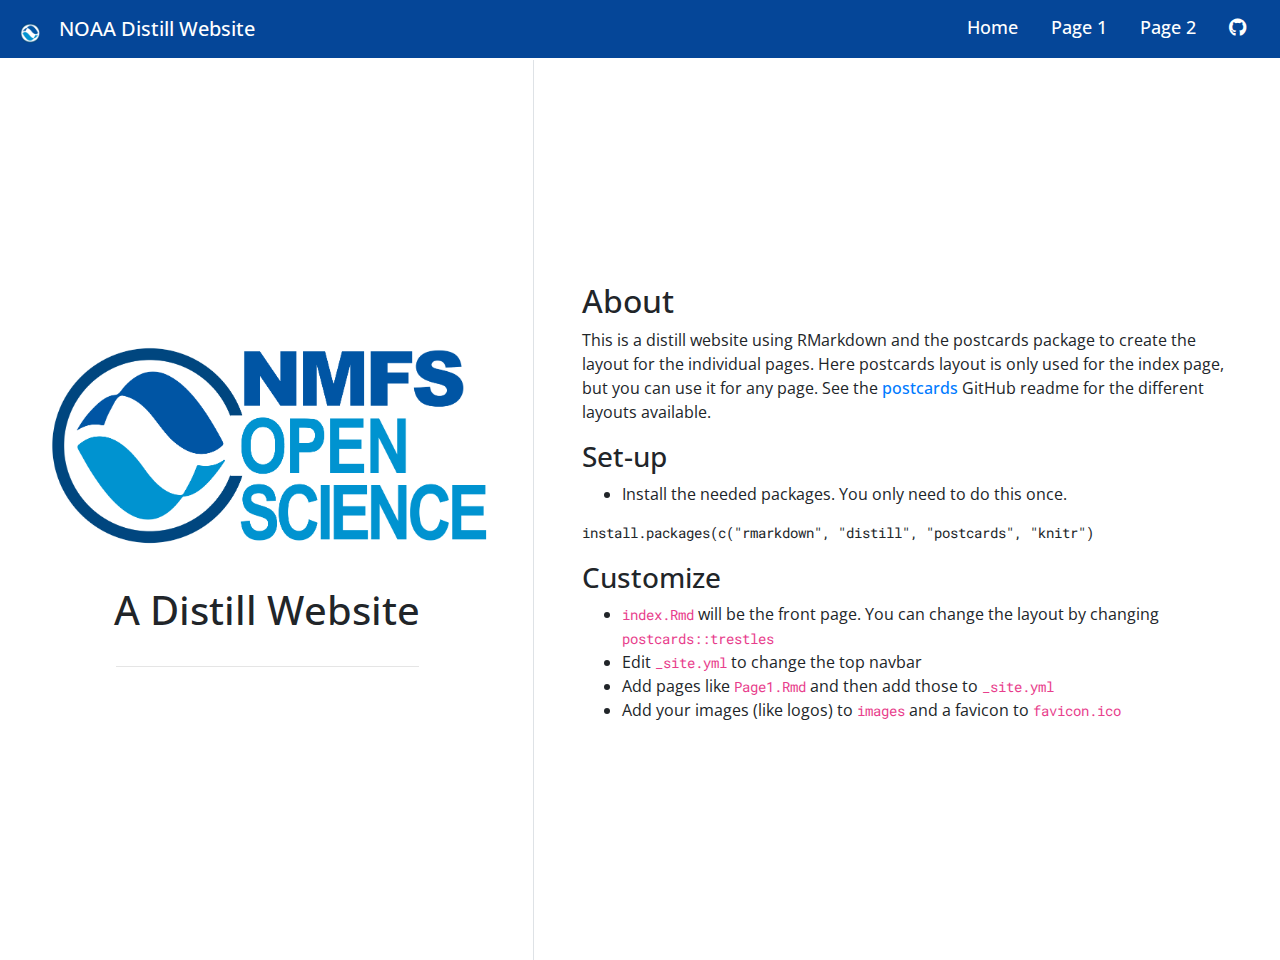
<file: docs/index.html>
<!doctype html>
<html lang="en">
  <head>
    <!-- Required meta tags -->
    <meta charset="utf-8">
    <meta name="viewport" content="width=device-width, initial-scale=1, shrink-to-fit=no">

    <!-- Bootstrap CSS -->
    <link rel="stylesheet" href="https://stackpath.bootstrapcdn.com/bootstrap/4.5.0/css/bootstrap.min.css">

    <link href="https://fonts.googleapis.com/css2?family=Roboto+Slab&display=swap" rel="stylesheet">
    <style type="text/css">body {font-family: 'Roboto Slab', serif;}</style>

    <title>A Distill Website</title>

          <link rel="shortcut icon" href=images/favicon.ico>
    
          <!--radix_placeholder_navigation_in_header-->
      <meta name="distill:offset" content=""/>
      
      <script type="application/javascript">
      
        window.headroom_prevent_pin = false;
      
        window.document.addEventListener("DOMContentLoaded", function (event) {
      
          // initialize headroom for banner
          var header = $('header').get(0);
          var headerHeight = header.offsetHeight;
          var headroom = new Headroom(header, {
            tolerance: 5,
            onPin : function() {
              if (window.headroom_prevent_pin) {
                window.headroom_prevent_pin = false;
                headroom.unpin();
              }
            }
          });
          headroom.init();
          if(window.location.hash)
            headroom.unpin();
          $(header).addClass('headroom--transition');
      
          // offset scroll location for banner on hash change
          // (see: https://github.com/WickyNilliams/headroom.js/issues/38)
          window.addEventListener("hashchange", function(event) {
            window.scrollTo(0, window.pageYOffset - (headerHeight + 25));
          });
      
          // responsive menu
          $('.distill-site-header').each(function(i, val) {
            var topnav = $(this);
            var toggle = topnav.find('.nav-toggle');
            toggle.on('click', function() {
              topnav.toggleClass('responsive');
            });
          });
      
          // nav dropdowns
          $('.nav-dropbtn').click(function(e) {
            $(this).next('.nav-dropdown-content').toggleClass('nav-dropdown-active');
            $(this).parent().siblings('.nav-dropdown')
               .children('.nav-dropdown-content').removeClass('nav-dropdown-active');
          });
          $("body").click(function(e){
            $('.nav-dropdown-content').removeClass('nav-dropdown-active');
          });
          $(".nav-dropdown").click(function(e){
            e.stopPropagation();
          });
        });
      </script>
      
      <style type="text/css">
      
      /* Theme (user-documented overrideables for nav appearance) */
      
      .distill-site-nav {
        color: rgba(255, 255, 255, 0.8);
        background-color: #0F2E3D;
        font-size: 15px;
        font-weight: 300;
      }
      
      .distill-site-nav a {
        color: inherit;
        text-decoration: none;
      }
      
      .distill-site-nav a:hover {
        color: white;
      }
      
      @media print {
        .distill-site-nav {
          display: none;
        }
      }
      
      .distill-site-header {
      
      }
      
      .distill-site-footer {
      
      }
      
      
      /* Site Header */
      
      .distill-site-header {
        width: 100%;
        box-sizing: border-box;
        z-index: 3;
      }
      
      .distill-site-header .nav-left {
        display: inline-block;
        margin-left: 8px;
      }
      
      @media screen and (max-width: 768px) {
        .distill-site-header .nav-left {
          margin-left: 0;
        }
      }
      
      
      .distill-site-header .nav-right {
        float: right;
        margin-right: 8px;
      }
      
      .distill-site-header a,
      .distill-site-header .title {
        display: inline-block;
        text-align: center;
        padding: 14px 10px 14px 10px;
      }
      
      .distill-site-header .title {
        font-size: 18px;
        min-width: 150px;
      }
      
      .distill-site-header .logo {
        padding: 0;
      }
      
      .distill-site-header .logo img {
        display: none;
        max-height: 20px;
        width: auto;
        margin-bottom: -4px;
      }
      
      .distill-site-header .nav-image img {
        max-height: 18px;
        width: auto;
        display: inline-block;
        margin-bottom: -3px;
      }
      
      
      
      @media screen and (min-width: 1000px) {
        .distill-site-header .logo img {
          display: inline-block;
        }
        .distill-site-header .nav-left {
          margin-left: 20px;
        }
        .distill-site-header .nav-right {
          margin-right: 20px;
        }
        .distill-site-header .title {
          padding-left: 12px;
        }
      }
      
      
      .distill-site-header .nav-toggle {
        display: none;
      }
      
      .nav-dropdown {
        display: inline-block;
        position: relative;
      }
      
      .nav-dropdown .nav-dropbtn {
        border: none;
        outline: none;
        color: rgba(255, 255, 255, 0.8);
        padding: 16px 10px;
        background-color: transparent;
        font-family: inherit;
        font-size: inherit;
        font-weight: inherit;
        margin: 0;
        margin-top: 1px;
        z-index: 2;
      }
      
      .nav-dropdown-content {
        display: none;
        position: absolute;
        background-color: white;
        min-width: 200px;
        border: 1px solid rgba(0,0,0,0.15);
        border-radius: 4px;
        box-shadow: 0px 8px 16px 0px rgba(0,0,0,0.1);
        z-index: 1;
        margin-top: 2px;
        white-space: nowrap;
        padding-top: 4px;
        padding-bottom: 4px;
      }
      
      .nav-dropdown-content hr {
        margin-top: 4px;
        margin-bottom: 4px;
        border: none;
        border-bottom: 1px solid rgba(0, 0, 0, 0.1);
      }
      
      .nav-dropdown-active {
        display: block;
      }
      
      .nav-dropdown-content a, .nav-dropdown-content .nav-dropdown-header {
        color: black;
        padding: 6px 24px;
        text-decoration: none;
        display: block;
        text-align: left;
      }
      
      .nav-dropdown-content .nav-dropdown-header {
        display: block;
        padding: 5px 24px;
        padding-bottom: 0;
        text-transform: uppercase;
        font-size: 14px;
        color: #999999;
        white-space: nowrap;
      }
      
      .nav-dropdown:hover .nav-dropbtn {
        color: white;
      }
      
      .nav-dropdown-content a:hover {
        background-color: #ddd;
        color: black;
      }
      
      .nav-right .nav-dropdown-content {
        margin-left: -45%;
        right: 0;
      }
      
      @media screen and (max-width: 768px) {
        .distill-site-header a, .distill-site-header .nav-dropdown  {display: none;}
        .distill-site-header a.nav-toggle {
          float: right;
          display: block;
        }
        .distill-site-header .title {
          margin-left: 0;
        }
        .distill-site-header .nav-right {
          margin-right: 0;
        }
        .distill-site-header {
          overflow: hidden;
        }
        .nav-right .nav-dropdown-content {
          margin-left: 0;
        }
      }
      
      
      @media screen and (max-width: 768px) {
        .distill-site-header.responsive {position: relative; min-height: 500px; }
        .distill-site-header.responsive a.nav-toggle {
          position: absolute;
          right: 0;
          top: 0;
        }
        .distill-site-header.responsive a,
        .distill-site-header.responsive .nav-dropdown {
          display: block;
          text-align: left;
        }
        .distill-site-header.responsive .nav-left,
        .distill-site-header.responsive .nav-right {
          width: 100%;
        }
        .distill-site-header.responsive .nav-dropdown {float: none;}
        .distill-site-header.responsive .nav-dropdown-content {position: relative;}
        .distill-site-header.responsive .nav-dropdown .nav-dropbtn {
          display: block;
          width: 100%;
          text-align: left;
        }
      }
      
      /* Site Footer */
      
      .distill-site-footer {
        width: 100%;
        overflow: hidden;
        box-sizing: border-box;
        z-index: 3;
        margin-top: 30px;
        padding-top: 30px;
        padding-bottom: 30px;
        text-align: center;
      }
      
      /* Headroom */
      
      d-title {
        padding-top: 6rem;
      }
      
      @media print {
        d-title {
          padding-top: 4rem;
        }
      }
      
      .headroom {
        z-index: 1000;
        position: fixed;
        top: 0;
        left: 0;
        right: 0;
      }
      
      .headroom--transition {
        transition: all .4s ease-in-out;
      }
      
      .headroom--unpinned {
        top: -100px;
      }
      
      .headroom--pinned {
        top: 0;
      }
      
      /* adjust viewport for navbar height */
      /* helps vertically center bootstrap (non-distill) content */
      .min-vh-100 {
        min-height: calc(100vh - 100px) !important;
      }
      
      </style>
      
      <script src="site_libs/jquery-3.6.0/jquery-3.6.0.min.js"></script>
      <link href="site_libs/font-awesome-5.1.0/css/all.css" rel="stylesheet"/>
      <link href="site_libs/font-awesome-5.1.0/css/v4-shims.css" rel="stylesheet"/>
      <script src="site_libs/headroom-0.9.4/headroom.min.js"></script>
      <!--/radix_placeholder_navigation_in_header-->
          <!--radix_placeholder_site_in_header-->
      <link rel="shortcut icon" href="favicon.ico" type="image/x-icon">
      <!--/radix_placeholder_site_in_header-->
          
      <style type="text/css">
      body {
        padding-top: 60px;
      }
      </style>
          <style type="text/css">
      /* base variables */
      
      /* Edit the CSS properties in this file to create a custom
         Distill theme. Only edit values in the right column
         for each row; values shown are the CSS defaults.
         To return any property to the default,
         you may set its value to: unset
         All rows must end with a semi-colon.                      */
      
      /* Optional: embed custom fonts here with `@import`          */
      /* This must remain at the top of this file.                 */
      
      
      
      html {
        /*-- Main font sizes --*/
        --title-size:      50px;
        --body-size:       1.06rem;
        --code-size:       14px;
        --aside-size:      12px;
        --fig-cap-size:    13px;
        /*-- Main font colors --*/
        --title-color:     #000000;
        --header-color:    rgba(0, 0, 0, 0.8);
        --body-color:      rgba(0, 0, 0, 0.8);
        --aside-color:     rgba(0, 0, 0, 0.6);
        --fig-cap-color:   rgba(0, 0, 0, 0.6);
        /*-- Specify custom fonts ~~~ must be imported above   --*/
        --heading-font:    sans-serif;
        --mono-font:       monospace;
        --body-font:       sans-serif;
        --navbar-font:     sans-serif;  /* websites + blogs only */
      }
      
      /*-- ARTICLE METADATA --*/
      d-byline {
        --heading-size:    0.6rem;
        --heading-color:   rgba(0, 0, 0, 0.5);
        --body-size:       0.8rem;
        --body-color:      rgba(0, 0, 0, 0.8);
      }
      
      /*-- ARTICLE TABLE OF CONTENTS --*/
      .d-contents {
        --heading-size:    18px;
        --contents-size:   13px;
      }
      
      /*-- ARTICLE APPENDIX --*/
      d-appendix {
        --heading-size:    15px;
        --heading-color:   rgba(0, 0, 0, 0.65);
        --text-size:       0.8em;
        --text-color:      rgba(0, 0, 0, 0.5);
      }
      
      /*-- WEBSITE HEADER + FOOTER --*/
      /* These properties only apply to Distill sites and blogs  */
      
      .distill-site-header {
        --title-size:       18px;
        --text-color:       rgba(255, 255, 255, 0.8);
        --text-size:        15px;
        --hover-color:      white;
        --bkgd-color:       #0F2E3D;
      }
      
      .distill-site-footer {
        --text-color:       rgba(255, 255, 255, 0.8);
        --text-size:        15px;
        --hover-color:      white;
        --bkgd-color:       #0F2E3D;
      }
      
      /*-- Additional custom styles --*/
      /* Add any additional CSS rules below                      */
      </style>
      <style type="text/css">
      /* base variables */
      
      /* Edit the CSS properties in this file to create a custom
         Distill theme. Only edit values in the right column
         for each row; values shown are the CSS defaults.
         To return any property to the default,
         you may set its value to: unset
         All rows must end with a semi-colon.                      */
         
      /* Optional: embed custom fonts here with `@import`          */
      /* This must remain at the top of this file.                 */
      
      /* Font options: Sanchez (headers / serif), Nunito Sans (body / sans-serif) */
      @import url('https://fonts.googleapis.com/css2?family=Sanchez&display=swap');
      
      @import url('https://fonts.googleapis.com/css2?family=Open+Sans:wght@300;400&display=swap');
      
      /* Code font (Roboto Mono) */
      @import url('https://fonts.googleapis.com/css2?family=Roboto+Mono:wght@300;400&display=swap');
      
      html {
        /*-- Main font sizes --*/
        --title-size:      50px;
        --title-weight:    400;
        --body-size:       1.06rem;
        --code-size:       14px;
        --aside-size:      12px;
        --fig-cap-size:    13px;
        /*-- Main font colors --*/
        --title-color:     #00467f;
        --title-weight:    400;
        --header-color:    #00467f;
        --body-color:      #000000;
        --aside-color:     rgba(0, 0, 0, 0.6);
        --fig-cap-color:   rgba(0, 0, 0, 0.6);
        /*-- Specify custom fonts ~~~ must be imported above   --*/
        --heading-font:    Open Sans;
        --mono-font:       Roboto Mono;
        --body-font:       Open Sans;
        --navbar-font:     Open Sans;
      }
      
      /*-- ARTICLE METADATA --*/
      d-byline {
        --heading-size:    0.6rem;
        --heading-color:   #00467f;
        --body-size:       0.8rem;
        --body-color:      #000000;
      }
      
      /*-- ARTICLE TABLE OF CONTENTS --*/
      .d-contents {
        --heading-size:    18px;
        --contents-size:   16px;
      }
      
      /*-- ARTICLE APPENDIX --*/
      d-appendix {
        --heading-size:    15px;
        --heading-color:   rgba(0, 0, 0, 0.65);
        --text-size:       0.8em;
        --text-color:      rgba(0, 0, 0, 0.5);
      }
      
      /*-- WEBSITE HEADER + FOOTER --*/
      /* These properties only apply to Distill sites and blogs  */
      
      .distill-site-header {
        --title-size:       20px;
        --text-color:       #FFFFFF;
        --text-size:        18px;
        --hover-color:      white;
        --bkgd-color:       #054698;
      }
      
      .distill-site-footer {
        --text-color:       #000000;
        --text-size:        15px;
        --hover-color:      #00467f;
        --bkgd-color:       white;
        border-top: 5px solid #054698;
      }
      
      .distill-site-footer a:link { color: #00467f; text-decoration: none; }
      .distill-site-footer a:visited { color: #00467f; text-decoration: none; }
      .distill-site-footer a:hover { color: #00467f; text-decoration: none; }
      
      /*-- Additional custom styles --*/
      /* Add any additional CSS rules below                      */
      
      d-article h1 {
          grid-column: text;
          font-size: 40px;
          font-weight: 360;
          line-height: 1.1em;
          margin: 0 0 0.5rem;
          padding-top: 30px;
      }
      
      
      d-article h2 {
          grid-column: text;
          font-size: 32px;
          font-weight: 200;
          line-height: 1.1em;
          margin: 0 0 0.5rem;
          padding-top: 30px;
      }
      
      d-article h3 {
          grid-column: text;
          font-size: 24px;
          font-weight: 400;
          line-height: 1.1em;
          margin: 0 0 0.5rem;
          padding-top: 20px;
          padding-bottom: 15px;
      }
      
      a.title {
        font-style: bold;
      }
      
      a, .nav-dropdown .nav-dropbtn {
        font-weight: 500;
      }
      
      
      /* Formatting tables (can update here or individually) */
      table, td, tr, th {
        border-collapse: collapse;
        font-family: Open Sans;
        border: 1px solid gainsboro;
        vertical-align: top;
      }
      
      d-article table th, d-article table td {
          font-size: 15px;
          padding: 2px 8px;
          border: 1px solid gainsboro;
      }
      
      code {
        font-family: Roboto Mono;
      }
      
      .distill-site-header a, .distill-site-header .title {
          text-align: left;
          padding: 14px 14px 14px 14px;
      }
      
      d-title h1 {
          grid-column: text;
          font-size: 40px;
          font-weight: 400;
          line-height: 1.1em;
          margin: 0 0 0.5rem;
          color: #003660;
      }
      
      /* Update toc list font */
      .d-contents nav ul li {
          font-size: 20px;
      }
      
      
      /* Update overall layout (body width) */
      @media(min-width: 1180px) {
          .base-grid,
          distill-header,
          d-title,
          d-abstract,
          d-article,
          d-appendix,
          distill-appendix,
          d-byline,
          d-footnote-list,
          d-citation-list,
          distill-footer {
            grid-template-columns: [screen-start] 0.5fr [page-start kicker-start] 30px [middle-start] 50px [text-start kicker-end] 100px 100px 100px 100px 100px 100px 100px 100px [text-end gutter-start] 30px [middle-end] 50px [page-end gutter-end] 0.5fr [screen-end];
            grid-column-gap: 20px;
          }
      
      /* Change navbar dropdown menu bg color */
      .nav-dropdown-content a:hover {
          background-color: #047C91;
          color: black;
      }
         
      /* Custom table filtering */
         
      
      * {
        box-sizing: border-box;
      }
      
      #myInput {
        background-image: url('/css/searchicon.png');
        background-position: 10px 10px;
        background-repeat: no-repeat;
        width: 100%;
        font-size: 16px;
        padding: 12px 20px 12px 40px;
        border: 1px solid #ddd;
        margin-bottom: 12px;
      }
      </style>
      <style type="text/css">
      /* base style */
      
      /* FONT FAMILIES */
      
      :root {
        --heading-default: -apple-system, BlinkMacSystemFont, "Segoe UI", Roboto, Oxygen, Ubuntu, Cantarell, "Fira Sans", "Droid Sans", "Helvetica Neue", Arial, sans-serif;
        --mono-default: Consolas, Monaco, 'Andale Mono', 'Ubuntu Mono', monospace;
        --body-default: -apple-system, BlinkMacSystemFont, "Segoe UI", Roboto, Oxygen, Ubuntu, Cantarell, "Fira Sans", "Droid Sans", "Helvetica Neue", Arial, sans-serif;
      }
      
      body,
      .posts-list .post-preview p,
      .posts-list .description p {
        font-family: var(--body-font), var(--body-default);
      }
      
      h1, h2, h3, h4, h5, h6,
      .posts-list .post-preview h2,
      .posts-list .description h2 {
        font-family: var(--heading-font), var(--heading-default);
      }
      
      d-article div.sourceCode code,
      d-article pre code {
        font-family: var(--mono-font), var(--mono-default);
      }
      
      
      /*-- TITLE --*/
      d-title h1,
      .posts-list > h1 {
        color: var(--title-color, black);
      }
      
      d-title h1 {
        font-size: var(--title-size, 50px);
      }
      
      /*-- HEADERS --*/
      d-article h1,
      d-article h2,
      d-article h3,
      d-article h4,
      d-article h5,
      d-article h6 {
        color: var(--header-color, rgba(0, 0, 0, 0.8));
      }
      
      /*-- BODY --*/
      d-article > p,  /* only text inside of <p> tags */
      d-article > ul, /* lists */
      d-article > ol {
        color: var(--body-color, rgba(0, 0, 0, 0.8));
        font-size: var(--body-size, 1.06rem);
      }
      
      
      /*-- CODE --*/
      d-article div.sourceCode code,
      d-article pre code {
        font-size: var(--code-size, 14px);
      }
      
      /*-- ASIDE --*/
      d-article aside {
        font-size: var(--aside-size, 12px);
        color: var(--aside-color, rgba(0, 0, 0, 0.6));
      }
      
      /*-- FIGURE CAPTIONS --*/
      figure .caption,
      figure figcaption,
      .figure .caption {
        font-size: var(--fig-cap-size, 13px);
        color: var(--fig-cap-color, rgba(0, 0, 0, 0.6));
      }
      
      /*-- METADATA --*/
      d-byline h3 {
        font-size: var(--heading-size, 0.6rem);
        color: var(--heading-color, rgba(0, 0, 0, 0.5));
      }
      
      d-byline {
        font-size: var(--body-size, 0.8rem);
        color: var(--body-color, rgba(0, 0, 0, 0.8));
      }
      
      d-byline a,
      d-article d-byline a {
        color: var(--body-color, rgba(0, 0, 0, 0.8));
      }
      
      /*-- TABLE OF CONTENTS --*/
      .d-contents nav h3 {
        font-size: var(--heading-size, 18px);
      }
      
      .d-contents nav a {
        font-size: var(--contents-size, 13px);
      }
      
      /*-- APPENDIX --*/
      d-appendix h3 {
        font-size: var(--heading-size, 15px);
        color: var(--heading-color, rgba(0, 0, 0, 0.65));
      }
      
      d-appendix {
        font-size: var(--text-size, 0.8em);
        color: var(--text-color, rgba(0, 0, 0, 0.5));
      }
      
      d-appendix d-footnote-list a.footnote-backlink {
        color: var(--text-color, rgba(0, 0, 0, 0.5));
      }
      
      /*-- WEBSITE HEADER + FOOTER --*/
      .distill-site-header .title {
        font-size: var(--title-size, 18px);
        font-family: var(--navbar-font), var(--heading-default);
      }
      
      .distill-site-header a,
      .nav-dropdown .nav-dropbtn {
        font-family: var(--navbar-font), var(--heading-default);
      }
      
      .nav-dropdown .nav-dropbtn {
        color: var(--text-color, rgba(255, 255, 255, 0.8));
        font-size: var(--text-size, 15px);
      }
      
      .distill-site-header a:hover,
      .nav-dropdown:hover .nav-dropbtn {
        color: var(--hover-color, white);
      }
      
      .distill-site-header {
        font-size: var(--text-size, 15px);
        color: var(--text-color, rgba(255, 255, 255, 0.8));
        background-color: var(--bkgd-color, #0F2E3D);
      }
      
      .distill-site-footer {
        font-size: var(--text-size, 15px);
        color: var(--text-color, rgba(255, 255, 255, 0.8));
        background-color: var(--bkgd-color, #0F2E3D);
      }
      
      .distill-site-footer a:hover {
        color: var(--hover-color, white);
      }</style>
          <script src="index_files/accessible-code-block-0.0.1/empty-anchor.js"></script>
    
    
  </head>
  <body>

          <!--radix_placeholder_navigation_before_body-->
      <header class="header header--fixed" role="banner">
      <nav class="distill-site-nav distill-site-header">
      <div class="nav-left">
      <a class="logo">
      <img src="images/nmfs-opensci-logo.png" alt="Logo"/>
      </a>
      <a href="index.html" class="title">NOAA Distill Website</a>
      </div>
      <div class="nav-right">
      <a href="index.html">Home</a>
      <a href="Page1.html">Page 1</a>
      <a href="Page2.html">Page 2</a>
      <a href="https://github.com/nmfs-opensci/NOAA-distill-website">
      <i class="fab fa-github" aria-hidden="true"></i>
      </a>
      <a href="javascript:void(0);" class="nav-toggle">&#9776;</a>
      </div>
      </nav>
      </header>
      <!--/radix_placeholder_navigation_before_body-->
          <!--radix_placeholder_site_before_body-->
      <!--/radix_placeholder_site_before_body-->
    
    <div class="container-fluid d-none d-lg-block d-xl-block">
      <div class="d-flex row flex-row vh-100">
        <div class="d-flex flex-column col-5 align-items-center text-center align-self-center">
          <div class="mx-auto text-center">
            <div class="p-3">
              <img src="images/nmfs-opensci-logo3.png" style="height:15rem" class="rounded">
            </div>
            <div class="p-2">
              <h1>A Distill Website</h1>
            </div>
            <hr style="width:60%;"/>
            <div class="p-2">
              <div id="icon-list">
                <ul class="list-inline">
                                  </ul>
              </div>
            </div>
          </div>
        </div>
        <div class="d-flex flex-column vh-100 border-left"></div>
        <div class="d-flex flex-column col px-5 align-items-center align-self-center mh-100" style="overflow-y: scroll;">
          <div class="my-5" id="content">
            <div id="about" class="section level2">
            <h2>About</h2>
            <p>This is a distill website using RMarkdown and the postcards package to create the layout for the individual pages. Here postcards layout is only used for the index page, but you can use it for any page. See the <a href="https://github.com/seankross/postcards">postcards</a> GitHub readme for the different layouts available.</p>
            <div id="set-up" class="section level3">
            <h3>Set-up</h3>
            <ul>
            <li>Install the needed packages. You only need to do this once.</li>
            </ul>
            <pre><code>install.packages(c(&quot;rmarkdown&quot;, &quot;distill&quot;, &quot;postcards&quot;, &quot;knitr&quot;)</code></pre>
            </div>
            <div id="customize" class="section level3">
            <h3>Customize</h3>
            <ul>
            <li><code>index.Rmd</code> will be the front page. You can change the layout by changing <code>postcards::trestles</code></li>
            <li>Edit <code>_site.yml</code> to change the top navbar</li>
            <li>Add pages like <code>Page1.Rmd</code> and then add those to <code>_site.yml</code></li>
            <li>Add your images (like logos) to <code>images</code> and a favicon to <code>favicon.ico</code></li>
            </ul>
            </div>
            </div>
          </div>
        </div>
      </div>
    </div>

    <div class="container-flex min-vh-100 d-block d-lg-none d-xl-none">
      <div class="d-flex flex-row justify-content-center">
        <div class="d-flex flex-col">
          <div class="mx-auto">
            <div class="p-3 mt-3 text-center">
              <img src="images/nmfs-opensci-logo3.png" style="height:15rem" class="rounded">
            </div>
            <div class="p-2 text-center">
              <h1>A Distill Website</h1>
            </div>
            <hr style="width:60%;"/>

            <div class="row justify-content-center align-items-center">
              <div class="col-8 p-1 text-center">
                <div class="list-group">
                                  </div>
              </div>
            </div>
            <div class="p pt-4 px-5">
              <div id="about" class="section level2">
              <h2>About</h2>
              <p>This is a distill website using RMarkdown and the postcards package to create the layout for the individual pages. Here postcards layout is only used for the index page, but you can use it for any page. See the <a href="https://github.com/seankross/postcards">postcards</a> GitHub readme for the different layouts available.</p>
              <div id="set-up" class="section level3">
              <h3>Set-up</h3>
              <ul>
              <li>Install the needed packages. You only need to do this once.</li>
              </ul>
              <pre><code>install.packages(c(&quot;rmarkdown&quot;, &quot;distill&quot;, &quot;postcards&quot;, &quot;knitr&quot;)</code></pre>
              </div>
              <div id="customize" class="section level3">
              <h3>Customize</h3>
              <ul>
              <li><code>index.Rmd</code> will be the front page. You can change the layout by changing <code>postcards::trestles</code></li>
              <li>Edit <code>_site.yml</code> to change the top navbar</li>
              <li>Add pages like <code>Page1.Rmd</code> and then add those to <code>_site.yml</code></li>
              <li>Add your images (like logos) to <code>images</code> and a favicon to <code>favicon.ico</code></li>
              </ul>
              </div>
              </div>
            </div>
        </div>
      </div>
    </div>

    <!-- Optional JavaScript -->
    <!-- jQuery first, then Popper.js, then Bootstrap JS -->
    <script src="https://code.jquery.com/jquery-3.5.1.slim.min.js" integrity="sha384-DfXdz2htPH0lsSSs5nCTpuj/zy4C+OGpamoFVy38MVBnE+IbbVYUew+OrCXaRkfj" crossorigin="anonymous"></script>
    <script src="https://cdn.jsdelivr.net/npm/popper.js@1.16.0/dist/umd/popper.min.js" integrity="sha384-Q6E9RHvbIyZFJoft+2mJbHaEWldlvI9IOYy5n3zV9zzTtmI3UksdQRVvoxMfooAo" crossorigin="anonymous"></script>
    <script src="https://stackpath.bootstrapcdn.com/bootstrap/4.5.0/js/bootstrap.min.js" integrity="sha384-OgVRvuATP1z7JjHLkuOU7Xw704+h835Lr+6QL9UvYjZE3Ipu6Tp75j7Bh/kR0JKI" crossorigin="anonymous"></script>

      <!--radix_placeholder_site_after_body-->
    <!--/radix_placeholder_site_after_body-->
      <!--radix_placeholder_navigation_after_body-->
    <div class="distill-site-nav distill-site-footer">
    <div style="display: flex; justify-content: center;">
    <div style="display: flex; align-items:center;">
        <img src="images/noaa-fisheries-rgb-2line-horizontal-small.png" alt="NOAA Fisheries Logo" height="75" style="padding-right: 10px"><span style=""><a href="https://www.commerce.gov/">U.S. Department of Commerce</a> &vert; <a href="https://www.noaa.gov">National Oceanographic and Atmospheric Administration</a> &vert; <a href="https://www.fisheries.noaa.gov/">NOAA Fisheries</a></span>
    </div>
    </div>
    </div>
    <!--/radix_placeholder_navigation_after_body-->
  
  </body>
</html>
</file>
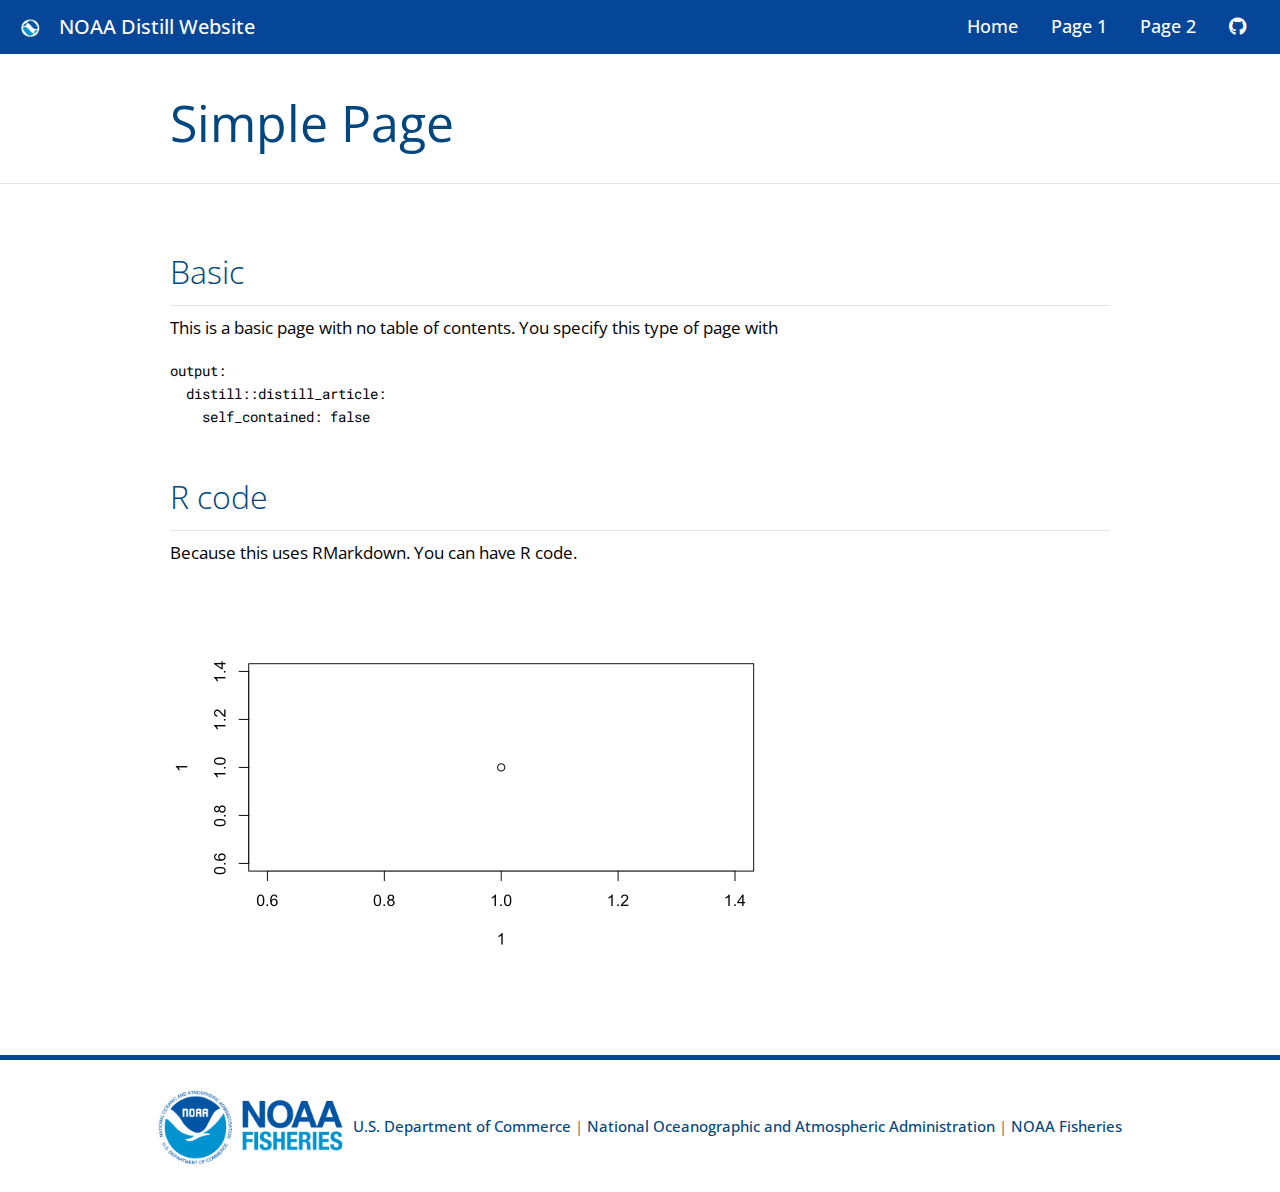
<file: docs/Page1.html>
<!DOCTYPE html>

<html xmlns="http://www.w3.org/1999/xhtml" lang="" xml:lang="">

<head>
  <meta charset="utf-8"/>
  <meta name="viewport" content="width=device-width, initial-scale=1"/>
  <meta http-equiv="X-UA-Compatible" content="IE=Edge,chrome=1"/>
  <meta name="generator" content="distill" />

  <style type="text/css">
  /* Hide doc at startup (prevent jankiness while JS renders/transforms) */
  body {
    visibility: hidden;
  }
  </style>

 <!--radix_placeholder_import_source-->
 <!--/radix_placeholder_import_source-->

<style type="text/css">code{white-space: pre;}</style>
<style type="text/css" data-origin="pandoc">
code.sourceCode > span { display: inline-block; line-height: 1.25; }
code.sourceCode > span { color: inherit; text-decoration: inherit; }
code.sourceCode > span:empty { height: 1.2em; }
.sourceCode { overflow: visible; }
code.sourceCode { white-space: pre; position: relative; }
div.sourceCode { margin: 1em 0; }
pre.sourceCode { margin: 0; }
@media screen {
div.sourceCode { overflow: auto; }
}
@media print {
code.sourceCode { white-space: pre-wrap; }
code.sourceCode > span { text-indent: -5em; padding-left: 5em; }
}
pre.numberSource code
  { counter-reset: source-line 0; }
pre.numberSource code > span
  { position: relative; left: -4em; counter-increment: source-line; }
pre.numberSource code > span > a:first-child::before
  { content: counter(source-line);
    position: relative; left: -1em; text-align: right; vertical-align: baseline;
    border: none; display: inline-block;
    -webkit-touch-callout: none; -webkit-user-select: none;
    -khtml-user-select: none; -moz-user-select: none;
    -ms-user-select: none; user-select: none;
    padding: 0 4px; width: 4em;
    color: #aaaaaa;
  }
pre.numberSource { margin-left: 3em; border-left: 1px solid #aaaaaa;  padding-left: 4px; }
div.sourceCode
  { color: #00769e; background-color: #f1f3f5; }
@media screen {
code.sourceCode > span > a:first-child::before { text-decoration: underline; }
}
code span. { color: #00769e; } /* Normal */
code span.al { color: #ad0000; } /* Alert */
code span.an { color: #5e5e5e; } /* Annotation */
code span.at { color: #657422; } /* Attribute */
code span.bn { color: #ad0000; } /* BaseN */
code span.bu { } /* BuiltIn */
code span.cf { color: #00769e; } /* ControlFlow */
code span.ch { color: #20794d; } /* Char */
code span.cn { color: #8f5902; } /* Constant */
code span.co { color: #5e5e5e; } /* Comment */
code span.cv { color: #5e5e5e; font-style: italic; } /* CommentVar */
code span.do { color: #5e5e5e; font-style: italic; } /* Documentation */
code span.dt { color: #ad0000; } /* DataType */
code span.dv { color: #ad0000; } /* DecVal */
code span.er { color: #ad0000; } /* Error */
code span.ex { } /* Extension */
code span.fl { color: #ad0000; } /* Float */
code span.fu { color: #4758ab; } /* Function */
code span.im { } /* Import */
code span.in { color: #5e5e5e; } /* Information */
code span.kw { color: #00769e; } /* Keyword */
code span.op { color: #5e5e5e; } /* Operator */
code span.ot { color: #00769e; } /* Other */
code span.pp { color: #ad0000; } /* Preprocessor */
code span.sc { color: #5e5e5e; } /* SpecialChar */
code span.ss { color: #20794d; } /* SpecialString */
code span.st { color: #20794d; } /* String */
code span.va { color: #111111; } /* Variable */
code span.vs { color: #20794d; } /* VerbatimString */
code span.wa { color: #5e5e5e; font-style: italic; } /* Warning */
</style>


  <!--radix_placeholder_meta_tags-->
  <title>NOAA Distill Website: Simple Page</title>
  
  
  <link rel="icon" type="image/vnd.microsoft.icon" href="favicon.ico"/>
  
  
  <!--  https://developers.facebook.com/docs/sharing/webmasters#markup -->
  <meta property="og:title" content="NOAA Distill Website: Simple Page"/>
  <meta property="og:type" content="article"/>
  <meta property="og:locale" content="en_US"/>
  <meta property="og:site_name" content="NOAA Distill Website"/>
  
  <!--  https://dev.twitter.com/cards/types/summary -->
  <meta property="twitter:card" content="summary"/>
  <meta property="twitter:title" content="NOAA Distill Website: Simple Page"/>
  
  <!--/radix_placeholder_meta_tags-->
  <!--radix_placeholder_rmarkdown_metadata-->
  
  <script type="text/json" id="radix-rmarkdown-metadata">
  {"type":"list","attributes":{"names":{"type":"character","attributes":{},"value":["title","output"]}},"value":[{"type":"character","attributes":{},"value":["Simple Page"]},{"type":"list","attributes":{"names":{"type":"character","attributes":{},"value":["distill::distill_article"]}},"value":[{"type":"list","attributes":{"names":{"type":"character","attributes":{},"value":["self_contained"]}},"value":[{"type":"logical","attributes":{},"value":[false]}]}]}]}
  </script>
  <!--/radix_placeholder_rmarkdown_metadata-->
  <!--radix_placeholder_navigation_in_header-->
  <meta name="distill:offset" content=""/>
  
  <script type="application/javascript">
  
    window.headroom_prevent_pin = false;
  
    window.document.addEventListener("DOMContentLoaded", function (event) {
  
      // initialize headroom for banner
      var header = $('header').get(0);
      var headerHeight = header.offsetHeight;
      var headroom = new Headroom(header, {
        tolerance: 5,
        onPin : function() {
          if (window.headroom_prevent_pin) {
            window.headroom_prevent_pin = false;
            headroom.unpin();
          }
        }
      });
      headroom.init();
      if(window.location.hash)
        headroom.unpin();
      $(header).addClass('headroom--transition');
  
      // offset scroll location for banner on hash change
      // (see: https://github.com/WickyNilliams/headroom.js/issues/38)
      window.addEventListener("hashchange", function(event) {
        window.scrollTo(0, window.pageYOffset - (headerHeight + 25));
      });
  
      // responsive menu
      $('.distill-site-header').each(function(i, val) {
        var topnav = $(this);
        var toggle = topnav.find('.nav-toggle');
        toggle.on('click', function() {
          topnav.toggleClass('responsive');
        });
      });
  
      // nav dropdowns
      $('.nav-dropbtn').click(function(e) {
        $(this).next('.nav-dropdown-content').toggleClass('nav-dropdown-active');
        $(this).parent().siblings('.nav-dropdown')
           .children('.nav-dropdown-content').removeClass('nav-dropdown-active');
      });
      $("body").click(function(e){
        $('.nav-dropdown-content').removeClass('nav-dropdown-active');
      });
      $(".nav-dropdown").click(function(e){
        e.stopPropagation();
      });
    });
  </script>
  
  <style type="text/css">
  
  /* Theme (user-documented overrideables for nav appearance) */
  
  .distill-site-nav {
    color: rgba(255, 255, 255, 0.8);
    background-color: #0F2E3D;
    font-size: 15px;
    font-weight: 300;
  }
  
  .distill-site-nav a {
    color: inherit;
    text-decoration: none;
  }
  
  .distill-site-nav a:hover {
    color: white;
  }
  
  @media print {
    .distill-site-nav {
      display: none;
    }
  }
  
  .distill-site-header {
  
  }
  
  .distill-site-footer {
  
  }
  
  
  /* Site Header */
  
  .distill-site-header {
    width: 100%;
    box-sizing: border-box;
    z-index: 3;
  }
  
  .distill-site-header .nav-left {
    display: inline-block;
    margin-left: 8px;
  }
  
  @media screen and (max-width: 768px) {
    .distill-site-header .nav-left {
      margin-left: 0;
    }
  }
  
  
  .distill-site-header .nav-right {
    float: right;
    margin-right: 8px;
  }
  
  .distill-site-header a,
  .distill-site-header .title {
    display: inline-block;
    text-align: center;
    padding: 14px 10px 14px 10px;
  }
  
  .distill-site-header .title {
    font-size: 18px;
    min-width: 150px;
  }
  
  .distill-site-header .logo {
    padding: 0;
  }
  
  .distill-site-header .logo img {
    display: none;
    max-height: 20px;
    width: auto;
    margin-bottom: -4px;
  }
  
  .distill-site-header .nav-image img {
    max-height: 18px;
    width: auto;
    display: inline-block;
    margin-bottom: -3px;
  }
  
  
  
  @media screen and (min-width: 1000px) {
    .distill-site-header .logo img {
      display: inline-block;
    }
    .distill-site-header .nav-left {
      margin-left: 20px;
    }
    .distill-site-header .nav-right {
      margin-right: 20px;
    }
    .distill-site-header .title {
      padding-left: 12px;
    }
  }
  
  
  .distill-site-header .nav-toggle {
    display: none;
  }
  
  .nav-dropdown {
    display: inline-block;
    position: relative;
  }
  
  .nav-dropdown .nav-dropbtn {
    border: none;
    outline: none;
    color: rgba(255, 255, 255, 0.8);
    padding: 16px 10px;
    background-color: transparent;
    font-family: inherit;
    font-size: inherit;
    font-weight: inherit;
    margin: 0;
    margin-top: 1px;
    z-index: 2;
  }
  
  .nav-dropdown-content {
    display: none;
    position: absolute;
    background-color: white;
    min-width: 200px;
    border: 1px solid rgba(0,0,0,0.15);
    border-radius: 4px;
    box-shadow: 0px 8px 16px 0px rgba(0,0,0,0.1);
    z-index: 1;
    margin-top: 2px;
    white-space: nowrap;
    padding-top: 4px;
    padding-bottom: 4px;
  }
  
  .nav-dropdown-content hr {
    margin-top: 4px;
    margin-bottom: 4px;
    border: none;
    border-bottom: 1px solid rgba(0, 0, 0, 0.1);
  }
  
  .nav-dropdown-active {
    display: block;
  }
  
  .nav-dropdown-content a, .nav-dropdown-content .nav-dropdown-header {
    color: black;
    padding: 6px 24px;
    text-decoration: none;
    display: block;
    text-align: left;
  }
  
  .nav-dropdown-content .nav-dropdown-header {
    display: block;
    padding: 5px 24px;
    padding-bottom: 0;
    text-transform: uppercase;
    font-size: 14px;
    color: #999999;
    white-space: nowrap;
  }
  
  .nav-dropdown:hover .nav-dropbtn {
    color: white;
  }
  
  .nav-dropdown-content a:hover {
    background-color: #ddd;
    color: black;
  }
  
  .nav-right .nav-dropdown-content {
    margin-left: -45%;
    right: 0;
  }
  
  @media screen and (max-width: 768px) {
    .distill-site-header a, .distill-site-header .nav-dropdown  {display: none;}
    .distill-site-header a.nav-toggle {
      float: right;
      display: block;
    }
    .distill-site-header .title {
      margin-left: 0;
    }
    .distill-site-header .nav-right {
      margin-right: 0;
    }
    .distill-site-header {
      overflow: hidden;
    }
    .nav-right .nav-dropdown-content {
      margin-left: 0;
    }
  }
  
  
  @media screen and (max-width: 768px) {
    .distill-site-header.responsive {position: relative; min-height: 500px; }
    .distill-site-header.responsive a.nav-toggle {
      position: absolute;
      right: 0;
      top: 0;
    }
    .distill-site-header.responsive a,
    .distill-site-header.responsive .nav-dropdown {
      display: block;
      text-align: left;
    }
    .distill-site-header.responsive .nav-left,
    .distill-site-header.responsive .nav-right {
      width: 100%;
    }
    .distill-site-header.responsive .nav-dropdown {float: none;}
    .distill-site-header.responsive .nav-dropdown-content {position: relative;}
    .distill-site-header.responsive .nav-dropdown .nav-dropbtn {
      display: block;
      width: 100%;
      text-align: left;
    }
  }
  
  /* Site Footer */
  
  .distill-site-footer {
    width: 100%;
    overflow: hidden;
    box-sizing: border-box;
    z-index: 3;
    margin-top: 30px;
    padding-top: 30px;
    padding-bottom: 30px;
    text-align: center;
  }
  
  /* Headroom */
  
  d-title {
    padding-top: 6rem;
  }
  
  @media print {
    d-title {
      padding-top: 4rem;
    }
  }
  
  .headroom {
    z-index: 1000;
    position: fixed;
    top: 0;
    left: 0;
    right: 0;
  }
  
  .headroom--transition {
    transition: all .4s ease-in-out;
  }
  
  .headroom--unpinned {
    top: -100px;
  }
  
  .headroom--pinned {
    top: 0;
  }
  
  /* adjust viewport for navbar height */
  /* helps vertically center bootstrap (non-distill) content */
  .min-vh-100 {
    min-height: calc(100vh - 100px) !important;
  }
  
  </style>
  
  <script src="site_libs/jquery-3.6.0/jquery-3.6.0.min.js"></script>
  <link href="site_libs/font-awesome-5.1.0/css/all.css" rel="stylesheet"/>
  <link href="site_libs/font-awesome-5.1.0/css/v4-shims.css" rel="stylesheet"/>
  <script src="site_libs/headroom-0.9.4/headroom.min.js"></script>
  <!--/radix_placeholder_navigation_in_header-->
  <!--radix_placeholder_distill-->
  
  <style type="text/css">
  
  body {
    background-color: white;
  }
  
  .pandoc-table {
    width: 100%;
  }
  
  .pandoc-table>caption {
    margin-bottom: 10px;
  }
  
  .pandoc-table th:not([align]) {
    text-align: left;
  }
  
  .pagedtable-footer {
    font-size: 15px;
  }
  
  d-byline .byline {
    grid-template-columns: 2fr 2fr;
  }
  
  d-byline .byline h3 {
    margin-block-start: 1.5em;
  }
  
  d-byline .byline .authors-affiliations h3 {
    margin-block-start: 0.5em;
  }
  
  .authors-affiliations .orcid-id {
    width: 16px;
    height:16px;
    margin-left: 4px;
    margin-right: 4px;
    vertical-align: middle;
    padding-bottom: 2px;
  }
  
  d-title .dt-tags {
    margin-top: 1em;
    grid-column: text;
  }
  
  .dt-tags .dt-tag {
    text-decoration: none;
    display: inline-block;
    color: rgba(0,0,0,0.6);
    padding: 0em 0.4em;
    margin-right: 0.5em;
    margin-bottom: 0.4em;
    font-size: 70%;
    border: 1px solid rgba(0,0,0,0.2);
    border-radius: 3px;
    text-transform: uppercase;
    font-weight: 500;
  }
  
  d-article table.gt_table td,
  d-article table.gt_table th {
    border-bottom: none;
    font-size: 100%;
  }
  
  .html-widget {
    margin-bottom: 2.0em;
  }
  
  .l-screen-inset {
    padding-right: 16px;
  }
  
  .l-screen .caption {
    margin-left: 10px;
  }
  
  .shaded {
    background: rgb(247, 247, 247);
    padding-top: 20px;
    padding-bottom: 20px;
    border-top: 1px solid rgba(0, 0, 0, 0.1);
    border-bottom: 1px solid rgba(0, 0, 0, 0.1);
  }
  
  .shaded .html-widget {
    margin-bottom: 0;
    border: 1px solid rgba(0, 0, 0, 0.1);
  }
  
  .shaded .shaded-content {
    background: white;
  }
  
  .text-output {
    margin-top: 0;
    line-height: 1.5em;
  }
  
  .hidden {
    display: none !important;
  }
  
  d-article {
    padding-top: 2.5rem;
    padding-bottom: 30px;
  }
  
  d-appendix {
    padding-top: 30px;
  }
  
  d-article>p>img {
    width: 100%;
  }
  
  d-article h2 {
    margin: 1rem 0 1.5rem 0;
  }
  
  d-article h3 {
    margin-top: 1.5rem;
  }
  
  d-article iframe {
    border: 1px solid rgba(0, 0, 0, 0.1);
    margin-bottom: 2.0em;
    width: 100%;
  }
  
  /* Tweak code blocks */
  
  d-article div.sourceCode code,
  d-article pre code {
    font-family: Consolas, Monaco, 'Andale Mono', 'Ubuntu Mono', monospace;
  }
  
  d-article pre,
  d-article div.sourceCode,
  d-article div.sourceCode pre {
    overflow: auto;
  }
  
  d-article div.sourceCode {
    background-color: white;
  }
  
  d-article div.sourceCode pre {
    padding-left: 10px;
    font-size: 12px;
    border-left: 2px solid rgba(0,0,0,0.1);
  }
  
  d-article pre {
    font-size: 12px;
    color: black;
    background: none;
    margin-top: 0;
    text-align: left;
    white-space: pre;
    word-spacing: normal;
    word-break: normal;
    word-wrap: normal;
    line-height: 1.5;
  
    -moz-tab-size: 4;
    -o-tab-size: 4;
    tab-size: 4;
  
    -webkit-hyphens: none;
    -moz-hyphens: none;
    -ms-hyphens: none;
    hyphens: none;
  }
  
  d-article pre a {
    border-bottom: none;
  }
  
  d-article pre a:hover {
    border-bottom: none;
    text-decoration: underline;
  }
  
  d-article details {
    grid-column: text;
    margin-bottom: 0.8em;
  }
  
  @media(min-width: 768px) {
  
  d-article pre,
  d-article div.sourceCode,
  d-article div.sourceCode pre {
    overflow: visible !important;
  }
  
  d-article div.sourceCode pre {
    padding-left: 18px;
    font-size: 14px;
  }
  
  d-article pre {
    font-size: 14px;
  }
  
  }
  
  figure img.external {
    background: white;
    border: 1px solid rgba(0, 0, 0, 0.1);
    box-shadow: 0 1px 8px rgba(0, 0, 0, 0.1);
    padding: 18px;
    box-sizing: border-box;
  }
  
  /* CSS for d-contents */
  
  .d-contents {
    grid-column: text;
    color: rgba(0,0,0,0.8);
    font-size: 0.9em;
    padding-bottom: 1em;
    margin-bottom: 1em;
    padding-bottom: 0.5em;
    margin-bottom: 1em;
    padding-left: 0.25em;
    justify-self: start;
  }
  
  @media(min-width: 1000px) {
    .d-contents.d-contents-float {
      height: 0;
      grid-column-start: 1;
      grid-column-end: 4;
      justify-self: center;
      padding-right: 3em;
      padding-left: 2em;
    }
  }
  
  .d-contents nav h3 {
    font-size: 18px;
    margin-top: 0;
    margin-bottom: 1em;
  }
  
  .d-contents li {
    list-style-type: none
  }
  
  .d-contents nav > ul {
    padding-left: 0;
  }
  
  .d-contents ul {
    padding-left: 1em
  }
  
  .d-contents nav ul li {
    margin-top: 0.6em;
    margin-bottom: 0.2em;
  }
  
  .d-contents nav a {
    font-size: 13px;
    border-bottom: none;
    text-decoration: none
    color: rgba(0, 0, 0, 0.8);
  }
  
  .d-contents nav a:hover {
    text-decoration: underline solid rgba(0, 0, 0, 0.6)
  }
  
  .d-contents nav > ul > li > a {
    font-weight: 600;
  }
  
  .d-contents nav > ul > li > ul {
    font-weight: inherit;
  }
  
  .d-contents nav > ul > li > ul > li {
    margin-top: 0.2em;
  }
  
  
  .d-contents nav ul {
    margin-top: 0;
    margin-bottom: 0.25em;
  }
  
  .d-article-with-toc h2:nth-child(2) {
    margin-top: 0;
  }
  
  
  /* Figure */
  
  .figure {
    position: relative;
    margin-bottom: 2.5em;
    margin-top: 1.5em;
  }
  
  .figure .caption {
    color: rgba(0, 0, 0, 0.6);
    font-size: 12px;
    line-height: 1.5em;
  }
  
  .figure img.external {
    background: white;
    border: 1px solid rgba(0, 0, 0, 0.1);
    box-shadow: 0 1px 8px rgba(0, 0, 0, 0.1);
    padding: 18px;
    box-sizing: border-box;
  }
  
  .figure .caption a {
    color: rgba(0, 0, 0, 0.6);
  }
  
  .figure .caption b,
  .figure .caption strong, {
    font-weight: 600;
    color: rgba(0, 0, 0, 1.0);
  }
  
  /* Citations */
  
  d-article .citation {
    color: inherit;
    cursor: inherit;
  }
  
  div.hanging-indent{
    margin-left: 1em; text-indent: -1em;
  }
  
  /* Citation hover box */
  
  .tippy-box[data-theme~=light-border] {
    background-color: rgba(250, 250, 250, 0.95);
  }
  
  .tippy-content > p {
    margin-bottom: 0;
    padding: 2px;
  }
  
  
  /* Tweak 1000px media break to show more text */
  
  @media(min-width: 1000px) {
    .base-grid,
    distill-header,
    d-title,
    d-abstract,
    d-article,
    d-appendix,
    distill-appendix,
    d-byline,
    d-footnote-list,
    d-citation-list,
    distill-footer {
      grid-template-columns: [screen-start] 1fr [page-start kicker-start] 80px [middle-start] 50px [text-start kicker-end] 65px 65px 65px 65px 65px 65px 65px 65px [text-end gutter-start] 65px [middle-end] 65px [page-end gutter-end] 1fr [screen-end];
      grid-column-gap: 16px;
    }
  
    .grid {
      grid-column-gap: 16px;
    }
  
    d-article {
      font-size: 1.06rem;
      line-height: 1.7em;
    }
    figure .caption, .figure .caption, figure figcaption {
      font-size: 13px;
    }
  }
  
  @media(min-width: 1180px) {
    .base-grid,
    distill-header,
    d-title,
    d-abstract,
    d-article,
    d-appendix,
    distill-appendix,
    d-byline,
    d-footnote-list,
    d-citation-list,
    distill-footer {
      grid-template-columns: [screen-start] 1fr [page-start kicker-start] 60px [middle-start] 60px [text-start kicker-end] 60px 60px 60px 60px 60px 60px 60px 60px [text-end gutter-start] 60px [middle-end] 60px [page-end gutter-end] 1fr [screen-end];
      grid-column-gap: 32px;
    }
  
    .grid {
      grid-column-gap: 32px;
    }
  }
  
  
  /* Get the citation styles for the appendix (not auto-injected on render since
     we do our own rendering of the citation appendix) */
  
  d-appendix .citation-appendix,
  .d-appendix .citation-appendix {
    font-size: 11px;
    line-height: 15px;
    border-left: 1px solid rgba(0, 0, 0, 0.1);
    padding-left: 18px;
    border: 1px solid rgba(0,0,0,0.1);
    background: rgba(0, 0, 0, 0.02);
    padding: 10px 18px;
    border-radius: 3px;
    color: rgba(150, 150, 150, 1);
    overflow: hidden;
    margin-top: -12px;
    white-space: pre-wrap;
    word-wrap: break-word;
  }
  
  /* Include appendix styles here so they can be overridden */
  
  d-appendix {
    contain: layout style;
    font-size: 0.8em;
    line-height: 1.7em;
    margin-top: 60px;
    margin-bottom: 0;
    border-top: 1px solid rgba(0, 0, 0, 0.1);
    color: rgba(0,0,0,0.5);
    padding-top: 60px;
    padding-bottom: 48px;
  }
  
  d-appendix h3 {
    grid-column: page-start / text-start;
    font-size: 15px;
    font-weight: 500;
    margin-top: 1em;
    margin-bottom: 0;
    color: rgba(0,0,0,0.65);
  }
  
  d-appendix h3 + * {
    margin-top: 1em;
  }
  
  d-appendix ol {
    padding: 0 0 0 15px;
  }
  
  @media (min-width: 768px) {
    d-appendix ol {
      padding: 0 0 0 30px;
      margin-left: -30px;
    }
  }
  
  d-appendix li {
    margin-bottom: 1em;
  }
  
  d-appendix a {
    color: rgba(0, 0, 0, 0.6);
  }
  
  d-appendix > * {
    grid-column: text;
  }
  
  d-appendix > d-footnote-list,
  d-appendix > d-citation-list,
  d-appendix > distill-appendix {
    grid-column: screen;
  }
  
  /* Include footnote styles here so they can be overridden */
  
  d-footnote-list {
    contain: layout style;
  }
  
  d-footnote-list > * {
    grid-column: text;
  }
  
  d-footnote-list a.footnote-backlink {
    color: rgba(0,0,0,0.3);
    padding-left: 0.5em;
  }
  
  
  
  /* Anchor.js */
  
  .anchorjs-link {
    /*transition: all .25s linear; */
    text-decoration: none;
    border-bottom: none;
  }
  *:hover > .anchorjs-link {
    margin-left: -1.125em !important;
    text-decoration: none;
    border-bottom: none;
  }
  
  /* Social footer */
  
  .social_footer {
    margin-top: 30px;
    margin-bottom: 0;
    color: rgba(0,0,0,0.67);
  }
  
  .disqus-comments {
    margin-right: 30px;
  }
  
  .disqus-comment-count {
    border-bottom: 1px solid rgba(0, 0, 0, 0.4);
    cursor: pointer;
  }
  
  #disqus_thread {
    margin-top: 30px;
  }
  
  .article-sharing a {
    border-bottom: none;
    margin-right: 8px;
  }
  
  .article-sharing a:hover {
    border-bottom: none;
  }
  
  .sidebar-section.subscribe {
    font-size: 12px;
    line-height: 1.6em;
  }
  
  .subscribe p {
    margin-bottom: 0.5em;
  }
  
  
  .article-footer .subscribe {
    font-size: 15px;
    margin-top: 45px;
  }
  
  
  .sidebar-section.custom {
    font-size: 12px;
    line-height: 1.6em;
  }
  
  .custom p {
    margin-bottom: 0.5em;
  }
  
  /* Styles for listing layout (hide title) */
  .layout-listing d-title, .layout-listing .d-title {
    display: none;
  }
  
  /* Styles for posts lists (not auto-injected) */
  
  
  .posts-with-sidebar {
    padding-left: 45px;
    padding-right: 45px;
  }
  
  .posts-list .description h2,
  .posts-list .description p {
    font-family: -apple-system, BlinkMacSystemFont, "Segoe UI", Roboto, Oxygen, Ubuntu, Cantarell, "Fira Sans", "Droid Sans", "Helvetica Neue", Arial, sans-serif;
  }
  
  .posts-list .description h2 {
    font-weight: 700;
    border-bottom: none;
    padding-bottom: 0;
  }
  
  .posts-list h2.post-tag {
    border-bottom: 1px solid rgba(0, 0, 0, 0.2);
    padding-bottom: 12px;
  }
  .posts-list {
    margin-top: 60px;
    margin-bottom: 24px;
  }
  
  .posts-list .post-preview {
    text-decoration: none;
    overflow: hidden;
    display: block;
    border-bottom: 1px solid rgba(0, 0, 0, 0.1);
    padding: 24px 0;
  }
  
  .post-preview-last {
    border-bottom: none !important;
  }
  
  .posts-list .posts-list-caption {
    grid-column: screen;
    font-weight: 400;
  }
  
  .posts-list .post-preview h2 {
    margin: 0 0 6px 0;
    line-height: 1.2em;
    font-style: normal;
    font-size: 24px;
  }
  
  .posts-list .post-preview p {
    margin: 0 0 12px 0;
    line-height: 1.4em;
    font-size: 16px;
  }
  
  .posts-list .post-preview .thumbnail {
    box-sizing: border-box;
    margin-bottom: 24px;
    position: relative;
    max-width: 500px;
  }
  .posts-list .post-preview img {
    width: 100%;
    display: block;
  }
  
  .posts-list .metadata {
    font-size: 12px;
    line-height: 1.4em;
    margin-bottom: 18px;
  }
  
  .posts-list .metadata > * {
    display: inline-block;
  }
  
  .posts-list .metadata .publishedDate {
    margin-right: 2em;
  }
  
  .posts-list .metadata .dt-authors {
    display: block;
    margin-top: 0.3em;
    margin-right: 2em;
  }
  
  .posts-list .dt-tags {
    display: block;
    line-height: 1em;
  }
  
  .posts-list .dt-tags .dt-tag {
    display: inline-block;
    color: rgba(0,0,0,0.6);
    padding: 0.3em 0.4em;
    margin-right: 0.2em;
    margin-bottom: 0.4em;
    font-size: 60%;
    border: 1px solid rgba(0,0,0,0.2);
    border-radius: 3px;
    text-transform: uppercase;
    font-weight: 500;
  }
  
  .posts-list img {
    opacity: 1;
  }
  
  .posts-list img[data-src] {
    opacity: 0;
  }
  
  .posts-more {
    clear: both;
  }
  
  
  .posts-sidebar {
    font-size: 16px;
  }
  
  .posts-sidebar h3 {
    font-size: 16px;
    margin-top: 0;
    margin-bottom: 0.5em;
    font-weight: 400;
    text-transform: uppercase;
  }
  
  .sidebar-section {
    margin-bottom: 30px;
  }
  
  .categories ul {
    list-style-type: none;
    margin: 0;
    padding: 0;
  }
  
  .categories li {
    color: rgba(0, 0, 0, 0.8);
    margin-bottom: 0;
  }
  
  .categories li>a {
    border-bottom: none;
  }
  
  .categories li>a:hover {
    border-bottom: 1px solid rgba(0, 0, 0, 0.4);
  }
  
  .categories .active {
    font-weight: 600;
  }
  
  .categories .category-count {
    color: rgba(0, 0, 0, 0.4);
  }
  
  
  @media(min-width: 768px) {
    .posts-list .post-preview h2 {
      font-size: 26px;
    }
    .posts-list .post-preview .thumbnail {
      float: right;
      width: 30%;
      margin-bottom: 0;
    }
    .posts-list .post-preview .description {
      float: left;
      width: 45%;
    }
    .posts-list .post-preview .metadata {
      float: left;
      width: 20%;
      margin-top: 8px;
    }
    .posts-list .post-preview p {
      margin: 0 0 12px 0;
      line-height: 1.5em;
      font-size: 16px;
    }
    .posts-with-sidebar .posts-list {
      float: left;
      width: 75%;
    }
    .posts-with-sidebar .posts-sidebar {
      float: right;
      width: 20%;
      margin-top: 60px;
      padding-top: 24px;
      padding-bottom: 24px;
    }
  }
  
  
  /* Improve display for browsers without grid (IE/Edge <= 15) */
  
  .downlevel {
    line-height: 1.6em;
    font-family: -apple-system, BlinkMacSystemFont, "Segoe UI", Roboto, Oxygen, Ubuntu, Cantarell, "Fira Sans", "Droid Sans", "Helvetica Neue", Arial, sans-serif;
    margin: 0;
  }
  
  .downlevel .d-title {
    padding-top: 6rem;
    padding-bottom: 1.5rem;
  }
  
  .downlevel .d-title h1 {
    font-size: 50px;
    font-weight: 700;
    line-height: 1.1em;
    margin: 0 0 0.5rem;
  }
  
  .downlevel .d-title p {
    font-weight: 300;
    font-size: 1.2rem;
    line-height: 1.55em;
    margin-top: 0;
  }
  
  .downlevel .d-byline {
    padding-top: 0.8em;
    padding-bottom: 0.8em;
    font-size: 0.8rem;
    line-height: 1.8em;
  }
  
  .downlevel .section-separator {
    border: none;
    border-top: 1px solid rgba(0, 0, 0, 0.1);
  }
  
  .downlevel .d-article {
    font-size: 1.06rem;
    line-height: 1.7em;
    padding-top: 1rem;
    padding-bottom: 2rem;
  }
  
  
  .downlevel .d-appendix {
    padding-left: 0;
    padding-right: 0;
    max-width: none;
    font-size: 0.8em;
    line-height: 1.7em;
    margin-bottom: 0;
    color: rgba(0,0,0,0.5);
    padding-top: 40px;
    padding-bottom: 48px;
  }
  
  .downlevel .footnotes ol {
    padding-left: 13px;
  }
  
  .downlevel .base-grid,
  .downlevel .distill-header,
  .downlevel .d-title,
  .downlevel .d-abstract,
  .downlevel .d-article,
  .downlevel .d-appendix,
  .downlevel .distill-appendix,
  .downlevel .d-byline,
  .downlevel .d-footnote-list,
  .downlevel .d-citation-list,
  .downlevel .distill-footer,
  .downlevel .appendix-bottom,
  .downlevel .posts-container {
    padding-left: 40px;
    padding-right: 40px;
  }
  
  @media(min-width: 768px) {
    .downlevel .base-grid,
    .downlevel .distill-header,
    .downlevel .d-title,
    .downlevel .d-abstract,
    .downlevel .d-article,
    .downlevel .d-appendix,
    .downlevel .distill-appendix,
    .downlevel .d-byline,
    .downlevel .d-footnote-list,
    .downlevel .d-citation-list,
    .downlevel .distill-footer,
    .downlevel .appendix-bottom,
    .downlevel .posts-container {
    padding-left: 150px;
    padding-right: 150px;
    max-width: 900px;
  }
  }
  
  .downlevel pre code {
    display: block;
    border-left: 2px solid rgba(0, 0, 0, .1);
    padding: 0 0 0 20px;
    font-size: 14px;
  }
  
  .downlevel code, .downlevel pre {
    color: black;
    background: none;
    font-family: Consolas, Monaco, 'Andale Mono', 'Ubuntu Mono', monospace;
    text-align: left;
    white-space: pre;
    word-spacing: normal;
    word-break: normal;
    word-wrap: normal;
    line-height: 1.5;
  
    -moz-tab-size: 4;
    -o-tab-size: 4;
    tab-size: 4;
  
    -webkit-hyphens: none;
    -moz-hyphens: none;
    -ms-hyphens: none;
    hyphens: none;
  }
  
  .downlevel .posts-list .post-preview {
    color: inherit;
  }
  
  
  
  </style>
  
  <script type="application/javascript">
  
  function is_downlevel_browser() {
    if (bowser.isUnsupportedBrowser({ msie: "12", msedge: "16"},
                                   window.navigator.userAgent)) {
      return true;
    } else {
      return window.load_distill_framework === undefined;
    }
  }
  
  // show body when load is complete
  function on_load_complete() {
  
    // add anchors
    if (window.anchors) {
      window.anchors.options.placement = 'left';
      window.anchors.add('d-article > h2, d-article > h3, d-article > h4, d-article > h5');
    }
  
  
    // set body to visible
    document.body.style.visibility = 'visible';
  
    // force redraw for leaflet widgets
    if (window.HTMLWidgets) {
      var maps = window.HTMLWidgets.findAll(".leaflet");
      $.each(maps, function(i, el) {
        var map = this.getMap();
        map.invalidateSize();
        map.eachLayer(function(layer) {
          if (layer instanceof L.TileLayer)
            layer.redraw();
        });
      });
    }
  
    // trigger 'shown' so htmlwidgets resize
    $('d-article').trigger('shown');
  }
  
  function init_distill() {
  
    init_common();
  
    // create front matter
    var front_matter = $('<d-front-matter></d-front-matter>');
    $('#distill-front-matter').wrap(front_matter);
  
    // create d-title
    $('.d-title').changeElementType('d-title');
  
    // create d-byline
    var byline = $('<d-byline></d-byline>');
    $('.d-byline').replaceWith(byline);
  
    // create d-article
    var article = $('<d-article></d-article>');
    $('.d-article').wrap(article).children().unwrap();
  
    // move posts container into article
    $('.posts-container').appendTo($('d-article'));
  
    // create d-appendix
    $('.d-appendix').changeElementType('d-appendix');
  
    // flag indicating that we have appendix items
    var appendix = $('.appendix-bottom').children('h3').length > 0;
  
    // replace footnotes with <d-footnote>
    $('.footnote-ref').each(function(i, val) {
      appendix = true;
      var href = $(this).attr('href');
      var id = href.replace('#', '');
      var fn = $('#' + id);
      var fn_p = $('#' + id + '>p');
      fn_p.find('.footnote-back').remove();
      var text = fn_p.html();
      var dtfn = $('<d-footnote></d-footnote>');
      dtfn.html(text);
      $(this).replaceWith(dtfn);
    });
    // remove footnotes
    $('.footnotes').remove();
  
    // move refs into #references-listing
    $('#references-listing').replaceWith($('#refs'));
  
    $('h1.appendix, h2.appendix').each(function(i, val) {
      $(this).changeElementType('h3');
    });
    $('h3.appendix').each(function(i, val) {
      var id = $(this).attr('id');
      $('.d-contents a[href="#' + id + '"]').parent().remove();
      appendix = true;
      $(this).nextUntil($('h1, h2, h3')).addBack().appendTo($('d-appendix'));
    });
  
    // show d-appendix if we have appendix content
    $("d-appendix").css('display', appendix ? 'grid' : 'none');
  
    // localize layout chunks to just output
    $('.layout-chunk').each(function(i, val) {
  
      // capture layout
      var layout = $(this).attr('data-layout');
  
      // apply layout to markdown level block elements
      var elements = $(this).children().not('details, div.sourceCode, pre, script');
      elements.each(function(i, el) {
        var layout_div = $('<div class="' + layout + '"></div>');
        if (layout_div.hasClass('shaded')) {
          var shaded_content = $('<div class="shaded-content"></div>');
          $(this).wrap(shaded_content);
          $(this).parent().wrap(layout_div);
        } else {
          $(this).wrap(layout_div);
        }
      });
  
  
      // unwrap the layout-chunk div
      $(this).children().unwrap();
    });
  
    // remove code block used to force  highlighting css
    $('.distill-force-highlighting-css').parent().remove();
  
    // remove empty line numbers inserted by pandoc when using a
    // custom syntax highlighting theme
    $('code.sourceCode a:empty').remove();
  
    // load distill framework
    load_distill_framework();
  
    // wait for window.distillRunlevel == 4 to do post processing
    function distill_post_process() {
  
      if (!window.distillRunlevel || window.distillRunlevel < 4)
        return;
  
      // hide author/affiliations entirely if we have no authors
      var front_matter = JSON.parse($("#distill-front-matter").html());
      var have_authors = front_matter.authors && front_matter.authors.length > 0;
      if (!have_authors)
        $('d-byline').addClass('hidden');
  
      // article with toc class
      $('.d-contents').parent().addClass('d-article-with-toc');
  
      // strip links that point to #
      $('.authors-affiliations').find('a[href="#"]').removeAttr('href');
  
      // add orcid ids
      $('.authors-affiliations').find('.author').each(function(i, el) {
        var orcid_id = front_matter.authors[i].orcidID;
        if (orcid_id) {
          var a = $('<a></a>');
          a.attr('href', 'https://orcid.org/' + orcid_id);
          var img = $('<img></img>');
          img.addClass('orcid-id');
          img.attr('alt', 'ORCID ID');
          img.attr('src','[data-uri]');
          a.append(img);
          $(this).append(a);
        }
      });
  
      // hide elements of author/affiliations grid that have no value
      function hide_byline_column(caption) {
        $('d-byline').find('h3:contains("' + caption + '")').parent().css('visibility', 'hidden');
      }
  
      // affiliations
      var have_affiliations = false;
      for (var i = 0; i<front_matter.authors.length; ++i) {
        var author = front_matter.authors[i];
        if (author.affiliation !== "&nbsp;") {
          have_affiliations = true;
          break;
        }
      }
      if (!have_affiliations)
        $('d-byline').find('h3:contains("Affiliations")').css('visibility', 'hidden');
  
      // published date
      if (!front_matter.publishedDate)
        hide_byline_column("Published");
  
      // document object identifier
      var doi = $('d-byline').find('h3:contains("DOI")');
      var doi_p = doi.next().empty();
      if (!front_matter.doi) {
        // if we have a citation and valid citationText then link to that
        if ($('#citation').length > 0 && front_matter.citationText) {
          doi.html('Citation');
          $('<a href="#citation"></a>')
            .text(front_matter.citationText)
            .appendTo(doi_p);
        } else {
          hide_byline_column("DOI");
        }
      } else {
        $('<a></a>')
           .attr('href', "https://doi.org/" + front_matter.doi)
           .html(front_matter.doi)
           .appendTo(doi_p);
      }
  
       // change plural form of authors/affiliations
      if (front_matter.authors.length === 1) {
        var grid = $('.authors-affiliations');
        grid.children('h3:contains("Authors")').text('Author');
        grid.children('h3:contains("Affiliations")').text('Affiliation');
      }
  
      // remove d-appendix and d-footnote-list local styles
      $('d-appendix > style:first-child').remove();
      $('d-footnote-list > style:first-child').remove();
  
      // move appendix-bottom entries to the bottom
      $('.appendix-bottom').appendTo('d-appendix').children().unwrap();
      $('.appendix-bottom').remove();
  
      // hoverable references
      $('span.citation[data-cites]').each(function() {
        const citeChild = $(this).children()[0]
        // Do not process if @xyz has been used without escaping and without bibliography activated
        // https://github.com/rstudio/distill/issues/466
        if (citeChild === undefined) return true
  
        if (citeChild.nodeName == "D-FOOTNOTE") {
          var fn = citeChild
          $(this).html(fn.shadowRoot.querySelector("sup"))
          $(this).id = fn.id
          fn.remove()
        }
        var refs = $(this).attr('data-cites').split(" ");
        var refHtml = refs.map(function(ref) {
          // Could use CSS.escape too here, we insure backward compatibility in navigator
          return "<p>" + $('div[id="ref-' + ref + '"]').html() + "</p>";
        }).join("\n");
        window.tippy(this, {
          allowHTML: true,
          content: refHtml,
          maxWidth: 500,
          interactive: true,
          interactiveBorder: 10,
          theme: 'light-border',
          placement: 'bottom-start'
        });
      });
  
      // fix footnotes in tables (#411)
      // replacing broken distill.pub feature
      $('table d-footnote').each(function() {
        // we replace internal showAtNode methode which is triggered when hovering a footnote
        this.hoverBox.showAtNode = function(node) {
          // ported from https://github.com/distillpub/template/pull/105/files
          calcOffset = function(elem) {
              let x = elem.offsetLeft;
              let y = elem.offsetTop;
              // Traverse upwards until an `absolute` element is found or `elem`
              // becomes null.
              while (elem = elem.offsetParent && elem.style.position != 'absolute') {
                  x += elem.offsetLeft;
                  y += elem.offsetTop;
              }
  
              return { left: x, top: y };
          }
          // https://developer.mozilla.org/en-US/docs/Web/API/HTMLElement/offsetTop
          const bbox = node.getBoundingClientRect();
          const offset = calcOffset(node);
          this.show([offset.left + bbox.width, offset.top + bbox.height]);
        }
      })
  
      // clear polling timer
      clearInterval(tid);
  
      // show body now that everything is ready
      on_load_complete();
    }
  
    var tid = setInterval(distill_post_process, 50);
    distill_post_process();
  
  }
  
  function init_downlevel() {
  
    init_common();
  
     // insert hr after d-title
    $('.d-title').after($('<hr class="section-separator"/>'));
  
    // check if we have authors
    var front_matter = JSON.parse($("#distill-front-matter").html());
    var have_authors = front_matter.authors && front_matter.authors.length > 0;
  
    // manage byline/border
    if (!have_authors)
      $('.d-byline').remove();
    $('.d-byline').after($('<hr class="section-separator"/>'));
    $('.d-byline a').remove();
  
    // remove toc
    $('.d-contents').remove();
  
    // move appendix elements
    $('h1.appendix, h2.appendix').each(function(i, val) {
      $(this).changeElementType('h3');
    });
    $('h3.appendix').each(function(i, val) {
      $(this).nextUntil($('h1, h2, h3')).addBack().appendTo($('.d-appendix'));
    });
  
  
    // inject headers into references and footnotes
    var refs_header = $('<h3></h3>');
    refs_header.text('References');
    $('#refs').prepend(refs_header);
  
    var footnotes_header = $('<h3></h3');
    footnotes_header.text('Footnotes');
    $('.footnotes').children('hr').first().replaceWith(footnotes_header);
  
    // move appendix-bottom entries to the bottom
    $('.appendix-bottom').appendTo('.d-appendix').children().unwrap();
    $('.appendix-bottom').remove();
  
    // remove appendix if it's empty
    if ($('.d-appendix').children().length === 0)
      $('.d-appendix').remove();
  
    // prepend separator above appendix
    $('.d-appendix').before($('<hr class="section-separator" style="clear: both"/>'));
  
    // trim code
    $('pre>code').each(function(i, val) {
      $(this).html($.trim($(this).html()));
    });
  
    // move posts-container right before article
    $('.posts-container').insertBefore($('.d-article'));
  
    $('body').addClass('downlevel');
  
    on_load_complete();
  }
  
  
  function init_common() {
  
    // jquery plugin to change element types
    (function($) {
      $.fn.changeElementType = function(newType) {
        var attrs = {};
  
        $.each(this[0].attributes, function(idx, attr) {
          attrs[attr.nodeName] = attr.nodeValue;
        });
  
        this.replaceWith(function() {
          return $("<" + newType + "/>", attrs).append($(this).contents());
        });
      };
    })(jQuery);
  
    // prevent underline for linked images
    $('a > img').parent().css({'border-bottom' : 'none'});
  
    // mark non-body figures created by knitr chunks as 100% width
    $('.layout-chunk').each(function(i, val) {
      var figures = $(this).find('img, .html-widget');
      // ignore leaflet img layers (#106)
      figures = figures.filter(':not(img[class*="leaflet"])')
      if ($(this).attr('data-layout') !== "l-body") {
        figures.css('width', '100%');
      } else {
        figures.css('max-width', '100%');
        figures.filter("[width]").each(function(i, val) {
          var fig = $(this);
          fig.css('width', fig.attr('width') + 'px');
        });
  
      }
    });
  
    // auto-append index.html to post-preview links in file: protocol
    // and in rstudio ide preview
    $('.post-preview').each(function(i, val) {
      if (window.location.protocol === "file:")
        $(this).attr('href', $(this).attr('href') + "index.html");
    });
  
    // get rid of index.html references in header
    if (window.location.protocol !== "file:") {
      $('.distill-site-header a[href]').each(function(i,val) {
        $(this).attr('href', $(this).attr('href').replace(/^index[.]html/, "./"));
      });
    }
  
    // add class to pandoc style tables
    $('tr.header').parent('thead').parent('table').addClass('pandoc-table');
    $('.kable-table').children('table').addClass('pandoc-table');
  
    // add figcaption style to table captions
    $('caption').parent('table').addClass("figcaption");
  
    // initialize posts list
    if (window.init_posts_list)
      window.init_posts_list();
  
    // implmement disqus comment link
    $('.disqus-comment-count').click(function() {
      window.headroom_prevent_pin = true;
      $('#disqus_thread').toggleClass('hidden');
      if (!$('#disqus_thread').hasClass('hidden')) {
        var offset = $(this).offset();
        $(window).resize();
        $('html, body').animate({
          scrollTop: offset.top - 35
        });
      }
    });
  }
  
  document.addEventListener('DOMContentLoaded', function() {
    if (is_downlevel_browser())
      init_downlevel();
    else
      window.addEventListener('WebComponentsReady', init_distill);
  });
  
  </script>
  
  <style type="text/css">
  /* base variables */
  
  /* Edit the CSS properties in this file to create a custom
     Distill theme. Only edit values in the right column
     for each row; values shown are the CSS defaults.
     To return any property to the default,
     you may set its value to: unset
     All rows must end with a semi-colon.                      */
  
  /* Optional: embed custom fonts here with `@import`          */
  /* This must remain at the top of this file.                 */
  
  
  
  html {
    /*-- Main font sizes --*/
    --title-size:      50px;
    --body-size:       1.06rem;
    --code-size:       14px;
    --aside-size:      12px;
    --fig-cap-size:    13px;
    /*-- Main font colors --*/
    --title-color:     #000000;
    --header-color:    rgba(0, 0, 0, 0.8);
    --body-color:      rgba(0, 0, 0, 0.8);
    --aside-color:     rgba(0, 0, 0, 0.6);
    --fig-cap-color:   rgba(0, 0, 0, 0.6);
    /*-- Specify custom fonts ~~~ must be imported above   --*/
    --heading-font:    sans-serif;
    --mono-font:       monospace;
    --body-font:       sans-serif;
    --navbar-font:     sans-serif;  /* websites + blogs only */
  }
  
  /*-- ARTICLE METADATA --*/
  d-byline {
    --heading-size:    0.6rem;
    --heading-color:   rgba(0, 0, 0, 0.5);
    --body-size:       0.8rem;
    --body-color:      rgba(0, 0, 0, 0.8);
  }
  
  /*-- ARTICLE TABLE OF CONTENTS --*/
  .d-contents {
    --heading-size:    18px;
    --contents-size:   13px;
  }
  
  /*-- ARTICLE APPENDIX --*/
  d-appendix {
    --heading-size:    15px;
    --heading-color:   rgba(0, 0, 0, 0.65);
    --text-size:       0.8em;
    --text-color:      rgba(0, 0, 0, 0.5);
  }
  
  /*-- WEBSITE HEADER + FOOTER --*/
  /* These properties only apply to Distill sites and blogs  */
  
  .distill-site-header {
    --title-size:       18px;
    --text-color:       rgba(255, 255, 255, 0.8);
    --text-size:        15px;
    --hover-color:      white;
    --bkgd-color:       #0F2E3D;
  }
  
  .distill-site-footer {
    --text-color:       rgba(255, 255, 255, 0.8);
    --text-size:        15px;
    --hover-color:      white;
    --bkgd-color:       #0F2E3D;
  }
  
  /*-- Additional custom styles --*/
  /* Add any additional CSS rules below                      */
  </style>
  <style type="text/css">
  /* base variables */
  
  /* Edit the CSS properties in this file to create a custom
     Distill theme. Only edit values in the right column
     for each row; values shown are the CSS defaults.
     To return any property to the default,
     you may set its value to: unset
     All rows must end with a semi-colon.                      */
     
  /* Optional: embed custom fonts here with `@import`          */
  /* This must remain at the top of this file.                 */
  
  /* Font options: Sanchez (headers / serif), Nunito Sans (body / sans-serif) */
  @import url('https://fonts.googleapis.com/css2?family=Sanchez&display=swap');
  
  @import url('https://fonts.googleapis.com/css2?family=Open+Sans:wght@300;400&display=swap');
  
  /* Code font (Roboto Mono) */
  @import url('https://fonts.googleapis.com/css2?family=Roboto+Mono:wght@300;400&display=swap');
  
  html {
    /*-- Main font sizes --*/
    --title-size:      50px;
    --title-weight:    400;
    --body-size:       1.06rem;
    --code-size:       14px;
    --aside-size:      12px;
    --fig-cap-size:    13px;
    /*-- Main font colors --*/
    --title-color:     #00467f;
    --title-weight:    400;
    --header-color:    #00467f;
    --body-color:      #000000;
    --aside-color:     rgba(0, 0, 0, 0.6);
    --fig-cap-color:   rgba(0, 0, 0, 0.6);
    /*-- Specify custom fonts ~~~ must be imported above   --*/
    --heading-font:    Open Sans;
    --mono-font:       Roboto Mono;
    --body-font:       Open Sans;
    --navbar-font:     Open Sans;
  }
  
  /*-- ARTICLE METADATA --*/
  d-byline {
    --heading-size:    0.6rem;
    --heading-color:   #00467f;
    --body-size:       0.8rem;
    --body-color:      #000000;
  }
  
  /*-- ARTICLE TABLE OF CONTENTS --*/
  .d-contents {
    --heading-size:    18px;
    --contents-size:   16px;
  }
  
  /*-- ARTICLE APPENDIX --*/
  d-appendix {
    --heading-size:    15px;
    --heading-color:   rgba(0, 0, 0, 0.65);
    --text-size:       0.8em;
    --text-color:      rgba(0, 0, 0, 0.5);
  }
  
  /*-- WEBSITE HEADER + FOOTER --*/
  /* These properties only apply to Distill sites and blogs  */
  
  .distill-site-header {
    --title-size:       20px;
    --text-color:       #FFFFFF;
    --text-size:        18px;
    --hover-color:      white;
    --bkgd-color:       #054698;
  }
  
  .distill-site-footer {
    --text-color:       #000000;
    --text-size:        15px;
    --hover-color:      #00467f;
    --bkgd-color:       white;
    border-top: 5px solid #054698;
  }
  
  .distill-site-footer a:link { color: #00467f; text-decoration: none; }
  .distill-site-footer a:visited { color: #00467f; text-decoration: none; }
  .distill-site-footer a:hover { color: #00467f; text-decoration: none; }
  
  /*-- Additional custom styles --*/
  /* Add any additional CSS rules below                      */
  
  d-article h1 {
      grid-column: text;
      font-size: 40px;
      font-weight: 360;
      line-height: 1.1em;
      margin: 0 0 0.5rem;
      padding-top: 30px;
  }
  
  
  d-article h2 {
      grid-column: text;
      font-size: 32px;
      font-weight: 200;
      line-height: 1.1em;
      margin: 0 0 0.5rem;
      padding-top: 30px;
  }
  
  d-article h3 {
      grid-column: text;
      font-size: 24px;
      font-weight: 400;
      line-height: 1.1em;
      margin: 0 0 0.5rem;
      padding-top: 20px;
      padding-bottom: 15px;
  }
  
  a.title {
    font-style: bold;
  }
  
  a, .nav-dropdown .nav-dropbtn {
    font-weight: 500;
  }
  
  
  /* Formatting tables (can update here or individually) */
  table, td, tr, th {
    border-collapse: collapse;
    font-family: Open Sans;
    border: 1px solid gainsboro;
    vertical-align: top;
  }
  
  d-article table th, d-article table td {
      font-size: 15px;
      padding: 2px 8px;
      border: 1px solid gainsboro;
  }
  
  code {
    font-family: Roboto Mono;
  }
  
  .distill-site-header a, .distill-site-header .title {
      text-align: left;
      padding: 14px 14px 14px 14px;
  }
  
  d-title h1 {
      grid-column: text;
      font-size: 40px;
      font-weight: 400;
      line-height: 1.1em;
      margin: 0 0 0.5rem;
      color: #003660;
  }
  
  /* Update toc list font */
  .d-contents nav ul li {
      font-size: 20px;
  }
  
  
  /* Update overall layout (body width) */
  @media(min-width: 1180px) {
      .base-grid,
      distill-header,
      d-title,
      d-abstract,
      d-article,
      d-appendix,
      distill-appendix,
      d-byline,
      d-footnote-list,
      d-citation-list,
      distill-footer {
        grid-template-columns: [screen-start] 0.5fr [page-start kicker-start] 30px [middle-start] 50px [text-start kicker-end] 100px 100px 100px 100px 100px 100px 100px 100px [text-end gutter-start] 30px [middle-end] 50px [page-end gutter-end] 0.5fr [screen-end];
        grid-column-gap: 20px;
      }
  
  /* Change navbar dropdown menu bg color */
  .nav-dropdown-content a:hover {
      background-color: #047C91;
      color: black;
  }
     
  /* Custom table filtering */
     
  
  * {
    box-sizing: border-box;
  }
  
  #myInput {
    background-image: url('/css/searchicon.png');
    background-position: 10px 10px;
    background-repeat: no-repeat;
    width: 100%;
    font-size: 16px;
    padding: 12px 20px 12px 40px;
    border: 1px solid #ddd;
    margin-bottom: 12px;
  }
  </style>
  <style type="text/css">
  /* base style */
  
  /* FONT FAMILIES */
  
  :root {
    --heading-default: -apple-system, BlinkMacSystemFont, "Segoe UI", Roboto, Oxygen, Ubuntu, Cantarell, "Fira Sans", "Droid Sans", "Helvetica Neue", Arial, sans-serif;
    --mono-default: Consolas, Monaco, 'Andale Mono', 'Ubuntu Mono', monospace;
    --body-default: -apple-system, BlinkMacSystemFont, "Segoe UI", Roboto, Oxygen, Ubuntu, Cantarell, "Fira Sans", "Droid Sans", "Helvetica Neue", Arial, sans-serif;
  }
  
  body,
  .posts-list .post-preview p,
  .posts-list .description p {
    font-family: var(--body-font), var(--body-default);
  }
  
  h1, h2, h3, h4, h5, h6,
  .posts-list .post-preview h2,
  .posts-list .description h2 {
    font-family: var(--heading-font), var(--heading-default);
  }
  
  d-article div.sourceCode code,
  d-article pre code {
    font-family: var(--mono-font), var(--mono-default);
  }
  
  
  /*-- TITLE --*/
  d-title h1,
  .posts-list > h1 {
    color: var(--title-color, black);
  }
  
  d-title h1 {
    font-size: var(--title-size, 50px);
  }
  
  /*-- HEADERS --*/
  d-article h1,
  d-article h2,
  d-article h3,
  d-article h4,
  d-article h5,
  d-article h6 {
    color: var(--header-color, rgba(0, 0, 0, 0.8));
  }
  
  /*-- BODY --*/
  d-article > p,  /* only text inside of <p> tags */
  d-article > ul, /* lists */
  d-article > ol {
    color: var(--body-color, rgba(0, 0, 0, 0.8));
    font-size: var(--body-size, 1.06rem);
  }
  
  
  /*-- CODE --*/
  d-article div.sourceCode code,
  d-article pre code {
    font-size: var(--code-size, 14px);
  }
  
  /*-- ASIDE --*/
  d-article aside {
    font-size: var(--aside-size, 12px);
    color: var(--aside-color, rgba(0, 0, 0, 0.6));
  }
  
  /*-- FIGURE CAPTIONS --*/
  figure .caption,
  figure figcaption,
  .figure .caption {
    font-size: var(--fig-cap-size, 13px);
    color: var(--fig-cap-color, rgba(0, 0, 0, 0.6));
  }
  
  /*-- METADATA --*/
  d-byline h3 {
    font-size: var(--heading-size, 0.6rem);
    color: var(--heading-color, rgba(0, 0, 0, 0.5));
  }
  
  d-byline {
    font-size: var(--body-size, 0.8rem);
    color: var(--body-color, rgba(0, 0, 0, 0.8));
  }
  
  d-byline a,
  d-article d-byline a {
    color: var(--body-color, rgba(0, 0, 0, 0.8));
  }
  
  /*-- TABLE OF CONTENTS --*/
  .d-contents nav h3 {
    font-size: var(--heading-size, 18px);
  }
  
  .d-contents nav a {
    font-size: var(--contents-size, 13px);
  }
  
  /*-- APPENDIX --*/
  d-appendix h3 {
    font-size: var(--heading-size, 15px);
    color: var(--heading-color, rgba(0, 0, 0, 0.65));
  }
  
  d-appendix {
    font-size: var(--text-size, 0.8em);
    color: var(--text-color, rgba(0, 0, 0, 0.5));
  }
  
  d-appendix d-footnote-list a.footnote-backlink {
    color: var(--text-color, rgba(0, 0, 0, 0.5));
  }
  
  /*-- WEBSITE HEADER + FOOTER --*/
  .distill-site-header .title {
    font-size: var(--title-size, 18px);
    font-family: var(--navbar-font), var(--heading-default);
  }
  
  .distill-site-header a,
  .nav-dropdown .nav-dropbtn {
    font-family: var(--navbar-font), var(--heading-default);
  }
  
  .nav-dropdown .nav-dropbtn {
    color: var(--text-color, rgba(255, 255, 255, 0.8));
    font-size: var(--text-size, 15px);
  }
  
  .distill-site-header a:hover,
  .nav-dropdown:hover .nav-dropbtn {
    color: var(--hover-color, white);
  }
  
  .distill-site-header {
    font-size: var(--text-size, 15px);
    color: var(--text-color, rgba(255, 255, 255, 0.8));
    background-color: var(--bkgd-color, #0F2E3D);
  }
  
  .distill-site-footer {
    font-size: var(--text-size, 15px);
    color: var(--text-color, rgba(255, 255, 255, 0.8));
    background-color: var(--bkgd-color, #0F2E3D);
  }
  
  .distill-site-footer a:hover {
    color: var(--hover-color, white);
  }</style>
  <!--/radix_placeholder_distill-->
  <script src="site_libs/popper-2.6.0/popper.min.js"></script>
  <link href="site_libs/tippy-6.2.7/tippy.css" rel="stylesheet" />
  <link href="site_libs/tippy-6.2.7/tippy-light-border.css" rel="stylesheet" />
  <script src="site_libs/tippy-6.2.7/tippy.umd.min.js"></script>
  <script src="site_libs/anchor-4.2.2/anchor.min.js"></script>
  <script src="site_libs/bowser-1.9.3/bowser.min.js"></script>
  <script src="site_libs/webcomponents-2.0.0/webcomponents.js"></script>
  <script src="site_libs/distill-2.2.21/template.v2.js"></script>
  <!--radix_placeholder_site_in_header-->
  <link rel="shortcut icon" href="favicon.ico" type="image/x-icon">
  <!--/radix_placeholder_site_in_header-->


</head>

<body>

<!--radix_placeholder_front_matter-->

<script id="distill-front-matter" type="text/json">
{"title":"Simple Page","authors":[]}
</script>

<!--/radix_placeholder_front_matter-->
<!--radix_placeholder_navigation_before_body-->
<header class="header header--fixed" role="banner">
<nav class="distill-site-nav distill-site-header">
<div class="nav-left">
<a class="logo">
<img src="images/nmfs-opensci-logo.png" alt="Logo"/>
</a>
<a href="index.html" class="title">NOAA Distill Website</a>
</div>
<div class="nav-right">
<a href="index.html">Home</a>
<a href="Page1.html">Page 1</a>
<a href="Page2.html">Page 2</a>
<a href="https://github.com/nmfs-opensci/NOAA-distill-website">
<i class="fab fa-github" aria-hidden="true"></i>
</a>
<a href="javascript:void(0);" class="nav-toggle">&#9776;</a>
</div>
</nav>
</header>
<!--/radix_placeholder_navigation_before_body-->
<!--radix_placeholder_site_before_body-->
<!--/radix_placeholder_site_before_body-->

<div class="d-title">
<h1>Simple Page</h1>
<!--radix_placeholder_categories-->
<!--/radix_placeholder_categories-->

</div>


<div class="d-article">
<h2 id="basic">Basic</h2>
<p>This is a basic page with no table of contents. You specify this type of page with</p>
<pre><code>output:
  distill::distill_article:
    self_contained: false</code></pre>
<h2 id="r-code">R code</h2>
<p>Because this uses RMarkdown. You can have R code.</p>
<div class="layout-chunk" data-layout="l-body">
<p><img src="Page1_files/figure-html5/unnamed-chunk-1-1.png" width="624" /></p>
</div>
<div class="sourceCode" id="cb2"><pre class="sourceCode r distill-force-highlighting-css"><code class="sourceCode r"></code></pre></div>
<!--radix_placeholder_article_footer-->
<!--/radix_placeholder_article_footer-->
</div>

<div class="d-appendix">
</div>


<!--radix_placeholder_site_after_body-->
<!--/radix_placeholder_site_after_body-->
<!--radix_placeholder_appendices-->
<div class="appendix-bottom"></div>
<!--/radix_placeholder_appendices-->
<!--radix_placeholder_navigation_after_body-->
<div class="distill-site-nav distill-site-footer">
<div style="display: flex; justify-content: center;">
<div style="display: flex; align-items:center;">
    <img src="images/noaa-fisheries-rgb-2line-horizontal-small.png" alt="NOAA Fisheries Logo" height="75" style="padding-right: 10px"><span style=""><a href="https://www.commerce.gov/">U.S. Department of Commerce</a> &vert; <a href="https://www.noaa.gov">National Oceanographic and Atmospheric Administration</a> &vert; <a href="https://www.fisheries.noaa.gov/">NOAA Fisheries</a></span>
</div>
</div>
</div>
<!--/radix_placeholder_navigation_after_body-->

</body>

</html>
</file>
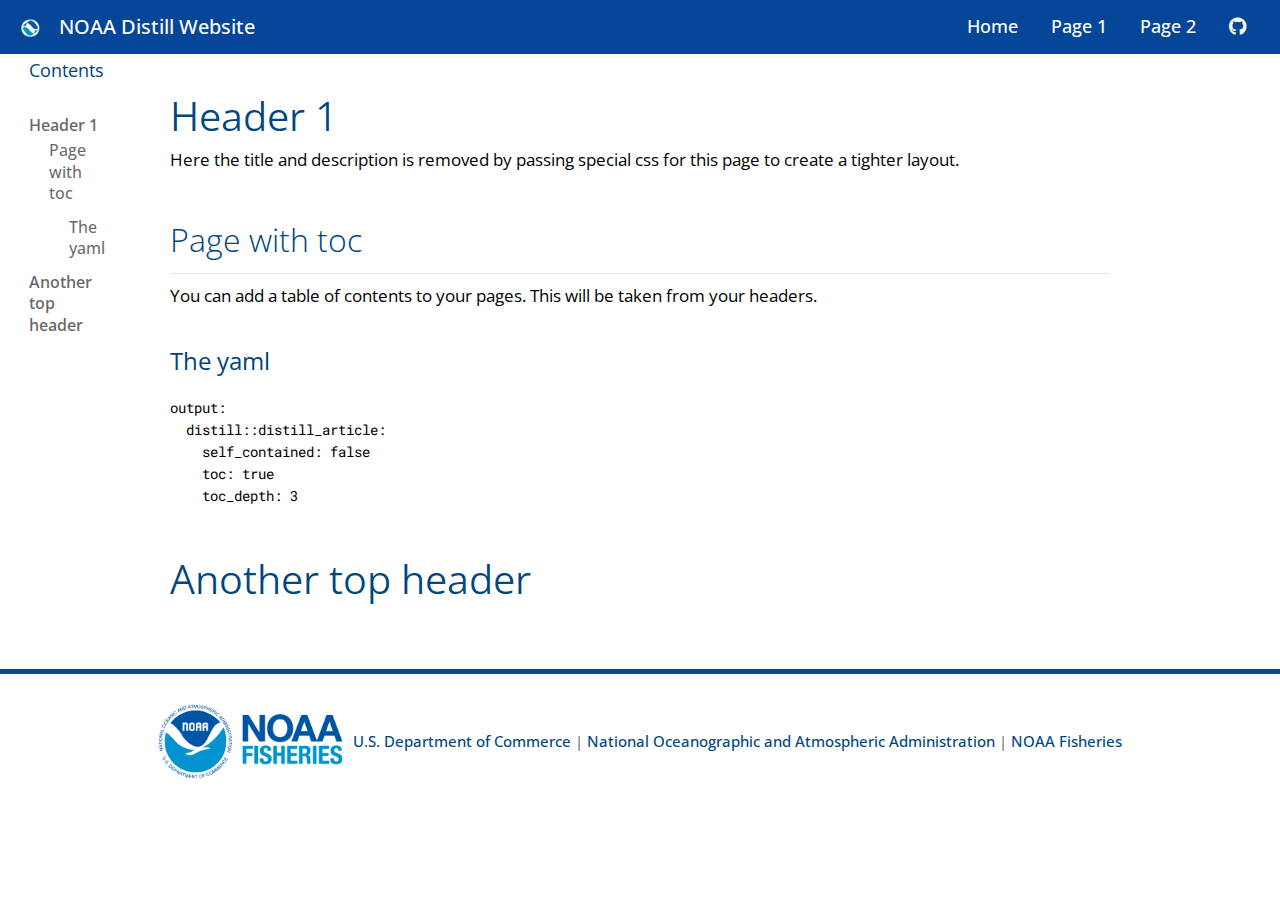
<file: docs/Page2.html>
<!DOCTYPE html>

<html xmlns="http://www.w3.org/1999/xhtml" lang="" xml:lang="">

<head>
  <meta charset="utf-8"/>
  <meta name="viewport" content="width=device-width, initial-scale=1"/>
  <meta http-equiv="X-UA-Compatible" content="IE=Edge,chrome=1"/>
  <meta name="generator" content="distill" />

  <style type="text/css">
  /* Hide doc at startup (prevent jankiness while JS renders/transforms) */
  body {
    visibility: hidden;
  }
  </style>

 <!--radix_placeholder_import_source-->
 <!--/radix_placeholder_import_source-->

<style type="text/css">code{white-space: pre;}</style>
<style type="text/css" data-origin="pandoc">
code.sourceCode > span { display: inline-block; line-height: 1.25; }
code.sourceCode > span { color: inherit; text-decoration: inherit; }
code.sourceCode > span:empty { height: 1.2em; }
.sourceCode { overflow: visible; }
code.sourceCode { white-space: pre; position: relative; }
div.sourceCode { margin: 1em 0; }
pre.sourceCode { margin: 0; }
@media screen {
div.sourceCode { overflow: auto; }
}
@media print {
code.sourceCode { white-space: pre-wrap; }
code.sourceCode > span { text-indent: -5em; padding-left: 5em; }
}
pre.numberSource code
  { counter-reset: source-line 0; }
pre.numberSource code > span
  { position: relative; left: -4em; counter-increment: source-line; }
pre.numberSource code > span > a:first-child::before
  { content: counter(source-line);
    position: relative; left: -1em; text-align: right; vertical-align: baseline;
    border: none; display: inline-block;
    -webkit-touch-callout: none; -webkit-user-select: none;
    -khtml-user-select: none; -moz-user-select: none;
    -ms-user-select: none; user-select: none;
    padding: 0 4px; width: 4em;
    color: #aaaaaa;
  }
pre.numberSource { margin-left: 3em; border-left: 1px solid #aaaaaa;  padding-left: 4px; }
div.sourceCode
  { color: #00769e; background-color: #f1f3f5; }
@media screen {
code.sourceCode > span > a:first-child::before { text-decoration: underline; }
}
code span. { color: #00769e; } /* Normal */
code span.al { color: #ad0000; } /* Alert */
code span.an { color: #5e5e5e; } /* Annotation */
code span.at { color: #657422; } /* Attribute */
code span.bn { color: #ad0000; } /* BaseN */
code span.bu { } /* BuiltIn */
code span.cf { color: #00769e; } /* ControlFlow */
code span.ch { color: #20794d; } /* Char */
code span.cn { color: #8f5902; } /* Constant */
code span.co { color: #5e5e5e; } /* Comment */
code span.cv { color: #5e5e5e; font-style: italic; } /* CommentVar */
code span.do { color: #5e5e5e; font-style: italic; } /* Documentation */
code span.dt { color: #ad0000; } /* DataType */
code span.dv { color: #ad0000; } /* DecVal */
code span.er { color: #ad0000; } /* Error */
code span.ex { } /* Extension */
code span.fl { color: #ad0000; } /* Float */
code span.fu { color: #4758ab; } /* Function */
code span.im { } /* Import */
code span.in { color: #5e5e5e; } /* Information */
code span.kw { color: #00769e; } /* Keyword */
code span.op { color: #5e5e5e; } /* Operator */
code span.ot { color: #00769e; } /* Other */
code span.pp { color: #ad0000; } /* Preprocessor */
code span.sc { color: #5e5e5e; } /* SpecialChar */
code span.ss { color: #20794d; } /* SpecialString */
code span.st { color: #20794d; } /* String */
code span.va { color: #111111; } /* Variable */
code span.vs { color: #20794d; } /* VerbatimString */
code span.wa { color: #5e5e5e; font-style: italic; } /* Warning */
</style>


  <!--radix_placeholder_meta_tags-->
  <title>NOAA Distill Website: Page 2</title>
  
  
  <link rel="icon" type="image/vnd.microsoft.icon" href="favicon.ico"/>
  
  
  <!--  https://developers.facebook.com/docs/sharing/webmasters#markup -->
  <meta property="og:title" content="NOAA Distill Website: Page 2"/>
  <meta property="og:type" content="article"/>
  <meta property="og:locale" content="en_US"/>
  <meta property="og:site_name" content="NOAA Distill Website"/>
  
  <!--  https://dev.twitter.com/cards/types/summary -->
  <meta property="twitter:card" content="summary"/>
  <meta property="twitter:title" content="NOAA Distill Website: Page 2"/>
  
  <!--/radix_placeholder_meta_tags-->
  <!--radix_placeholder_rmarkdown_metadata-->
  
  <script type="text/json" id="radix-rmarkdown-metadata">
  {"type":"list","attributes":{"names":{"type":"character","attributes":{},"value":["title","output"]}},"value":[{"type":"character","attributes":{},"value":["Page 2"]},{"type":"list","attributes":{"names":{"type":"character","attributes":{},"value":["distill::distill_article"]}},"value":[{"type":"list","attributes":{"names":{"type":"character","attributes":{},"value":["self_contained","toc","toc_depth"]}},"value":[{"type":"logical","attributes":{},"value":[false]},{"type":"logical","attributes":{},"value":[true]},{"type":"integer","attributes":{},"value":[3]}]}]}]}
  </script>
  <!--/radix_placeholder_rmarkdown_metadata-->
  <!--radix_placeholder_navigation_in_header-->
  <meta name="distill:offset" content=""/>
  
  <script type="application/javascript">
  
    window.headroom_prevent_pin = false;
  
    window.document.addEventListener("DOMContentLoaded", function (event) {
  
      // initialize headroom for banner
      var header = $('header').get(0);
      var headerHeight = header.offsetHeight;
      var headroom = new Headroom(header, {
        tolerance: 5,
        onPin : function() {
          if (window.headroom_prevent_pin) {
            window.headroom_prevent_pin = false;
            headroom.unpin();
          }
        }
      });
      headroom.init();
      if(window.location.hash)
        headroom.unpin();
      $(header).addClass('headroom--transition');
  
      // offset scroll location for banner on hash change
      // (see: https://github.com/WickyNilliams/headroom.js/issues/38)
      window.addEventListener("hashchange", function(event) {
        window.scrollTo(0, window.pageYOffset - (headerHeight + 25));
      });
  
      // responsive menu
      $('.distill-site-header').each(function(i, val) {
        var topnav = $(this);
        var toggle = topnav.find('.nav-toggle');
        toggle.on('click', function() {
          topnav.toggleClass('responsive');
        });
      });
  
      // nav dropdowns
      $('.nav-dropbtn').click(function(e) {
        $(this).next('.nav-dropdown-content').toggleClass('nav-dropdown-active');
        $(this).parent().siblings('.nav-dropdown')
           .children('.nav-dropdown-content').removeClass('nav-dropdown-active');
      });
      $("body").click(function(e){
        $('.nav-dropdown-content').removeClass('nav-dropdown-active');
      });
      $(".nav-dropdown").click(function(e){
        e.stopPropagation();
      });
    });
  </script>
  
  <style type="text/css">
  
  /* Theme (user-documented overrideables for nav appearance) */
  
  .distill-site-nav {
    color: rgba(255, 255, 255, 0.8);
    background-color: #0F2E3D;
    font-size: 15px;
    font-weight: 300;
  }
  
  .distill-site-nav a {
    color: inherit;
    text-decoration: none;
  }
  
  .distill-site-nav a:hover {
    color: white;
  }
  
  @media print {
    .distill-site-nav {
      display: none;
    }
  }
  
  .distill-site-header {
  
  }
  
  .distill-site-footer {
  
  }
  
  
  /* Site Header */
  
  .distill-site-header {
    width: 100%;
    box-sizing: border-box;
    z-index: 3;
  }
  
  .distill-site-header .nav-left {
    display: inline-block;
    margin-left: 8px;
  }
  
  @media screen and (max-width: 768px) {
    .distill-site-header .nav-left {
      margin-left: 0;
    }
  }
  
  
  .distill-site-header .nav-right {
    float: right;
    margin-right: 8px;
  }
  
  .distill-site-header a,
  .distill-site-header .title {
    display: inline-block;
    text-align: center;
    padding: 14px 10px 14px 10px;
  }
  
  .distill-site-header .title {
    font-size: 18px;
    min-width: 150px;
  }
  
  .distill-site-header .logo {
    padding: 0;
  }
  
  .distill-site-header .logo img {
    display: none;
    max-height: 20px;
    width: auto;
    margin-bottom: -4px;
  }
  
  .distill-site-header .nav-image img {
    max-height: 18px;
    width: auto;
    display: inline-block;
    margin-bottom: -3px;
  }
  
  
  
  @media screen and (min-width: 1000px) {
    .distill-site-header .logo img {
      display: inline-block;
    }
    .distill-site-header .nav-left {
      margin-left: 20px;
    }
    .distill-site-header .nav-right {
      margin-right: 20px;
    }
    .distill-site-header .title {
      padding-left: 12px;
    }
  }
  
  
  .distill-site-header .nav-toggle {
    display: none;
  }
  
  .nav-dropdown {
    display: inline-block;
    position: relative;
  }
  
  .nav-dropdown .nav-dropbtn {
    border: none;
    outline: none;
    color: rgba(255, 255, 255, 0.8);
    padding: 16px 10px;
    background-color: transparent;
    font-family: inherit;
    font-size: inherit;
    font-weight: inherit;
    margin: 0;
    margin-top: 1px;
    z-index: 2;
  }
  
  .nav-dropdown-content {
    display: none;
    position: absolute;
    background-color: white;
    min-width: 200px;
    border: 1px solid rgba(0,0,0,0.15);
    border-radius: 4px;
    box-shadow: 0px 8px 16px 0px rgba(0,0,0,0.1);
    z-index: 1;
    margin-top: 2px;
    white-space: nowrap;
    padding-top: 4px;
    padding-bottom: 4px;
  }
  
  .nav-dropdown-content hr {
    margin-top: 4px;
    margin-bottom: 4px;
    border: none;
    border-bottom: 1px solid rgba(0, 0, 0, 0.1);
  }
  
  .nav-dropdown-active {
    display: block;
  }
  
  .nav-dropdown-content a, .nav-dropdown-content .nav-dropdown-header {
    color: black;
    padding: 6px 24px;
    text-decoration: none;
    display: block;
    text-align: left;
  }
  
  .nav-dropdown-content .nav-dropdown-header {
    display: block;
    padding: 5px 24px;
    padding-bottom: 0;
    text-transform: uppercase;
    font-size: 14px;
    color: #999999;
    white-space: nowrap;
  }
  
  .nav-dropdown:hover .nav-dropbtn {
    color: white;
  }
  
  .nav-dropdown-content a:hover {
    background-color: #ddd;
    color: black;
  }
  
  .nav-right .nav-dropdown-content {
    margin-left: -45%;
    right: 0;
  }
  
  @media screen and (max-width: 768px) {
    .distill-site-header a, .distill-site-header .nav-dropdown  {display: none;}
    .distill-site-header a.nav-toggle {
      float: right;
      display: block;
    }
    .distill-site-header .title {
      margin-left: 0;
    }
    .distill-site-header .nav-right {
      margin-right: 0;
    }
    .distill-site-header {
      overflow: hidden;
    }
    .nav-right .nav-dropdown-content {
      margin-left: 0;
    }
  }
  
  
  @media screen and (max-width: 768px) {
    .distill-site-header.responsive {position: relative; min-height: 500px; }
    .distill-site-header.responsive a.nav-toggle {
      position: absolute;
      right: 0;
      top: 0;
    }
    .distill-site-header.responsive a,
    .distill-site-header.responsive .nav-dropdown {
      display: block;
      text-align: left;
    }
    .distill-site-header.responsive .nav-left,
    .distill-site-header.responsive .nav-right {
      width: 100%;
    }
    .distill-site-header.responsive .nav-dropdown {float: none;}
    .distill-site-header.responsive .nav-dropdown-content {position: relative;}
    .distill-site-header.responsive .nav-dropdown .nav-dropbtn {
      display: block;
      width: 100%;
      text-align: left;
    }
  }
  
  /* Site Footer */
  
  .distill-site-footer {
    width: 100%;
    overflow: hidden;
    box-sizing: border-box;
    z-index: 3;
    margin-top: 30px;
    padding-top: 30px;
    padding-bottom: 30px;
    text-align: center;
  }
  
  /* Headroom */
  
  d-title {
    padding-top: 6rem;
  }
  
  @media print {
    d-title {
      padding-top: 4rem;
    }
  }
  
  .headroom {
    z-index: 1000;
    position: fixed;
    top: 0;
    left: 0;
    right: 0;
  }
  
  .headroom--transition {
    transition: all .4s ease-in-out;
  }
  
  .headroom--unpinned {
    top: -100px;
  }
  
  .headroom--pinned {
    top: 0;
  }
  
  /* adjust viewport for navbar height */
  /* helps vertically center bootstrap (non-distill) content */
  .min-vh-100 {
    min-height: calc(100vh - 100px) !important;
  }
  
  </style>
  
  <script src="site_libs/jquery-3.6.0/jquery-3.6.0.min.js"></script>
  <link href="site_libs/font-awesome-5.1.0/css/all.css" rel="stylesheet"/>
  <link href="site_libs/font-awesome-5.1.0/css/v4-shims.css" rel="stylesheet"/>
  <script src="site_libs/headroom-0.9.4/headroom.min.js"></script>
  <!--/radix_placeholder_navigation_in_header-->
  <!--radix_placeholder_distill-->
  
  <style type="text/css">
  
  body {
    background-color: white;
  }
  
  .pandoc-table {
    width: 100%;
  }
  
  .pandoc-table>caption {
    margin-bottom: 10px;
  }
  
  .pandoc-table th:not([align]) {
    text-align: left;
  }
  
  .pagedtable-footer {
    font-size: 15px;
  }
  
  d-byline .byline {
    grid-template-columns: 2fr 2fr;
  }
  
  d-byline .byline h3 {
    margin-block-start: 1.5em;
  }
  
  d-byline .byline .authors-affiliations h3 {
    margin-block-start: 0.5em;
  }
  
  .authors-affiliations .orcid-id {
    width: 16px;
    height:16px;
    margin-left: 4px;
    margin-right: 4px;
    vertical-align: middle;
    padding-bottom: 2px;
  }
  
  d-title .dt-tags {
    margin-top: 1em;
    grid-column: text;
  }
  
  .dt-tags .dt-tag {
    text-decoration: none;
    display: inline-block;
    color: rgba(0,0,0,0.6);
    padding: 0em 0.4em;
    margin-right: 0.5em;
    margin-bottom: 0.4em;
    font-size: 70%;
    border: 1px solid rgba(0,0,0,0.2);
    border-radius: 3px;
    text-transform: uppercase;
    font-weight: 500;
  }
  
  d-article table.gt_table td,
  d-article table.gt_table th {
    border-bottom: none;
    font-size: 100%;
  }
  
  .html-widget {
    margin-bottom: 2.0em;
  }
  
  .l-screen-inset {
    padding-right: 16px;
  }
  
  .l-screen .caption {
    margin-left: 10px;
  }
  
  .shaded {
    background: rgb(247, 247, 247);
    padding-top: 20px;
    padding-bottom: 20px;
    border-top: 1px solid rgba(0, 0, 0, 0.1);
    border-bottom: 1px solid rgba(0, 0, 0, 0.1);
  }
  
  .shaded .html-widget {
    margin-bottom: 0;
    border: 1px solid rgba(0, 0, 0, 0.1);
  }
  
  .shaded .shaded-content {
    background: white;
  }
  
  .text-output {
    margin-top: 0;
    line-height: 1.5em;
  }
  
  .hidden {
    display: none !important;
  }
  
  d-article {
    padding-top: 2.5rem;
    padding-bottom: 30px;
  }
  
  d-appendix {
    padding-top: 30px;
  }
  
  d-article>p>img {
    width: 100%;
  }
  
  d-article h2 {
    margin: 1rem 0 1.5rem 0;
  }
  
  d-article h3 {
    margin-top: 1.5rem;
  }
  
  d-article iframe {
    border: 1px solid rgba(0, 0, 0, 0.1);
    margin-bottom: 2.0em;
    width: 100%;
  }
  
  /* Tweak code blocks */
  
  d-article div.sourceCode code,
  d-article pre code {
    font-family: Consolas, Monaco, 'Andale Mono', 'Ubuntu Mono', monospace;
  }
  
  d-article pre,
  d-article div.sourceCode,
  d-article div.sourceCode pre {
    overflow: auto;
  }
  
  d-article div.sourceCode {
    background-color: white;
  }
  
  d-article div.sourceCode pre {
    padding-left: 10px;
    font-size: 12px;
    border-left: 2px solid rgba(0,0,0,0.1);
  }
  
  d-article pre {
    font-size: 12px;
    color: black;
    background: none;
    margin-top: 0;
    text-align: left;
    white-space: pre;
    word-spacing: normal;
    word-break: normal;
    word-wrap: normal;
    line-height: 1.5;
  
    -moz-tab-size: 4;
    -o-tab-size: 4;
    tab-size: 4;
  
    -webkit-hyphens: none;
    -moz-hyphens: none;
    -ms-hyphens: none;
    hyphens: none;
  }
  
  d-article pre a {
    border-bottom: none;
  }
  
  d-article pre a:hover {
    border-bottom: none;
    text-decoration: underline;
  }
  
  d-article details {
    grid-column: text;
    margin-bottom: 0.8em;
  }
  
  @media(min-width: 768px) {
  
  d-article pre,
  d-article div.sourceCode,
  d-article div.sourceCode pre {
    overflow: visible !important;
  }
  
  d-article div.sourceCode pre {
    padding-left: 18px;
    font-size: 14px;
  }
  
  d-article pre {
    font-size: 14px;
  }
  
  }
  
  figure img.external {
    background: white;
    border: 1px solid rgba(0, 0, 0, 0.1);
    box-shadow: 0 1px 8px rgba(0, 0, 0, 0.1);
    padding: 18px;
    box-sizing: border-box;
  }
  
  /* CSS for d-contents */
  
  .d-contents {
    grid-column: text;
    color: rgba(0,0,0,0.8);
    font-size: 0.9em;
    padding-bottom: 1em;
    margin-bottom: 1em;
    padding-bottom: 0.5em;
    margin-bottom: 1em;
    padding-left: 0.25em;
    justify-self: start;
  }
  
  @media(min-width: 1000px) {
    .d-contents.d-contents-float {
      height: 0;
      grid-column-start: 1;
      grid-column-end: 4;
      justify-self: center;
      padding-right: 3em;
      padding-left: 2em;
    }
  }
  
  .d-contents nav h3 {
    font-size: 18px;
    margin-top: 0;
    margin-bottom: 1em;
  }
  
  .d-contents li {
    list-style-type: none
  }
  
  .d-contents nav > ul {
    padding-left: 0;
  }
  
  .d-contents ul {
    padding-left: 1em
  }
  
  .d-contents nav ul li {
    margin-top: 0.6em;
    margin-bottom: 0.2em;
  }
  
  .d-contents nav a {
    font-size: 13px;
    border-bottom: none;
    text-decoration: none
    color: rgba(0, 0, 0, 0.8);
  }
  
  .d-contents nav a:hover {
    text-decoration: underline solid rgba(0, 0, 0, 0.6)
  }
  
  .d-contents nav > ul > li > a {
    font-weight: 600;
  }
  
  .d-contents nav > ul > li > ul {
    font-weight: inherit;
  }
  
  .d-contents nav > ul > li > ul > li {
    margin-top: 0.2em;
  }
  
  
  .d-contents nav ul {
    margin-top: 0;
    margin-bottom: 0.25em;
  }
  
  .d-article-with-toc h2:nth-child(2) {
    margin-top: 0;
  }
  
  
  /* Figure */
  
  .figure {
    position: relative;
    margin-bottom: 2.5em;
    margin-top: 1.5em;
  }
  
  .figure .caption {
    color: rgba(0, 0, 0, 0.6);
    font-size: 12px;
    line-height: 1.5em;
  }
  
  .figure img.external {
    background: white;
    border: 1px solid rgba(0, 0, 0, 0.1);
    box-shadow: 0 1px 8px rgba(0, 0, 0, 0.1);
    padding: 18px;
    box-sizing: border-box;
  }
  
  .figure .caption a {
    color: rgba(0, 0, 0, 0.6);
  }
  
  .figure .caption b,
  .figure .caption strong, {
    font-weight: 600;
    color: rgba(0, 0, 0, 1.0);
  }
  
  /* Citations */
  
  d-article .citation {
    color: inherit;
    cursor: inherit;
  }
  
  div.hanging-indent{
    margin-left: 1em; text-indent: -1em;
  }
  
  /* Citation hover box */
  
  .tippy-box[data-theme~=light-border] {
    background-color: rgba(250, 250, 250, 0.95);
  }
  
  .tippy-content > p {
    margin-bottom: 0;
    padding: 2px;
  }
  
  
  /* Tweak 1000px media break to show more text */
  
  @media(min-width: 1000px) {
    .base-grid,
    distill-header,
    d-title,
    d-abstract,
    d-article,
    d-appendix,
    distill-appendix,
    d-byline,
    d-footnote-list,
    d-citation-list,
    distill-footer {
      grid-template-columns: [screen-start] 1fr [page-start kicker-start] 80px [middle-start] 50px [text-start kicker-end] 65px 65px 65px 65px 65px 65px 65px 65px [text-end gutter-start] 65px [middle-end] 65px [page-end gutter-end] 1fr [screen-end];
      grid-column-gap: 16px;
    }
  
    .grid {
      grid-column-gap: 16px;
    }
  
    d-article {
      font-size: 1.06rem;
      line-height: 1.7em;
    }
    figure .caption, .figure .caption, figure figcaption {
      font-size: 13px;
    }
  }
  
  @media(min-width: 1180px) {
    .base-grid,
    distill-header,
    d-title,
    d-abstract,
    d-article,
    d-appendix,
    distill-appendix,
    d-byline,
    d-footnote-list,
    d-citation-list,
    distill-footer {
      grid-template-columns: [screen-start] 1fr [page-start kicker-start] 60px [middle-start] 60px [text-start kicker-end] 60px 60px 60px 60px 60px 60px 60px 60px [text-end gutter-start] 60px [middle-end] 60px [page-end gutter-end] 1fr [screen-end];
      grid-column-gap: 32px;
    }
  
    .grid {
      grid-column-gap: 32px;
    }
  }
  
  
  /* Get the citation styles for the appendix (not auto-injected on render since
     we do our own rendering of the citation appendix) */
  
  d-appendix .citation-appendix,
  .d-appendix .citation-appendix {
    font-size: 11px;
    line-height: 15px;
    border-left: 1px solid rgba(0, 0, 0, 0.1);
    padding-left: 18px;
    border: 1px solid rgba(0,0,0,0.1);
    background: rgba(0, 0, 0, 0.02);
    padding: 10px 18px;
    border-radius: 3px;
    color: rgba(150, 150, 150, 1);
    overflow: hidden;
    margin-top: -12px;
    white-space: pre-wrap;
    word-wrap: break-word;
  }
  
  /* Include appendix styles here so they can be overridden */
  
  d-appendix {
    contain: layout style;
    font-size: 0.8em;
    line-height: 1.7em;
    margin-top: 60px;
    margin-bottom: 0;
    border-top: 1px solid rgba(0, 0, 0, 0.1);
    color: rgba(0,0,0,0.5);
    padding-top: 60px;
    padding-bottom: 48px;
  }
  
  d-appendix h3 {
    grid-column: page-start / text-start;
    font-size: 15px;
    font-weight: 500;
    margin-top: 1em;
    margin-bottom: 0;
    color: rgba(0,0,0,0.65);
  }
  
  d-appendix h3 + * {
    margin-top: 1em;
  }
  
  d-appendix ol {
    padding: 0 0 0 15px;
  }
  
  @media (min-width: 768px) {
    d-appendix ol {
      padding: 0 0 0 30px;
      margin-left: -30px;
    }
  }
  
  d-appendix li {
    margin-bottom: 1em;
  }
  
  d-appendix a {
    color: rgba(0, 0, 0, 0.6);
  }
  
  d-appendix > * {
    grid-column: text;
  }
  
  d-appendix > d-footnote-list,
  d-appendix > d-citation-list,
  d-appendix > distill-appendix {
    grid-column: screen;
  }
  
  /* Include footnote styles here so they can be overridden */
  
  d-footnote-list {
    contain: layout style;
  }
  
  d-footnote-list > * {
    grid-column: text;
  }
  
  d-footnote-list a.footnote-backlink {
    color: rgba(0,0,0,0.3);
    padding-left: 0.5em;
  }
  
  
  
  /* Anchor.js */
  
  .anchorjs-link {
    /*transition: all .25s linear; */
    text-decoration: none;
    border-bottom: none;
  }
  *:hover > .anchorjs-link {
    margin-left: -1.125em !important;
    text-decoration: none;
    border-bottom: none;
  }
  
  /* Social footer */
  
  .social_footer {
    margin-top: 30px;
    margin-bottom: 0;
    color: rgba(0,0,0,0.67);
  }
  
  .disqus-comments {
    margin-right: 30px;
  }
  
  .disqus-comment-count {
    border-bottom: 1px solid rgba(0, 0, 0, 0.4);
    cursor: pointer;
  }
  
  #disqus_thread {
    margin-top: 30px;
  }
  
  .article-sharing a {
    border-bottom: none;
    margin-right: 8px;
  }
  
  .article-sharing a:hover {
    border-bottom: none;
  }
  
  .sidebar-section.subscribe {
    font-size: 12px;
    line-height: 1.6em;
  }
  
  .subscribe p {
    margin-bottom: 0.5em;
  }
  
  
  .article-footer .subscribe {
    font-size: 15px;
    margin-top: 45px;
  }
  
  
  .sidebar-section.custom {
    font-size: 12px;
    line-height: 1.6em;
  }
  
  .custom p {
    margin-bottom: 0.5em;
  }
  
  /* Styles for listing layout (hide title) */
  .layout-listing d-title, .layout-listing .d-title {
    display: none;
  }
  
  /* Styles for posts lists (not auto-injected) */
  
  
  .posts-with-sidebar {
    padding-left: 45px;
    padding-right: 45px;
  }
  
  .posts-list .description h2,
  .posts-list .description p {
    font-family: -apple-system, BlinkMacSystemFont, "Segoe UI", Roboto, Oxygen, Ubuntu, Cantarell, "Fira Sans", "Droid Sans", "Helvetica Neue", Arial, sans-serif;
  }
  
  .posts-list .description h2 {
    font-weight: 700;
    border-bottom: none;
    padding-bottom: 0;
  }
  
  .posts-list h2.post-tag {
    border-bottom: 1px solid rgba(0, 0, 0, 0.2);
    padding-bottom: 12px;
  }
  .posts-list {
    margin-top: 60px;
    margin-bottom: 24px;
  }
  
  .posts-list .post-preview {
    text-decoration: none;
    overflow: hidden;
    display: block;
    border-bottom: 1px solid rgba(0, 0, 0, 0.1);
    padding: 24px 0;
  }
  
  .post-preview-last {
    border-bottom: none !important;
  }
  
  .posts-list .posts-list-caption {
    grid-column: screen;
    font-weight: 400;
  }
  
  .posts-list .post-preview h2 {
    margin: 0 0 6px 0;
    line-height: 1.2em;
    font-style: normal;
    font-size: 24px;
  }
  
  .posts-list .post-preview p {
    margin: 0 0 12px 0;
    line-height: 1.4em;
    font-size: 16px;
  }
  
  .posts-list .post-preview .thumbnail {
    box-sizing: border-box;
    margin-bottom: 24px;
    position: relative;
    max-width: 500px;
  }
  .posts-list .post-preview img {
    width: 100%;
    display: block;
  }
  
  .posts-list .metadata {
    font-size: 12px;
    line-height: 1.4em;
    margin-bottom: 18px;
  }
  
  .posts-list .metadata > * {
    display: inline-block;
  }
  
  .posts-list .metadata .publishedDate {
    margin-right: 2em;
  }
  
  .posts-list .metadata .dt-authors {
    display: block;
    margin-top: 0.3em;
    margin-right: 2em;
  }
  
  .posts-list .dt-tags {
    display: block;
    line-height: 1em;
  }
  
  .posts-list .dt-tags .dt-tag {
    display: inline-block;
    color: rgba(0,0,0,0.6);
    padding: 0.3em 0.4em;
    margin-right: 0.2em;
    margin-bottom: 0.4em;
    font-size: 60%;
    border: 1px solid rgba(0,0,0,0.2);
    border-radius: 3px;
    text-transform: uppercase;
    font-weight: 500;
  }
  
  .posts-list img {
    opacity: 1;
  }
  
  .posts-list img[data-src] {
    opacity: 0;
  }
  
  .posts-more {
    clear: both;
  }
  
  
  .posts-sidebar {
    font-size: 16px;
  }
  
  .posts-sidebar h3 {
    font-size: 16px;
    margin-top: 0;
    margin-bottom: 0.5em;
    font-weight: 400;
    text-transform: uppercase;
  }
  
  .sidebar-section {
    margin-bottom: 30px;
  }
  
  .categories ul {
    list-style-type: none;
    margin: 0;
    padding: 0;
  }
  
  .categories li {
    color: rgba(0, 0, 0, 0.8);
    margin-bottom: 0;
  }
  
  .categories li>a {
    border-bottom: none;
  }
  
  .categories li>a:hover {
    border-bottom: 1px solid rgba(0, 0, 0, 0.4);
  }
  
  .categories .active {
    font-weight: 600;
  }
  
  .categories .category-count {
    color: rgba(0, 0, 0, 0.4);
  }
  
  
  @media(min-width: 768px) {
    .posts-list .post-preview h2 {
      font-size: 26px;
    }
    .posts-list .post-preview .thumbnail {
      float: right;
      width: 30%;
      margin-bottom: 0;
    }
    .posts-list .post-preview .description {
      float: left;
      width: 45%;
    }
    .posts-list .post-preview .metadata {
      float: left;
      width: 20%;
      margin-top: 8px;
    }
    .posts-list .post-preview p {
      margin: 0 0 12px 0;
      line-height: 1.5em;
      font-size: 16px;
    }
    .posts-with-sidebar .posts-list {
      float: left;
      width: 75%;
    }
    .posts-with-sidebar .posts-sidebar {
      float: right;
      width: 20%;
      margin-top: 60px;
      padding-top: 24px;
      padding-bottom: 24px;
    }
  }
  
  
  /* Improve display for browsers without grid (IE/Edge <= 15) */
  
  .downlevel {
    line-height: 1.6em;
    font-family: -apple-system, BlinkMacSystemFont, "Segoe UI", Roboto, Oxygen, Ubuntu, Cantarell, "Fira Sans", "Droid Sans", "Helvetica Neue", Arial, sans-serif;
    margin: 0;
  }
  
  .downlevel .d-title {
    padding-top: 6rem;
    padding-bottom: 1.5rem;
  }
  
  .downlevel .d-title h1 {
    font-size: 50px;
    font-weight: 700;
    line-height: 1.1em;
    margin: 0 0 0.5rem;
  }
  
  .downlevel .d-title p {
    font-weight: 300;
    font-size: 1.2rem;
    line-height: 1.55em;
    margin-top: 0;
  }
  
  .downlevel .d-byline {
    padding-top: 0.8em;
    padding-bottom: 0.8em;
    font-size: 0.8rem;
    line-height: 1.8em;
  }
  
  .downlevel .section-separator {
    border: none;
    border-top: 1px solid rgba(0, 0, 0, 0.1);
  }
  
  .downlevel .d-article {
    font-size: 1.06rem;
    line-height: 1.7em;
    padding-top: 1rem;
    padding-bottom: 2rem;
  }
  
  
  .downlevel .d-appendix {
    padding-left: 0;
    padding-right: 0;
    max-width: none;
    font-size: 0.8em;
    line-height: 1.7em;
    margin-bottom: 0;
    color: rgba(0,0,0,0.5);
    padding-top: 40px;
    padding-bottom: 48px;
  }
  
  .downlevel .footnotes ol {
    padding-left: 13px;
  }
  
  .downlevel .base-grid,
  .downlevel .distill-header,
  .downlevel .d-title,
  .downlevel .d-abstract,
  .downlevel .d-article,
  .downlevel .d-appendix,
  .downlevel .distill-appendix,
  .downlevel .d-byline,
  .downlevel .d-footnote-list,
  .downlevel .d-citation-list,
  .downlevel .distill-footer,
  .downlevel .appendix-bottom,
  .downlevel .posts-container {
    padding-left: 40px;
    padding-right: 40px;
  }
  
  @media(min-width: 768px) {
    .downlevel .base-grid,
    .downlevel .distill-header,
    .downlevel .d-title,
    .downlevel .d-abstract,
    .downlevel .d-article,
    .downlevel .d-appendix,
    .downlevel .distill-appendix,
    .downlevel .d-byline,
    .downlevel .d-footnote-list,
    .downlevel .d-citation-list,
    .downlevel .distill-footer,
    .downlevel .appendix-bottom,
    .downlevel .posts-container {
    padding-left: 150px;
    padding-right: 150px;
    max-width: 900px;
  }
  }
  
  .downlevel pre code {
    display: block;
    border-left: 2px solid rgba(0, 0, 0, .1);
    padding: 0 0 0 20px;
    font-size: 14px;
  }
  
  .downlevel code, .downlevel pre {
    color: black;
    background: none;
    font-family: Consolas, Monaco, 'Andale Mono', 'Ubuntu Mono', monospace;
    text-align: left;
    white-space: pre;
    word-spacing: normal;
    word-break: normal;
    word-wrap: normal;
    line-height: 1.5;
  
    -moz-tab-size: 4;
    -o-tab-size: 4;
    tab-size: 4;
  
    -webkit-hyphens: none;
    -moz-hyphens: none;
    -ms-hyphens: none;
    hyphens: none;
  }
  
  .downlevel .posts-list .post-preview {
    color: inherit;
  }
  
  
  
  </style>
  
  <script type="application/javascript">
  
  function is_downlevel_browser() {
    if (bowser.isUnsupportedBrowser({ msie: "12", msedge: "16"},
                                   window.navigator.userAgent)) {
      return true;
    } else {
      return window.load_distill_framework === undefined;
    }
  }
  
  // show body when load is complete
  function on_load_complete() {
  
    // add anchors
    if (window.anchors) {
      window.anchors.options.placement = 'left';
      window.anchors.add('d-article > h2, d-article > h3, d-article > h4, d-article > h5');
    }
  
  
    // set body to visible
    document.body.style.visibility = 'visible';
  
    // force redraw for leaflet widgets
    if (window.HTMLWidgets) {
      var maps = window.HTMLWidgets.findAll(".leaflet");
      $.each(maps, function(i, el) {
        var map = this.getMap();
        map.invalidateSize();
        map.eachLayer(function(layer) {
          if (layer instanceof L.TileLayer)
            layer.redraw();
        });
      });
    }
  
    // trigger 'shown' so htmlwidgets resize
    $('d-article').trigger('shown');
  }
  
  function init_distill() {
  
    init_common();
  
    // create front matter
    var front_matter = $('<d-front-matter></d-front-matter>');
    $('#distill-front-matter').wrap(front_matter);
  
    // create d-title
    $('.d-title').changeElementType('d-title');
  
    // create d-byline
    var byline = $('<d-byline></d-byline>');
    $('.d-byline').replaceWith(byline);
  
    // create d-article
    var article = $('<d-article></d-article>');
    $('.d-article').wrap(article).children().unwrap();
  
    // move posts container into article
    $('.posts-container').appendTo($('d-article'));
  
    // create d-appendix
    $('.d-appendix').changeElementType('d-appendix');
  
    // flag indicating that we have appendix items
    var appendix = $('.appendix-bottom').children('h3').length > 0;
  
    // replace footnotes with <d-footnote>
    $('.footnote-ref').each(function(i, val) {
      appendix = true;
      var href = $(this).attr('href');
      var id = href.replace('#', '');
      var fn = $('#' + id);
      var fn_p = $('#' + id + '>p');
      fn_p.find('.footnote-back').remove();
      var text = fn_p.html();
      var dtfn = $('<d-footnote></d-footnote>');
      dtfn.html(text);
      $(this).replaceWith(dtfn);
    });
    // remove footnotes
    $('.footnotes').remove();
  
    // move refs into #references-listing
    $('#references-listing').replaceWith($('#refs'));
  
    $('h1.appendix, h2.appendix').each(function(i, val) {
      $(this).changeElementType('h3');
    });
    $('h3.appendix').each(function(i, val) {
      var id = $(this).attr('id');
      $('.d-contents a[href="#' + id + '"]').parent().remove();
      appendix = true;
      $(this).nextUntil($('h1, h2, h3')).addBack().appendTo($('d-appendix'));
    });
  
    // show d-appendix if we have appendix content
    $("d-appendix").css('display', appendix ? 'grid' : 'none');
  
    // localize layout chunks to just output
    $('.layout-chunk').each(function(i, val) {
  
      // capture layout
      var layout = $(this).attr('data-layout');
  
      // apply layout to markdown level block elements
      var elements = $(this).children().not('details, div.sourceCode, pre, script');
      elements.each(function(i, el) {
        var layout_div = $('<div class="' + layout + '"></div>');
        if (layout_div.hasClass('shaded')) {
          var shaded_content = $('<div class="shaded-content"></div>');
          $(this).wrap(shaded_content);
          $(this).parent().wrap(layout_div);
        } else {
          $(this).wrap(layout_div);
        }
      });
  
  
      // unwrap the layout-chunk div
      $(this).children().unwrap();
    });
  
    // remove code block used to force  highlighting css
    $('.distill-force-highlighting-css').parent().remove();
  
    // remove empty line numbers inserted by pandoc when using a
    // custom syntax highlighting theme
    $('code.sourceCode a:empty').remove();
  
    // load distill framework
    load_distill_framework();
  
    // wait for window.distillRunlevel == 4 to do post processing
    function distill_post_process() {
  
      if (!window.distillRunlevel || window.distillRunlevel < 4)
        return;
  
      // hide author/affiliations entirely if we have no authors
      var front_matter = JSON.parse($("#distill-front-matter").html());
      var have_authors = front_matter.authors && front_matter.authors.length > 0;
      if (!have_authors)
        $('d-byline').addClass('hidden');
  
      // article with toc class
      $('.d-contents').parent().addClass('d-article-with-toc');
  
      // strip links that point to #
      $('.authors-affiliations').find('a[href="#"]').removeAttr('href');
  
      // add orcid ids
      $('.authors-affiliations').find('.author').each(function(i, el) {
        var orcid_id = front_matter.authors[i].orcidID;
        if (orcid_id) {
          var a = $('<a></a>');
          a.attr('href', 'https://orcid.org/' + orcid_id);
          var img = $('<img></img>');
          img.addClass('orcid-id');
          img.attr('alt', 'ORCID ID');
          img.attr('src','[data-uri]');
          a.append(img);
          $(this).append(a);
        }
      });
  
      // hide elements of author/affiliations grid that have no value
      function hide_byline_column(caption) {
        $('d-byline').find('h3:contains("' + caption + '")').parent().css('visibility', 'hidden');
      }
  
      // affiliations
      var have_affiliations = false;
      for (var i = 0; i<front_matter.authors.length; ++i) {
        var author = front_matter.authors[i];
        if (author.affiliation !== "&nbsp;") {
          have_affiliations = true;
          break;
        }
      }
      if (!have_affiliations)
        $('d-byline').find('h3:contains("Affiliations")').css('visibility', 'hidden');
  
      // published date
      if (!front_matter.publishedDate)
        hide_byline_column("Published");
  
      // document object identifier
      var doi = $('d-byline').find('h3:contains("DOI")');
      var doi_p = doi.next().empty();
      if (!front_matter.doi) {
        // if we have a citation and valid citationText then link to that
        if ($('#citation').length > 0 && front_matter.citationText) {
          doi.html('Citation');
          $('<a href="#citation"></a>')
            .text(front_matter.citationText)
            .appendTo(doi_p);
        } else {
          hide_byline_column("DOI");
        }
      } else {
        $('<a></a>')
           .attr('href', "https://doi.org/" + front_matter.doi)
           .html(front_matter.doi)
           .appendTo(doi_p);
      }
  
       // change plural form of authors/affiliations
      if (front_matter.authors.length === 1) {
        var grid = $('.authors-affiliations');
        grid.children('h3:contains("Authors")').text('Author');
        grid.children('h3:contains("Affiliations")').text('Affiliation');
      }
  
      // remove d-appendix and d-footnote-list local styles
      $('d-appendix > style:first-child').remove();
      $('d-footnote-list > style:first-child').remove();
  
      // move appendix-bottom entries to the bottom
      $('.appendix-bottom').appendTo('d-appendix').children().unwrap();
      $('.appendix-bottom').remove();
  
      // hoverable references
      $('span.citation[data-cites]').each(function() {
        const citeChild = $(this).children()[0]
        // Do not process if @xyz has been used without escaping and without bibliography activated
        // https://github.com/rstudio/distill/issues/466
        if (citeChild === undefined) return true
  
        if (citeChild.nodeName == "D-FOOTNOTE") {
          var fn = citeChild
          $(this).html(fn.shadowRoot.querySelector("sup"))
          $(this).id = fn.id
          fn.remove()
        }
        var refs = $(this).attr('data-cites').split(" ");
        var refHtml = refs.map(function(ref) {
          // Could use CSS.escape too here, we insure backward compatibility in navigator
          return "<p>" + $('div[id="ref-' + ref + '"]').html() + "</p>";
        }).join("\n");
        window.tippy(this, {
          allowHTML: true,
          content: refHtml,
          maxWidth: 500,
          interactive: true,
          interactiveBorder: 10,
          theme: 'light-border',
          placement: 'bottom-start'
        });
      });
  
      // fix footnotes in tables (#411)
      // replacing broken distill.pub feature
      $('table d-footnote').each(function() {
        // we replace internal showAtNode methode which is triggered when hovering a footnote
        this.hoverBox.showAtNode = function(node) {
          // ported from https://github.com/distillpub/template/pull/105/files
          calcOffset = function(elem) {
              let x = elem.offsetLeft;
              let y = elem.offsetTop;
              // Traverse upwards until an `absolute` element is found or `elem`
              // becomes null.
              while (elem = elem.offsetParent && elem.style.position != 'absolute') {
                  x += elem.offsetLeft;
                  y += elem.offsetTop;
              }
  
              return { left: x, top: y };
          }
          // https://developer.mozilla.org/en-US/docs/Web/API/HTMLElement/offsetTop
          const bbox = node.getBoundingClientRect();
          const offset = calcOffset(node);
          this.show([offset.left + bbox.width, offset.top + bbox.height]);
        }
      })
  
      // clear polling timer
      clearInterval(tid);
  
      // show body now that everything is ready
      on_load_complete();
    }
  
    var tid = setInterval(distill_post_process, 50);
    distill_post_process();
  
  }
  
  function init_downlevel() {
  
    init_common();
  
     // insert hr after d-title
    $('.d-title').after($('<hr class="section-separator"/>'));
  
    // check if we have authors
    var front_matter = JSON.parse($("#distill-front-matter").html());
    var have_authors = front_matter.authors && front_matter.authors.length > 0;
  
    // manage byline/border
    if (!have_authors)
      $('.d-byline').remove();
    $('.d-byline').after($('<hr class="section-separator"/>'));
    $('.d-byline a').remove();
  
    // remove toc
    $('.d-contents').remove();
  
    // move appendix elements
    $('h1.appendix, h2.appendix').each(function(i, val) {
      $(this).changeElementType('h3');
    });
    $('h3.appendix').each(function(i, val) {
      $(this).nextUntil($('h1, h2, h3')).addBack().appendTo($('.d-appendix'));
    });
  
  
    // inject headers into references and footnotes
    var refs_header = $('<h3></h3>');
    refs_header.text('References');
    $('#refs').prepend(refs_header);
  
    var footnotes_header = $('<h3></h3');
    footnotes_header.text('Footnotes');
    $('.footnotes').children('hr').first().replaceWith(footnotes_header);
  
    // move appendix-bottom entries to the bottom
    $('.appendix-bottom').appendTo('.d-appendix').children().unwrap();
    $('.appendix-bottom').remove();
  
    // remove appendix if it's empty
    if ($('.d-appendix').children().length === 0)
      $('.d-appendix').remove();
  
    // prepend separator above appendix
    $('.d-appendix').before($('<hr class="section-separator" style="clear: both"/>'));
  
    // trim code
    $('pre>code').each(function(i, val) {
      $(this).html($.trim($(this).html()));
    });
  
    // move posts-container right before article
    $('.posts-container').insertBefore($('.d-article'));
  
    $('body').addClass('downlevel');
  
    on_load_complete();
  }
  
  
  function init_common() {
  
    // jquery plugin to change element types
    (function($) {
      $.fn.changeElementType = function(newType) {
        var attrs = {};
  
        $.each(this[0].attributes, function(idx, attr) {
          attrs[attr.nodeName] = attr.nodeValue;
        });
  
        this.replaceWith(function() {
          return $("<" + newType + "/>", attrs).append($(this).contents());
        });
      };
    })(jQuery);
  
    // prevent underline for linked images
    $('a > img').parent().css({'border-bottom' : 'none'});
  
    // mark non-body figures created by knitr chunks as 100% width
    $('.layout-chunk').each(function(i, val) {
      var figures = $(this).find('img, .html-widget');
      // ignore leaflet img layers (#106)
      figures = figures.filter(':not(img[class*="leaflet"])')
      if ($(this).attr('data-layout') !== "l-body") {
        figures.css('width', '100%');
      } else {
        figures.css('max-width', '100%');
        figures.filter("[width]").each(function(i, val) {
          var fig = $(this);
          fig.css('width', fig.attr('width') + 'px');
        });
  
      }
    });
  
    // auto-append index.html to post-preview links in file: protocol
    // and in rstudio ide preview
    $('.post-preview').each(function(i, val) {
      if (window.location.protocol === "file:")
        $(this).attr('href', $(this).attr('href') + "index.html");
    });
  
    // get rid of index.html references in header
    if (window.location.protocol !== "file:") {
      $('.distill-site-header a[href]').each(function(i,val) {
        $(this).attr('href', $(this).attr('href').replace(/^index[.]html/, "./"));
      });
    }
  
    // add class to pandoc style tables
    $('tr.header').parent('thead').parent('table').addClass('pandoc-table');
    $('.kable-table').children('table').addClass('pandoc-table');
  
    // add figcaption style to table captions
    $('caption').parent('table').addClass("figcaption");
  
    // initialize posts list
    if (window.init_posts_list)
      window.init_posts_list();
  
    // implmement disqus comment link
    $('.disqus-comment-count').click(function() {
      window.headroom_prevent_pin = true;
      $('#disqus_thread').toggleClass('hidden');
      if (!$('#disqus_thread').hasClass('hidden')) {
        var offset = $(this).offset();
        $(window).resize();
        $('html, body').animate({
          scrollTop: offset.top - 35
        });
      }
    });
  }
  
  document.addEventListener('DOMContentLoaded', function() {
    if (is_downlevel_browser())
      init_downlevel();
    else
      window.addEventListener('WebComponentsReady', init_distill);
  });
  
  </script>
  
  <style type="text/css">
  /* base variables */
  
  /* Edit the CSS properties in this file to create a custom
     Distill theme. Only edit values in the right column
     for each row; values shown are the CSS defaults.
     To return any property to the default,
     you may set its value to: unset
     All rows must end with a semi-colon.                      */
  
  /* Optional: embed custom fonts here with `@import`          */
  /* This must remain at the top of this file.                 */
  
  
  
  html {
    /*-- Main font sizes --*/
    --title-size:      50px;
    --body-size:       1.06rem;
    --code-size:       14px;
    --aside-size:      12px;
    --fig-cap-size:    13px;
    /*-- Main font colors --*/
    --title-color:     #000000;
    --header-color:    rgba(0, 0, 0, 0.8);
    --body-color:      rgba(0, 0, 0, 0.8);
    --aside-color:     rgba(0, 0, 0, 0.6);
    --fig-cap-color:   rgba(0, 0, 0, 0.6);
    /*-- Specify custom fonts ~~~ must be imported above   --*/
    --heading-font:    sans-serif;
    --mono-font:       monospace;
    --body-font:       sans-serif;
    --navbar-font:     sans-serif;  /* websites + blogs only */
  }
  
  /*-- ARTICLE METADATA --*/
  d-byline {
    --heading-size:    0.6rem;
    --heading-color:   rgba(0, 0, 0, 0.5);
    --body-size:       0.8rem;
    --body-color:      rgba(0, 0, 0, 0.8);
  }
  
  /*-- ARTICLE TABLE OF CONTENTS --*/
  .d-contents {
    --heading-size:    18px;
    --contents-size:   13px;
  }
  
  /*-- ARTICLE APPENDIX --*/
  d-appendix {
    --heading-size:    15px;
    --heading-color:   rgba(0, 0, 0, 0.65);
    --text-size:       0.8em;
    --text-color:      rgba(0, 0, 0, 0.5);
  }
  
  /*-- WEBSITE HEADER + FOOTER --*/
  /* These properties only apply to Distill sites and blogs  */
  
  .distill-site-header {
    --title-size:       18px;
    --text-color:       rgba(255, 255, 255, 0.8);
    --text-size:        15px;
    --hover-color:      white;
    --bkgd-color:       #0F2E3D;
  }
  
  .distill-site-footer {
    --text-color:       rgba(255, 255, 255, 0.8);
    --text-size:        15px;
    --hover-color:      white;
    --bkgd-color:       #0F2E3D;
  }
  
  /*-- Additional custom styles --*/
  /* Add any additional CSS rules below                      */
  </style>
  <style type="text/css">
  /* base variables */
  
  /* Edit the CSS properties in this file to create a custom
     Distill theme. Only edit values in the right column
     for each row; values shown are the CSS defaults.
     To return any property to the default,
     you may set its value to: unset
     All rows must end with a semi-colon.                      */
     
  /* Optional: embed custom fonts here with `@import`          */
  /* This must remain at the top of this file.                 */
  
  /* Font options: Sanchez (headers / serif), Nunito Sans (body / sans-serif) */
  @import url('https://fonts.googleapis.com/css2?family=Sanchez&display=swap');
  
  @import url('https://fonts.googleapis.com/css2?family=Open+Sans:wght@300;400&display=swap');
  
  /* Code font (Roboto Mono) */
  @import url('https://fonts.googleapis.com/css2?family=Roboto+Mono:wght@300;400&display=swap');
  
  html {
    /*-- Main font sizes --*/
    --title-size:      50px;
    --title-weight:    400;
    --body-size:       1.06rem;
    --code-size:       14px;
    --aside-size:      12px;
    --fig-cap-size:    13px;
    /*-- Main font colors --*/
    --title-color:     #00467f;
    --title-weight:    400;
    --header-color:    #00467f;
    --body-color:      #000000;
    --aside-color:     rgba(0, 0, 0, 0.6);
    --fig-cap-color:   rgba(0, 0, 0, 0.6);
    /*-- Specify custom fonts ~~~ must be imported above   --*/
    --heading-font:    Open Sans;
    --mono-font:       Roboto Mono;
    --body-font:       Open Sans;
    --navbar-font:     Open Sans;
  }
  
  /*-- ARTICLE METADATA --*/
  d-byline {
    --heading-size:    0.6rem;
    --heading-color:   #00467f;
    --body-size:       0.8rem;
    --body-color:      #000000;
  }
  
  /*-- ARTICLE TABLE OF CONTENTS --*/
  .d-contents {
    --heading-size:    18px;
    --contents-size:   16px;
  }
  
  /*-- ARTICLE APPENDIX --*/
  d-appendix {
    --heading-size:    15px;
    --heading-color:   rgba(0, 0, 0, 0.65);
    --text-size:       0.8em;
    --text-color:      rgba(0, 0, 0, 0.5);
  }
  
  /*-- WEBSITE HEADER + FOOTER --*/
  /* These properties only apply to Distill sites and blogs  */
  
  .distill-site-header {
    --title-size:       20px;
    --text-color:       #FFFFFF;
    --text-size:        18px;
    --hover-color:      white;
    --bkgd-color:       #054698;
  }
  
  .distill-site-footer {
    --text-color:       #000000;
    --text-size:        15px;
    --hover-color:      #00467f;
    --bkgd-color:       white;
    border-top: 5px solid #054698;
  }
  
  .distill-site-footer a:link { color: #00467f; text-decoration: none; }
  .distill-site-footer a:visited { color: #00467f; text-decoration: none; }
  .distill-site-footer a:hover { color: #00467f; text-decoration: none; }
  
  /*-- Additional custom styles --*/
  /* Add any additional CSS rules below                      */
  
  d-article h1 {
      grid-column: text;
      font-size: 40px;
      font-weight: 360;
      line-height: 1.1em;
      margin: 0 0 0.5rem;
      padding-top: 30px;
  }
  
  
  d-article h2 {
      grid-column: text;
      font-size: 32px;
      font-weight: 200;
      line-height: 1.1em;
      margin: 0 0 0.5rem;
      padding-top: 30px;
  }
  
  d-article h3 {
      grid-column: text;
      font-size: 24px;
      font-weight: 400;
      line-height: 1.1em;
      margin: 0 0 0.5rem;
      padding-top: 20px;
      padding-bottom: 15px;
  }
  
  a.title {
    font-style: bold;
  }
  
  a, .nav-dropdown .nav-dropbtn {
    font-weight: 500;
  }
  
  
  /* Formatting tables (can update here or individually) */
  table, td, tr, th {
    border-collapse: collapse;
    font-family: Open Sans;
    border: 1px solid gainsboro;
    vertical-align: top;
  }
  
  d-article table th, d-article table td {
      font-size: 15px;
      padding: 2px 8px;
      border: 1px solid gainsboro;
  }
  
  code {
    font-family: Roboto Mono;
  }
  
  .distill-site-header a, .distill-site-header .title {
      text-align: left;
      padding: 14px 14px 14px 14px;
  }
  
  d-title h1 {
      grid-column: text;
      font-size: 40px;
      font-weight: 400;
      line-height: 1.1em;
      margin: 0 0 0.5rem;
      color: #003660;
  }
  
  /* Update toc list font */
  .d-contents nav ul li {
      font-size: 20px;
  }
  
  
  /* Update overall layout (body width) */
  @media(min-width: 1180px) {
      .base-grid,
      distill-header,
      d-title,
      d-abstract,
      d-article,
      d-appendix,
      distill-appendix,
      d-byline,
      d-footnote-list,
      d-citation-list,
      distill-footer {
        grid-template-columns: [screen-start] 0.5fr [page-start kicker-start] 30px [middle-start] 50px [text-start kicker-end] 100px 100px 100px 100px 100px 100px 100px 100px [text-end gutter-start] 30px [middle-end] 50px [page-end gutter-end] 0.5fr [screen-end];
        grid-column-gap: 20px;
      }
  
  /* Change navbar dropdown menu bg color */
  .nav-dropdown-content a:hover {
      background-color: #047C91;
      color: black;
  }
     
  /* Custom table filtering */
     
  
  * {
    box-sizing: border-box;
  }
  
  #myInput {
    background-image: url('/css/searchicon.png');
    background-position: 10px 10px;
    background-repeat: no-repeat;
    width: 100%;
    font-size: 16px;
    padding: 12px 20px 12px 40px;
    border: 1px solid #ddd;
    margin-bottom: 12px;
  }
  </style>
  <style type="text/css">
  /* base style */
  
  /* FONT FAMILIES */
  
  :root {
    --heading-default: -apple-system, BlinkMacSystemFont, "Segoe UI", Roboto, Oxygen, Ubuntu, Cantarell, "Fira Sans", "Droid Sans", "Helvetica Neue", Arial, sans-serif;
    --mono-default: Consolas, Monaco, 'Andale Mono', 'Ubuntu Mono', monospace;
    --body-default: -apple-system, BlinkMacSystemFont, "Segoe UI", Roboto, Oxygen, Ubuntu, Cantarell, "Fira Sans", "Droid Sans", "Helvetica Neue", Arial, sans-serif;
  }
  
  body,
  .posts-list .post-preview p,
  .posts-list .description p {
    font-family: var(--body-font), var(--body-default);
  }
  
  h1, h2, h3, h4, h5, h6,
  .posts-list .post-preview h2,
  .posts-list .description h2 {
    font-family: var(--heading-font), var(--heading-default);
  }
  
  d-article div.sourceCode code,
  d-article pre code {
    font-family: var(--mono-font), var(--mono-default);
  }
  
  
  /*-- TITLE --*/
  d-title h1,
  .posts-list > h1 {
    color: var(--title-color, black);
  }
  
  d-title h1 {
    font-size: var(--title-size, 50px);
  }
  
  /*-- HEADERS --*/
  d-article h1,
  d-article h2,
  d-article h3,
  d-article h4,
  d-article h5,
  d-article h6 {
    color: var(--header-color, rgba(0, 0, 0, 0.8));
  }
  
  /*-- BODY --*/
  d-article > p,  /* only text inside of <p> tags */
  d-article > ul, /* lists */
  d-article > ol {
    color: var(--body-color, rgba(0, 0, 0, 0.8));
    font-size: var(--body-size, 1.06rem);
  }
  
  
  /*-- CODE --*/
  d-article div.sourceCode code,
  d-article pre code {
    font-size: var(--code-size, 14px);
  }
  
  /*-- ASIDE --*/
  d-article aside {
    font-size: var(--aside-size, 12px);
    color: var(--aside-color, rgba(0, 0, 0, 0.6));
  }
  
  /*-- FIGURE CAPTIONS --*/
  figure .caption,
  figure figcaption,
  .figure .caption {
    font-size: var(--fig-cap-size, 13px);
    color: var(--fig-cap-color, rgba(0, 0, 0, 0.6));
  }
  
  /*-- METADATA --*/
  d-byline h3 {
    font-size: var(--heading-size, 0.6rem);
    color: var(--heading-color, rgba(0, 0, 0, 0.5));
  }
  
  d-byline {
    font-size: var(--body-size, 0.8rem);
    color: var(--body-color, rgba(0, 0, 0, 0.8));
  }
  
  d-byline a,
  d-article d-byline a {
    color: var(--body-color, rgba(0, 0, 0, 0.8));
  }
  
  /*-- TABLE OF CONTENTS --*/
  .d-contents nav h3 {
    font-size: var(--heading-size, 18px);
  }
  
  .d-contents nav a {
    font-size: var(--contents-size, 13px);
  }
  
  /*-- APPENDIX --*/
  d-appendix h3 {
    font-size: var(--heading-size, 15px);
    color: var(--heading-color, rgba(0, 0, 0, 0.65));
  }
  
  d-appendix {
    font-size: var(--text-size, 0.8em);
    color: var(--text-color, rgba(0, 0, 0, 0.5));
  }
  
  d-appendix d-footnote-list a.footnote-backlink {
    color: var(--text-color, rgba(0, 0, 0, 0.5));
  }
  
  /*-- WEBSITE HEADER + FOOTER --*/
  .distill-site-header .title {
    font-size: var(--title-size, 18px);
    font-family: var(--navbar-font), var(--heading-default);
  }
  
  .distill-site-header a,
  .nav-dropdown .nav-dropbtn {
    font-family: var(--navbar-font), var(--heading-default);
  }
  
  .nav-dropdown .nav-dropbtn {
    color: var(--text-color, rgba(255, 255, 255, 0.8));
    font-size: var(--text-size, 15px);
  }
  
  .distill-site-header a:hover,
  .nav-dropdown:hover .nav-dropbtn {
    color: var(--hover-color, white);
  }
  
  .distill-site-header {
    font-size: var(--text-size, 15px);
    color: var(--text-color, rgba(255, 255, 255, 0.8));
    background-color: var(--bkgd-color, #0F2E3D);
  }
  
  .distill-site-footer {
    font-size: var(--text-size, 15px);
    color: var(--text-color, rgba(255, 255, 255, 0.8));
    background-color: var(--bkgd-color, #0F2E3D);
  }
  
  .distill-site-footer a:hover {
    color: var(--hover-color, white);
  }</style>
  <!--/radix_placeholder_distill-->
  <script src="site_libs/popper-2.6.0/popper.min.js"></script>
  <link href="site_libs/tippy-6.2.7/tippy.css" rel="stylesheet" />
  <link href="site_libs/tippy-6.2.7/tippy-light-border.css" rel="stylesheet" />
  <script src="site_libs/tippy-6.2.7/tippy.umd.min.js"></script>
  <script src="site_libs/anchor-4.2.2/anchor.min.js"></script>
  <script src="site_libs/bowser-1.9.3/bowser.min.js"></script>
  <script src="site_libs/webcomponents-2.0.0/webcomponents.js"></script>
  <script src="site_libs/distill-2.2.21/template.v2.js"></script>
  <!--radix_placeholder_site_in_header-->
  <link rel="shortcut icon" href="favicon.ico" type="image/x-icon">
  <!--/radix_placeholder_site_in_header-->


</head>

<body>

<!--radix_placeholder_front_matter-->

<script id="distill-front-matter" type="text/json">
{"title":"Page 2","authors":[]}
</script>

<!--/radix_placeholder_front_matter-->
<!--radix_placeholder_navigation_before_body-->
<header class="header header--fixed" role="banner">
<nav class="distill-site-nav distill-site-header">
<div class="nav-left">
<a class="logo">
<img src="images/nmfs-opensci-logo.png" alt="Logo"/>
</a>
<a href="index.html" class="title">NOAA Distill Website</a>
</div>
<div class="nav-right">
<a href="index.html">Home</a>
<a href="Page1.html">Page 1</a>
<a href="Page2.html">Page 2</a>
<a href="https://github.com/nmfs-opensci/NOAA-distill-website">
<i class="fab fa-github" aria-hidden="true"></i>
</a>
<a href="javascript:void(0);" class="nav-toggle">&#9776;</a>
</div>
</nav>
</header>
<!--/radix_placeholder_navigation_before_body-->
<!--radix_placeholder_site_before_body-->
<!--/radix_placeholder_site_before_body-->

<div class="d-title">
<h1>Page 2</h1>
<!--radix_placeholder_categories-->
<!--/radix_placeholder_categories-->

</div>


<div class="d-article">
<div class="d-contents d-contents-float">
<nav class="l-text toc figcaption" id="TOC">
<h3>Contents</h3>
<ul>
<li><a href="#header-1">Header 1</a><ul>
<li><a href="#page-with-toc">Page with toc</a><ul>
<li><a href="#the-yaml">The yaml</a></li>
</ul></li>
</ul></li>
<li><a href="#another-top-header">Another top header</a></li>
</ul>
</nav>
</div>
<div class="layout-chunk" data-layout="l-body">
<style type="text/css">
d-title {
    display: none;
  }
</style>
</div>
<h1 id="header-1">Header 1</h1>
<p>Here the title and description is removed by passing special css for this page to create a tighter layout.</p>
<h2 id="page-with-toc">Page with toc</h2>
<p>You can add a table of contents to your pages. This will be taken from your headers.</p>
<h3 id="the-yaml">The yaml</h3>
<pre><code>output:
  distill::distill_article:
    self_contained: false
    toc: true
    toc_depth: 3</code></pre>
<h1 id="another-top-header">Another top header</h1>
<div class="sourceCode" id="cb2"><pre class="sourceCode r distill-force-highlighting-css"><code class="sourceCode r"></code></pre></div>
<!--radix_placeholder_article_footer-->
<!--/radix_placeholder_article_footer-->
</div>

<div class="d-appendix">
</div>


<!--radix_placeholder_site_after_body-->
<!--/radix_placeholder_site_after_body-->
<!--radix_placeholder_appendices-->
<div class="appendix-bottom"></div>
<!--/radix_placeholder_appendices-->
<!--radix_placeholder_navigation_after_body-->
<div class="distill-site-nav distill-site-footer">
<div style="display: flex; justify-content: center;">
<div style="display: flex; align-items:center;">
    <img src="images/noaa-fisheries-rgb-2line-horizontal-small.png" alt="NOAA Fisheries Logo" height="75" style="padding-right: 10px"><span style=""><a href="https://www.commerce.gov/">U.S. Department of Commerce</a> &vert; <a href="https://www.noaa.gov">National Oceanographic and Atmospheric Administration</a> &vert; <a href="https://www.fisheries.noaa.gov/">NOAA Fisheries</a></span>
</div>
</div>
</div>
<!--/radix_placeholder_navigation_after_body-->

</body>

</html>
</file>
<file: docs/site_libs/tippy-6.2.7/tippy.css>
.tippy-box[data-animation=fade][data-state=hidden]{opacity:0}[data-tippy-root]{max-width:calc(100vw - 10px)}.tippy-box{position:relative;background-color:#333;color:#fff;border-radius:4px;font-size:14px;line-height:1.4;outline:0;transition-property:transform,visibility,opacity}.tippy-box[data-placement^=top]>.tippy-arrow{bottom:0}.tippy-box[data-placement^=top]>.tippy-arrow:before{bottom:-7px;left:0;border-width:8px 8px 0;border-top-color:initial;transform-origin:center top}.tippy-box[data-placement^=bottom]>.tippy-arrow{top:0}.tippy-box[data-placement^=bottom]>.tippy-arrow:before{top:-7px;left:0;border-width:0 8px 8px;border-bottom-color:initial;transform-origin:center bottom}.tippy-box[data-placement^=left]>.tippy-arrow{right:0}.tippy-box[data-placement^=left]>.tippy-arrow:before{border-width:8px 0 8px 8px;border-left-color:initial;right:-7px;transform-origin:center left}.tippy-box[data-placement^=right]>.tippy-arrow{left:0}.tippy-box[data-placement^=right]>.tippy-arrow:before{left:-7px;border-width:8px 8px 8px 0;border-right-color:initial;transform-origin:center right}.tippy-box[data-inertia][data-state=visible]{transition-timing-function:cubic-bezier(.54,1.5,.38,1.11)}.tippy-arrow{width:16px;height:16px;color:#333}.tippy-arrow:before{content:"";position:absolute;border-color:transparent;border-style:solid}.tippy-content{position:relative;padding:5px 9px;z-index:1}
</file>
<file: docs/site_libs/tippy-6.2.7/tippy-light-border.css>
.tippy-box[data-theme~=light-border]{background-color:#fff;background-clip:padding-box;border:1px solid rgba(0,8,16,.15);color:#333;box-shadow:0 4px 14px -2px rgba(0,8,16,.08)}.tippy-box[data-theme~=light-border]>.tippy-backdrop{background-color:#fff}.tippy-box[data-theme~=light-border]>.tippy-arrow:after,.tippy-box[data-theme~=light-border]>.tippy-svg-arrow:after{content:"";position:absolute;z-index:-1}.tippy-box[data-theme~=light-border]>.tippy-arrow:after{border-color:transparent;border-style:solid}.tippy-box[data-theme~=light-border][data-placement^=top]>.tippy-arrow:before{border-top-color:#fff}.tippy-box[data-theme~=light-border][data-placement^=top]>.tippy-arrow:after{border-top-color:rgba(0,8,16,.2);border-width:7px 7px 0;top:17px;left:1px}.tippy-box[data-theme~=light-border][data-placement^=top]>.tippy-svg-arrow>svg{top:16px}.tippy-box[data-theme~=light-border][data-placement^=top]>.tippy-svg-arrow:after{top:17px}.tippy-box[data-theme~=light-border][data-placement^=bottom]>.tippy-arrow:before{border-bottom-color:#fff;bottom:16px}.tippy-box[data-theme~=light-border][data-placement^=bottom]>.tippy-arrow:after{border-bottom-color:rgba(0,8,16,.2);border-width:0 7px 7px;bottom:17px;left:1px}.tippy-box[data-theme~=light-border][data-placement^=bottom]>.tippy-svg-arrow>svg{bottom:16px}.tippy-box[data-theme~=light-border][data-placement^=bottom]>.tippy-svg-arrow:after{bottom:17px}.tippy-box[data-theme~=light-border][data-placement^=left]>.tippy-arrow:before{border-left-color:#fff}.tippy-box[data-theme~=light-border][data-placement^=left]>.tippy-arrow:after{border-left-color:rgba(0,8,16,.2);border-width:7px 0 7px 7px;left:17px;top:1px}.tippy-box[data-theme~=light-border][data-placement^=left]>.tippy-svg-arrow>svg{left:11px}.tippy-box[data-theme~=light-border][data-placement^=left]>.tippy-svg-arrow:after{left:12px}.tippy-box[data-theme~=light-border][data-placement^=right]>.tippy-arrow:before{border-right-color:#fff;right:16px}.tippy-box[data-theme~=light-border][data-placement^=right]>.tippy-arrow:after{border-width:7px 7px 7px 0;right:17px;top:1px;border-right-color:rgba(0,8,16,.2)}.tippy-box[data-theme~=light-border][data-placement^=right]>.tippy-svg-arrow>svg{right:11px}.tippy-box[data-theme~=light-border][data-placement^=right]>.tippy-svg-arrow:after{right:12px}.tippy-box[data-theme~=light-border]>.tippy-svg-arrow{fill:#fff}.tippy-box[data-theme~=light-border]>.tippy-svg-arrow:after{background-image:url([data-uri]);background-size:16px 6px;width:16px;height:6px}
</file>
<file: docs/site_libs/font-awesome-5.1.0/css/all.css>
/*!
 * Font Awesome Free 5.1.0 by @fontawesome - https://fontawesome.com
 * License - https://fontawesome.com/license (Icons: CC BY 4.0, Fonts: SIL OFL 1.1, Code: MIT License)
 */
.fa,.fab,.fal,.far,.fas{-moz-osx-font-smoothing:grayscale;-webkit-font-smoothing:antialiased;display:inline-block;font-style:normal;font-variant:normal;text-rendering:auto;line-height:1}.fa-lg{font-size:1.33333em;line-height:.75em;vertical-align:-.0667em}.fa-xs{font-size:.75em}.fa-sm{font-size:.875em}.fa-1x{font-size:1em}.fa-2x{font-size:2em}.fa-3x{font-size:3em}.fa-4x{font-size:4em}.fa-5x{font-size:5em}.fa-6x{font-size:6em}.fa-7x{font-size:7em}.fa-8x{font-size:8em}.fa-9x{font-size:9em}.fa-10x{font-size:10em}.fa-fw{text-align:center;width:1.25em}.fa-ul{list-style-type:none;margin-left:2.5em;padding-left:0}.fa-ul>li{position:relative}.fa-li{left:-2em;position:absolute;text-align:center;width:2em;line-height:inherit}.fa-border{border:.08em solid #eee;border-radius:.1em;padding:.2em .25em .15em}.fa-pull-left{float:left}.fa-pull-right{float:right}.fa.fa-pull-left,.fab.fa-pull-left,.fal.fa-pull-left,.far.fa-pull-left,.fas.fa-pull-left{margin-right:.3em}.fa.fa-pull-right,.fab.fa-pull-right,.fal.fa-pull-right,.far.fa-pull-right,.fas.fa-pull-right{margin-left:.3em}.fa-spin{animation:a 2s infinite linear}.fa-pulse{animation:a 1s infinite steps(8)}@keyframes a{0%{transform:rotate(0deg)}to{transform:rotate(1turn)}}.fa-rotate-90{-ms-filter:"progid:DXImageTransform.Microsoft.BasicImage(rotation=1)";transform:rotate(90deg)}.fa-rotate-180{-ms-filter:"progid:DXImageTransform.Microsoft.BasicImage(rotation=2)";transform:rotate(180deg)}.fa-rotate-270{-ms-filter:"progid:DXImageTransform.Microsoft.BasicImage(rotation=3)";transform:rotate(270deg)}.fa-flip-horizontal{-ms-filter:"progid:DXImageTransform.Microsoft.BasicImage(rotation=0, mirror=1)";transform:scaleX(-1)}.fa-flip-vertical{transform:scaleY(-1)}.fa-flip-horizontal.fa-flip-vertical,.fa-flip-vertical{-ms-filter:"progid:DXImageTransform.Microsoft.BasicImage(rotation=2, mirror=1)"}.fa-flip-horizontal.fa-flip-vertical{transform:scale(-1)}:root .fa-flip-horizontal,:root .fa-flip-vertical,:root .fa-rotate-90,:root .fa-rotate-180,:root .fa-rotate-270{-webkit-filter:none;filter:none}.fa-stack{display:inline-block;height:2em;line-height:2em;position:relative;vertical-align:middle;width:2em}.fa-stack-1x,.fa-stack-2x{left:0;position:absolute;text-align:center;width:100%}.fa-stack-1x{line-height:inherit}.fa-stack-2x{font-size:2em}.fa-inverse{color:#fff}.fa-500px:before{content:"\f26e"}.fa-accessible-icon:before{content:"\f368"}.fa-accusoft:before{content:"\f369"}.fa-address-book:before{content:"\f2b9"}.fa-address-card:before{content:"\f2bb"}.fa-adjust:before{content:"\f042"}.fa-adn:before{content:"\f170"}.fa-adversal:before{content:"\f36a"}.fa-affiliatetheme:before{content:"\f36b"}.fa-algolia:before{content:"\f36c"}.fa-align-center:before{content:"\f037"}.fa-align-justify:before{content:"\f039"}.fa-align-left:before{content:"\f036"}.fa-align-right:before{content:"\f038"}.fa-allergies:before{content:"\f461"}.fa-amazon:before{content:"\f270"}.fa-amazon-pay:before{content:"\f42c"}.fa-ambulance:before{content:"\f0f9"}.fa-american-sign-language-interpreting:before{content:"\f2a3"}.fa-amilia:before{content:"\f36d"}.fa-anchor:before{content:"\f13d"}.fa-android:before{content:"\f17b"}.fa-angellist:before{content:"\f209"}.fa-angle-double-down:before{content:"\f103"}.fa-angle-double-left:before{content:"\f100"}.fa-angle-double-right:before{content:"\f101"}.fa-angle-double-up:before{content:"\f102"}.fa-angle-down:before{content:"\f107"}.fa-angle-left:before{content:"\f104"}.fa-angle-right:before{content:"\f105"}.fa-angle-up:before{content:"\f106"}.fa-angry:before{content:"\f556"}.fa-angrycreative:before{content:"\f36e"}.fa-angular:before{content:"\f420"}.fa-app-store:before{content:"\f36f"}.fa-app-store-ios:before{content:"\f370"}.fa-apper:before{content:"\f371"}.fa-apple:before{content:"\f179"}.fa-apple-pay:before{content:"\f415"}.fa-archive:before{content:"\f187"}.fa-archway:before{content:"\f557"}.fa-arrow-alt-circle-down:before{content:"\f358"}.fa-arrow-alt-circle-left:before{content:"\f359"}.fa-arrow-alt-circle-right:before{content:"\f35a"}.fa-arrow-alt-circle-up:before{content:"\f35b"}.fa-arrow-circle-down:before{content:"\f0ab"}.fa-arrow-circle-left:before{content:"\f0a8"}.fa-arrow-circle-right:before{content:"\f0a9"}.fa-arrow-circle-up:before{content:"\f0aa"}.fa-arrow-down:before{content:"\f063"}.fa-arrow-left:before{content:"\f060"}.fa-arrow-right:before{content:"\f061"}.fa-arrow-up:before{content:"\f062"}.fa-arrows-alt:before{content:"\f0b2"}.fa-arrows-alt-h:before{content:"\f337"}.fa-arrows-alt-v:before{content:"\f338"}.fa-assistive-listening-systems:before{content:"\f2a2"}.fa-asterisk:before{content:"\f069"}.fa-asymmetrik:before{content:"\f372"}.fa-at:before{content:"\f1fa"}.fa-atlas:before{content:"\f558"}.fa-audible:before{content:"\f373"}.fa-audio-description:before{content:"\f29e"}.fa-autoprefixer:before{content:"\f41c"}.fa-avianex:before{content:"\f374"}.fa-aviato:before{content:"\f421"}.fa-award:before{content:"\f559"}.fa-aws:before{content:"\f375"}.fa-backspace:before{content:"\f55a"}.fa-backward:before{content:"\f04a"}.fa-balance-scale:before{content:"\f24e"}.fa-ban:before{content:"\f05e"}.fa-band-aid:before{content:"\f462"}.fa-bandcamp:before{content:"\f2d5"}.fa-barcode:before{content:"\f02a"}.fa-bars:before{content:"\f0c9"}.fa-baseball-ball:before{content:"\f433"}.fa-basketball-ball:before{content:"\f434"}.fa-bath:before{content:"\f2cd"}.fa-battery-empty:before{content:"\f244"}.fa-battery-full:before{content:"\f240"}.fa-battery-half:before{content:"\f242"}.fa-battery-quarter:before{content:"\f243"}.fa-battery-three-quarters:before{content:"\f241"}.fa-bed:before{content:"\f236"}.fa-beer:before{content:"\f0fc"}.fa-behance:before{content:"\f1b4"}.fa-behance-square:before{content:"\f1b5"}.fa-bell:before{content:"\f0f3"}.fa-bell-slash:before{content:"\f1f6"}.fa-bezier-curve:before{content:"\f55b"}.fa-bicycle:before{content:"\f206"}.fa-bimobject:before{content:"\f378"}.fa-binoculars:before{content:"\f1e5"}.fa-birthday-cake:before{content:"\f1fd"}.fa-bitbucket:before{content:"\f171"}.fa-bitcoin:before{content:"\f379"}.fa-bity:before{content:"\f37a"}.fa-black-tie:before{content:"\f27e"}.fa-blackberry:before{content:"\f37b"}.fa-blender:before{content:"\f517"}.fa-blind:before{content:"\f29d"}.fa-blogger:before{content:"\f37c"}.fa-blogger-b:before{content:"\f37d"}.fa-bluetooth:before{content:"\f293"}.fa-bluetooth-b:before{content:"\f294"}.fa-bold:before{content:"\f032"}.fa-bolt:before{content:"\f0e7"}.fa-bomb:before{content:"\f1e2"}.fa-bong:before{content:"\f55c"}.fa-book:before{content:"\f02d"}.fa-book-open:before{content:"\f518"}.fa-bookmark:before{content:"\f02e"}.fa-bowling-ball:before{content:"\f436"}.fa-box:before{content:"\f466"}.fa-box-open:before{content:"\f49e"}.fa-boxes:before{content:"\f468"}.fa-braille:before{content:"\f2a1"}.fa-briefcase:before{content:"\f0b1"}.fa-briefcase-medical:before{content:"\f469"}.fa-broadcast-tower:before{content:"\f519"}.fa-broom:before{content:"\f51a"}.fa-brush:before{content:"\f55d"}.fa-btc:before{content:"\f15a"}.fa-bug:before{content:"\f188"}.fa-building:before{content:"\f1ad"}.fa-bullhorn:before{content:"\f0a1"}.fa-bullseye:before{content:"\f140"}.fa-burn:before{content:"\f46a"}.fa-buromobelexperte:before{content:"\f37f"}.fa-bus:before{content:"\f207"}.fa-bus-alt:before{content:"\f55e"}.fa-buysellads:before{content:"\f20d"}.fa-calculator:before{content:"\f1ec"}.fa-calendar:before{content:"\f133"}.fa-calendar-alt:before{content:"\f073"}.fa-calendar-check:before{content:"\f274"}.fa-calendar-minus:before{content:"\f272"}.fa-calendar-plus:before{content:"\f271"}.fa-calendar-times:before{content:"\f273"}.fa-camera:before{content:"\f030"}.fa-camera-retro:before{content:"\f083"}.fa-cannabis:before{content:"\f55f"}.fa-capsules:before{content:"\f46b"}.fa-car:before{content:"\f1b9"}.fa-caret-down:before{content:"\f0d7"}.fa-caret-left:before{content:"\f0d9"}.fa-caret-right:before{content:"\f0da"}.fa-caret-square-down:before{content:"\f150"}.fa-caret-square-left:before{content:"\f191"}.fa-caret-square-right:before{content:"\f152"}.fa-caret-square-up:before{content:"\f151"}.fa-caret-up:before{content:"\f0d8"}.fa-cart-arrow-down:before{content:"\f218"}.fa-cart-plus:before{content:"\f217"}.fa-cc-amazon-pay:before{content:"\f42d"}.fa-cc-amex:before{content:"\f1f3"}.fa-cc-apple-pay:before{content:"\f416"}.fa-cc-diners-club:before{content:"\f24c"}.fa-cc-discover:before{content:"\f1f2"}.fa-cc-jcb:before{content:"\f24b"}.fa-cc-mastercard:before{content:"\f1f1"}.fa-cc-paypal:before{content:"\f1f4"}.fa-cc-stripe:before{content:"\f1f5"}.fa-cc-visa:before{content:"\f1f0"}.fa-centercode:before{content:"\f380"}.fa-certificate:before{content:"\f0a3"}.fa-chalkboard:before{content:"\f51b"}.fa-chalkboard-teacher:before{content:"\f51c"}.fa-chart-area:before{content:"\f1fe"}.fa-chart-bar:before{content:"\f080"}.fa-chart-line:before{content:"\f201"}.fa-chart-pie:before{content:"\f200"}.fa-check:before{content:"\f00c"}.fa-check-circle:before{content:"\f058"}.fa-check-double:before{content:"\f560"}.fa-check-square:before{content:"\f14a"}.fa-chess:before{content:"\f439"}.fa-chess-bishop:before{content:"\f43a"}.fa-chess-board:before{content:"\f43c"}.fa-chess-king:before{content:"\f43f"}.fa-chess-knight:before{content:"\f441"}.fa-chess-pawn:before{content:"\f443"}.fa-chess-queen:before{content:"\f445"}.fa-chess-rook:before{content:"\f447"}.fa-chevron-circle-down:before{content:"\f13a"}.fa-chevron-circle-left:before{content:"\f137"}.fa-chevron-circle-right:before{content:"\f138"}.fa-chevron-circle-up:before{content:"\f139"}.fa-chevron-down:before{content:"\f078"}.fa-chevron-left:before{content:"\f053"}.fa-chevron-right:before{content:"\f054"}.fa-chevron-up:before{content:"\f077"}.fa-child:before{content:"\f1ae"}.fa-chrome:before{content:"\f268"}.fa-church:before{content:"\f51d"}.fa-circle:before{content:"\f111"}.fa-circle-notch:before{content:"\f1ce"}.fa-clipboard:before{content:"\f328"}.fa-clipboard-check:before{content:"\f46c"}.fa-clipboard-list:before{content:"\f46d"}.fa-clock:before{content:"\f017"}.fa-clone:before{content:"\f24d"}.fa-closed-captioning:before{content:"\f20a"}.fa-cloud:before{content:"\f0c2"}.fa-cloud-download-alt:before{content:"\f381"}.fa-cloud-upload-alt:before{content:"\f382"}.fa-cloudscale:before{content:"\f383"}.fa-cloudsmith:before{content:"\f384"}.fa-cloudversify:before{content:"\f385"}.fa-cocktail:before{content:"\f561"}.fa-code:before{content:"\f121"}.fa-code-branch:before{content:"\f126"}.fa-codepen:before{content:"\f1cb"}.fa-codiepie:before{content:"\f284"}.fa-coffee:before{content:"\f0f4"}.fa-cog:before{content:"\f013"}.fa-cogs:before{content:"\f085"}.fa-coins:before{content:"\f51e"}.fa-columns:before{content:"\f0db"}.fa-comment:before{content:"\f075"}.fa-comment-alt:before{content:"\f27a"}.fa-comment-dots:before{content:"\f4ad"}.fa-comment-slash:before{content:"\f4b3"}.fa-comments:before{content:"\f086"}.fa-compact-disc:before{content:"\f51f"}.fa-compass:before{content:"\f14e"}.fa-compress:before{content:"\f066"}.fa-concierge-bell:before{content:"\f562"}.fa-connectdevelop:before{content:"\f20e"}.fa-contao:before{content:"\f26d"}.fa-cookie:before{content:"\f563"}.fa-cookie-bite:before{content:"\f564"}.fa-copy:before{content:"\f0c5"}.fa-copyright:before{content:"\f1f9"}.fa-couch:before{content:"\f4b8"}.fa-cpanel:before{content:"\f388"}.fa-creative-commons:before{content:"\f25e"}.fa-creative-commons-by:before{content:"\f4e7"}.fa-creative-commons-nc:before{content:"\f4e8"}.fa-creative-commons-nc-eu:before{content:"\f4e9"}.fa-creative-commons-nc-jp:before{content:"\f4ea"}.fa-creative-commons-nd:before{content:"\f4eb"}.fa-creative-commons-pd:before{content:"\f4ec"}.fa-creative-commons-pd-alt:before{content:"\f4ed"}.fa-creative-commons-remix:before{content:"\f4ee"}.fa-creative-commons-sa:before{content:"\f4ef"}.fa-creative-commons-sampling:before{content:"\f4f0"}.fa-creative-commons-sampling-plus:before{content:"\f4f1"}.fa-creative-commons-share:before{content:"\f4f2"}.fa-credit-card:before{content:"\f09d"}.fa-crop:before{content:"\f125"}.fa-crop-alt:before{content:"\f565"}.fa-crosshairs:before{content:"\f05b"}.fa-crow:before{content:"\f520"}.fa-crown:before{content:"\f521"}.fa-css3:before{content:"\f13c"}.fa-css3-alt:before{content:"\f38b"}.fa-cube:before{content:"\f1b2"}.fa-cubes:before{content:"\f1b3"}.fa-cut:before{content:"\f0c4"}.fa-cuttlefish:before{content:"\f38c"}.fa-d-and-d:before{content:"\f38d"}.fa-dashcube:before{content:"\f210"}.fa-database:before{content:"\f1c0"}.fa-deaf:before{content:"\f2a4"}.fa-delicious:before{content:"\f1a5"}.fa-deploydog:before{content:"\f38e"}.fa-deskpro:before{content:"\f38f"}.fa-desktop:before{content:"\f108"}.fa-deviantart:before{content:"\f1bd"}.fa-diagnoses:before{content:"\f470"}.fa-dice:before{content:"\f522"}.fa-dice-five:before{content:"\f523"}.fa-dice-four:before{content:"\f524"}.fa-dice-one:before{content:"\f525"}.fa-dice-six:before{content:"\f526"}.fa-dice-three:before{content:"\f527"}.fa-dice-two:before{content:"\f528"}.fa-digg:before{content:"\f1a6"}.fa-digital-ocean:before{content:"\f391"}.fa-digital-tachograph:before{content:"\f566"}.fa-discord:before{content:"\f392"}.fa-discourse:before{content:"\f393"}.fa-divide:before{content:"\f529"}.fa-dizzy:before{content:"\f567"}.fa-dna:before{content:"\f471"}.fa-dochub:before{content:"\f394"}.fa-docker:before{content:"\f395"}.fa-dollar-sign:before{content:"\f155"}.fa-dolly:before{content:"\f472"}.fa-dolly-flatbed:before{content:"\f474"}.fa-donate:before{content:"\f4b9"}.fa-door-closed:before{content:"\f52a"}.fa-door-open:before{content:"\f52b"}.fa-dot-circle:before{content:"\f192"}.fa-dove:before{content:"\f4ba"}.fa-download:before{content:"\f019"}.fa-draft2digital:before{content:"\f396"}.fa-drafting-compass:before{content:"\f568"}.fa-dribbble:before{content:"\f17d"}.fa-dribbble-square:before{content:"\f397"}.fa-dropbox:before{content:"\f16b"}.fa-drum:before{content:"\f569"}.fa-drum-steelpan:before{content:"\f56a"}.fa-drupal:before{content:"\f1a9"}.fa-dumbbell:before{content:"\f44b"}.fa-dyalog:before{content:"\f399"}.fa-earlybirds:before{content:"\f39a"}.fa-ebay:before{content:"\f4f4"}.fa-edge:before{content:"\f282"}.fa-edit:before{content:"\f044"}.fa-eject:before{content:"\f052"}.fa-elementor:before{content:"\f430"}.fa-ellipsis-h:before{content:"\f141"}.fa-ellipsis-v:before{content:"\f142"}.fa-ember:before{content:"\f423"}.fa-empire:before{content:"\f1d1"}.fa-envelope:before{content:"\f0e0"}.fa-envelope-open:before{content:"\f2b6"}.fa-envelope-square:before{content:"\f199"}.fa-envira:before{content:"\f299"}.fa-equals:before{content:"\f52c"}.fa-eraser:before{content:"\f12d"}.fa-erlang:before{content:"\f39d"}.fa-ethereum:before{content:"\f42e"}.fa-etsy:before{content:"\f2d7"}.fa-euro-sign:before{content:"\f153"}.fa-exchange-alt:before{content:"\f362"}.fa-exclamation:before{content:"\f12a"}.fa-exclamation-circle:before{content:"\f06a"}.fa-exclamation-triangle:before{content:"\f071"}.fa-expand:before{content:"\f065"}.fa-expand-arrows-alt:before{content:"\f31e"}.fa-expeditedssl:before{content:"\f23e"}.fa-external-link-alt:before{content:"\f35d"}.fa-external-link-square-alt:before{content:"\f360"}.fa-eye:before{content:"\f06e"}.fa-eye-dropper:before{content:"\f1fb"}.fa-eye-slash:before{content:"\f070"}.fa-facebook:before{content:"\f09a"}.fa-facebook-f:before{content:"\f39e"}.fa-facebook-messenger:before{content:"\f39f"}.fa-facebook-square:before{content:"\f082"}.fa-fast-backward:before{content:"\f049"}.fa-fast-forward:before{content:"\f050"}.fa-fax:before{content:"\f1ac"}.fa-feather:before{content:"\f52d"}.fa-feather-alt:before{content:"\f56b"}.fa-female:before{content:"\f182"}.fa-fighter-jet:before{content:"\f0fb"}.fa-file:before{content:"\f15b"}.fa-file-alt:before{content:"\f15c"}.fa-file-archive:before{content:"\f1c6"}.fa-file-audio:before{content:"\f1c7"}.fa-file-code:before{content:"\f1c9"}.fa-file-contract:before{content:"\f56c"}.fa-file-download:before{content:"\f56d"}.fa-file-excel:before{content:"\f1c3"}.fa-file-export:before{content:"\f56e"}.fa-file-image:before{content:"\f1c5"}.fa-file-import:before{content:"\f56f"}.fa-file-invoice:before{content:"\f570"}.fa-file-invoice-dollar:before{content:"\f571"}.fa-file-medical:before{content:"\f477"}.fa-file-medical-alt:before{content:"\f478"}.fa-file-pdf:before{content:"\f1c1"}.fa-file-powerpoint:before{content:"\f1c4"}.fa-file-prescription:before{content:"\f572"}.fa-file-signature:before{content:"\f573"}.fa-file-upload:before{content:"\f574"}.fa-file-video:before{content:"\f1c8"}.fa-file-word:before{content:"\f1c2"}.fa-fill:before{content:"\f575"}.fa-fill-drip:before{content:"\f576"}.fa-film:before{content:"\f008"}.fa-filter:before{content:"\f0b0"}.fa-fingerprint:before{content:"\f577"}.fa-fire:before{content:"\f06d"}.fa-fire-extinguisher:before{content:"\f134"}.fa-firefox:before{content:"\f269"}.fa-first-aid:before{content:"\f479"}.fa-first-order:before{content:"\f2b0"}.fa-first-order-alt:before{content:"\f50a"}.fa-firstdraft:before{content:"\f3a1"}.fa-fish:before{content:"\f578"}.fa-flag:before{content:"\f024"}.fa-flag-checkered:before{content:"\f11e"}.fa-flask:before{content:"\f0c3"}.fa-flickr:before{content:"\f16e"}.fa-flipboard:before{content:"\f44d"}.fa-flushed:before{content:"\f579"}.fa-fly:before{content:"\f417"}.fa-folder:before{content:"\f07b"}.fa-folder-open:before{content:"\f07c"}.fa-font:before{content:"\f031"}.fa-font-awesome:before{content:"\f2b4"}.fa-font-awesome-alt:before{content:"\f35c"}.fa-font-awesome-flag:before{content:"\f425"}.fa-font-awesome-logo-full:before{content:"\f4e6"}.fa-fonticons:before{content:"\f280"}.fa-fonticons-fi:before{content:"\f3a2"}.fa-football-ball:before{content:"\f44e"}.fa-fort-awesome:before{content:"\f286"}.fa-fort-awesome-alt:before{content:"\f3a3"}.fa-forumbee:before{content:"\f211"}.fa-forward:before{content:"\f04e"}.fa-foursquare:before{content:"\f180"}.fa-free-code-camp:before{content:"\f2c5"}.fa-freebsd:before{content:"\f3a4"}.fa-frog:before{content:"\f52e"}.fa-frown:before{content:"\f119"}.fa-frown-open:before{content:"\f57a"}.fa-fulcrum:before{content:"\f50b"}.fa-futbol:before{content:"\f1e3"}.fa-galactic-republic:before{content:"\f50c"}.fa-galactic-senate:before{content:"\f50d"}.fa-gamepad:before{content:"\f11b"}.fa-gas-pump:before{content:"\f52f"}.fa-gavel:before{content:"\f0e3"}.fa-gem:before{content:"\f3a5"}.fa-genderless:before{content:"\f22d"}.fa-get-pocket:before{content:"\f265"}.fa-gg:before{content:"\f260"}.fa-gg-circle:before{content:"\f261"}.fa-gift:before{content:"\f06b"}.fa-git:before{content:"\f1d3"}.fa-git-square:before{content:"\f1d2"}.fa-github:before{content:"\f09b"}.fa-github-alt:before{content:"\f113"}.fa-github-square:before{content:"\f092"}.fa-gitkraken:before{content:"\f3a6"}.fa-gitlab:before{content:"\f296"}.fa-gitter:before{content:"\f426"}.fa-glass-martini:before{content:"\f000"}.fa-glass-martini-alt:before{content:"\f57b"}.fa-glasses:before{content:"\f530"}.fa-glide:before{content:"\f2a5"}.fa-glide-g:before{content:"\f2a6"}.fa-globe:before{content:"\f0ac"}.fa-globe-africa:before{content:"\f57c"}.fa-globe-americas:before{content:"\f57d"}.fa-globe-asia:before{content:"\f57e"}.fa-gofore:before{content:"\f3a7"}.fa-golf-ball:before{content:"\f450"}.fa-goodreads:before{content:"\f3a8"}.fa-goodreads-g:before{content:"\f3a9"}.fa-google:before{content:"\f1a0"}.fa-google-drive:before{content:"\f3aa"}.fa-google-play:before{content:"\f3ab"}.fa-google-plus:before{content:"\f2b3"}.fa-google-plus-g:before{content:"\f0d5"}.fa-google-plus-square:before{content:"\f0d4"}.fa-google-wallet:before{content:"\f1ee"}.fa-graduation-cap:before{content:"\f19d"}.fa-gratipay:before{content:"\f184"}.fa-grav:before{content:"\f2d6"}.fa-greater-than:before{content:"\f531"}.fa-greater-than-equal:before{content:"\f532"}.fa-grimace:before{content:"\f57f"}.fa-grin:before{content:"\f580"}.fa-grin-alt:before{content:"\f581"}.fa-grin-beam:before{content:"\f582"}.fa-grin-beam-sweat:before{content:"\f583"}.fa-grin-hearts:before{content:"\f584"}.fa-grin-squint:before{content:"\f585"}.fa-grin-squint-tears:before{content:"\f586"}.fa-grin-stars:before{content:"\f587"}.fa-grin-tears:before{content:"\f588"}.fa-grin-tongue:before{content:"\f589"}.fa-grin-tongue-squint:before{content:"\f58a"}.fa-grin-tongue-wink:before{content:"\f58b"}.fa-grin-wink:before{content:"\f58c"}.fa-grip-horizontal:before{content:"\f58d"}.fa-grip-vertical:before{content:"\f58e"}.fa-gripfire:before{content:"\f3ac"}.fa-grunt:before{content:"\f3ad"}.fa-gulp:before{content:"\f3ae"}.fa-h-square:before{content:"\f0fd"}.fa-hacker-news:before{content:"\f1d4"}.fa-hacker-news-square:before{content:"\f3af"}.fa-hand-holding:before{content:"\f4bd"}.fa-hand-holding-heart:before{content:"\f4be"}.fa-hand-holding-usd:before{content:"\f4c0"}.fa-hand-lizard:before{content:"\f258"}.fa-hand-paper:before{content:"\f256"}.fa-hand-peace:before{content:"\f25b"}.fa-hand-point-down:before{content:"\f0a7"}.fa-hand-point-left:before{content:"\f0a5"}.fa-hand-point-right:before{content:"\f0a4"}.fa-hand-point-up:before{content:"\f0a6"}.fa-hand-pointer:before{content:"\f25a"}.fa-hand-rock:before{content:"\f255"}.fa-hand-scissors:before{content:"\f257"}.fa-hand-spock:before{content:"\f259"}.fa-hands:before{content:"\f4c2"}.fa-hands-helping:before{content:"\f4c4"}.fa-handshake:before{content:"\f2b5"}.fa-hashtag:before{content:"\f292"}.fa-hdd:before{content:"\f0a0"}.fa-heading:before{content:"\f1dc"}.fa-headphones:before{content:"\f025"}.fa-headphones-alt:before{content:"\f58f"}.fa-headset:before{content:"\f590"}.fa-heart:before{content:"\f004"}.fa-heartbeat:before{content:"\f21e"}.fa-helicopter:before{content:"\f533"}.fa-highlighter:before{content:"\f591"}.fa-hips:before{content:"\f452"}.fa-hire-a-helper:before{content:"\f3b0"}.fa-history:before{content:"\f1da"}.fa-hockey-puck:before{content:"\f453"}.fa-home:before{content:"\f015"}.fa-hooli:before{content:"\f427"}.fa-hornbill:before{content:"\f592"}.fa-hospital:before{content:"\f0f8"}.fa-hospital-alt:before{content:"\f47d"}.fa-hospital-symbol:before{content:"\f47e"}.fa-hot-tub:before{content:"\f593"}.fa-hotel:before{content:"\f594"}.fa-hotjar:before{content:"\f3b1"}.fa-hourglass:before{content:"\f254"}.fa-hourglass-end:before{content:"\f253"}.fa-hourglass-half:before{content:"\f252"}.fa-hourglass-start:before{content:"\f251"}.fa-houzz:before{content:"\f27c"}.fa-html5:before{content:"\f13b"}.fa-hubspot:before{content:"\f3b2"}.fa-i-cursor:before{content:"\f246"}.fa-id-badge:before{content:"\f2c1"}.fa-id-card:before{content:"\f2c2"}.fa-id-card-alt:before{content:"\f47f"}.fa-image:before{content:"\f03e"}.fa-images:before{content:"\f302"}.fa-imdb:before{content:"\f2d8"}.fa-inbox:before{content:"\f01c"}.fa-indent:before{content:"\f03c"}.fa-industry:before{content:"\f275"}.fa-infinity:before{content:"\f534"}.fa-info:before{content:"\f129"}.fa-info-circle:before{content:"\f05a"}.fa-instagram:before{content:"\f16d"}.fa-internet-explorer:before{content:"\f26b"}.fa-ioxhost:before{content:"\f208"}.fa-italic:before{content:"\f033"}.fa-itunes:before{content:"\f3b4"}.fa-itunes-note:before{content:"\f3b5"}.fa-java:before{content:"\f4e4"}.fa-jedi-order:before{content:"\f50e"}.fa-jenkins:before{content:"\f3b6"}.fa-joget:before{content:"\f3b7"}.fa-joint:before{content:"\f595"}.fa-joomla:before{content:"\f1aa"}.fa-js:before{content:"\f3b8"}.fa-js-square:before{content:"\f3b9"}.fa-jsfiddle:before{content:"\f1cc"}.fa-key:before{content:"\f084"}.fa-keybase:before{content:"\f4f5"}.fa-keyboard:before{content:"\f11c"}.fa-keycdn:before{content:"\f3ba"}.fa-kickstarter:before{content:"\f3bb"}.fa-kickstarter-k:before{content:"\f3bc"}.fa-kiss:before{content:"\f596"}.fa-kiss-beam:before{content:"\f597"}.fa-kiss-wink-heart:before{content:"\f598"}.fa-kiwi-bird:before{content:"\f535"}.fa-korvue:before{content:"\f42f"}.fa-language:before{content:"\f1ab"}.fa-laptop:before{content:"\f109"}.fa-laravel:before{content:"\f3bd"}.fa-lastfm:before{content:"\f202"}.fa-lastfm-square:before{content:"\f203"}.fa-laugh:before{content:"\f599"}.fa-laugh-beam:before{content:"\f59a"}.fa-laugh-squint:before{content:"\f59b"}.fa-laugh-wink:before{content:"\f59c"}.fa-leaf:before{content:"\f06c"}.fa-leanpub:before{content:"\f212"}.fa-lemon:before{content:"\f094"}.fa-less:before{content:"\f41d"}.fa-less-than:before{content:"\f536"}.fa-less-than-equal:before{content:"\f537"}.fa-level-down-alt:before{content:"\f3be"}.fa-level-up-alt:before{content:"\f3bf"}.fa-life-ring:before{content:"\f1cd"}.fa-lightbulb:before{content:"\f0eb"}.fa-line:before{content:"\f3c0"}.fa-link:before{content:"\f0c1"}.fa-linkedin:before{content:"\f08c"}.fa-linkedin-in:before{content:"\f0e1"}.fa-linode:before{content:"\f2b8"}.fa-linux:before{content:"\f17c"}.fa-lira-sign:before{content:"\f195"}.fa-list:before{content:"\f03a"}.fa-list-alt:before{content:"\f022"}.fa-list-ol:before{content:"\f0cb"}.fa-list-ul:before{content:"\f0ca"}.fa-location-arrow:before{content:"\f124"}.fa-lock:before{content:"\f023"}.fa-lock-open:before{content:"\f3c1"}.fa-long-arrow-alt-down:before{content:"\f309"}.fa-long-arrow-alt-left:before{content:"\f30a"}.fa-long-arrow-alt-right:before{content:"\f30b"}.fa-long-arrow-alt-up:before{content:"\f30c"}.fa-low-vision:before{content:"\f2a8"}.fa-luggage-cart:before{content:"\f59d"}.fa-lyft:before{content:"\f3c3"}.fa-magento:before{content:"\f3c4"}.fa-magic:before{content:"\f0d0"}.fa-magnet:before{content:"\f076"}.fa-mailchimp:before{content:"\f59e"}.fa-male:before{content:"\f183"}.fa-mandalorian:before{content:"\f50f"}.fa-map:before{content:"\f279"}.fa-map-marked:before{content:"\f59f"}.fa-map-marked-alt:before{content:"\f5a0"}.fa-map-marker:before{content:"\f041"}.fa-map-marker-alt:before{content:"\f3c5"}.fa-map-pin:before{content:"\f276"}.fa-map-signs:before{content:"\f277"}.fa-marker:before{content:"\f5a1"}.fa-mars:before{content:"\f222"}.fa-mars-double:before{content:"\f227"}.fa-mars-stroke:before{content:"\f229"}.fa-mars-stroke-h:before{content:"\f22b"}.fa-mars-stroke-v:before{content:"\f22a"}.fa-mastodon:before{content:"\f4f6"}.fa-maxcdn:before{content:"\f136"}.fa-medal:before{content:"\f5a2"}.fa-medapps:before{content:"\f3c6"}.fa-medium:before{content:"\f23a"}.fa-medium-m:before{content:"\f3c7"}.fa-medkit:before{content:"\f0fa"}.fa-medrt:before{content:"\f3c8"}.fa-meetup:before{content:"\f2e0"}.fa-megaport:before{content:"\f5a3"}.fa-meh:before{content:"\f11a"}.fa-meh-blank:before{content:"\f5a4"}.fa-meh-rolling-eyes:before{content:"\f5a5"}.fa-memory:before{content:"\f538"}.fa-mercury:before{content:"\f223"}.fa-microchip:before{content:"\f2db"}.fa-microphone:before{content:"\f130"}.fa-microphone-alt:before{content:"\f3c9"}.fa-microphone-alt-slash:before{content:"\f539"}.fa-microphone-slash:before{content:"\f131"}.fa-microsoft:before{content:"\f3ca"}.fa-minus:before{content:"\f068"}.fa-minus-circle:before{content:"\f056"}.fa-minus-square:before{content:"\f146"}.fa-mix:before{content:"\f3cb"}.fa-mixcloud:before{content:"\f289"}.fa-mizuni:before{content:"\f3cc"}.fa-mobile:before{content:"\f10b"}.fa-mobile-alt:before{content:"\f3cd"}.fa-modx:before{content:"\f285"}.fa-monero:before{content:"\f3d0"}.fa-money-bill:before{content:"\f0d6"}.fa-money-bill-alt:before{content:"\f3d1"}.fa-money-bill-wave:before{content:"\f53a"}.fa-money-bill-wave-alt:before{content:"\f53b"}.fa-money-check:before{content:"\f53c"}.fa-money-check-alt:before{content:"\f53d"}.fa-monument:before{content:"\f5a6"}.fa-moon:before{content:"\f186"}.fa-mortar-pestle:before{content:"\f5a7"}.fa-motorcycle:before{content:"\f21c"}.fa-mouse-pointer:before{content:"\f245"}.fa-music:before{content:"\f001"}.fa-napster:before{content:"\f3d2"}.fa-neuter:before{content:"\f22c"}.fa-newspaper:before{content:"\f1ea"}.fa-nimblr:before{content:"\f5a8"}.fa-nintendo-switch:before{content:"\f418"}.fa-node:before{content:"\f419"}.fa-node-js:before{content:"\f3d3"}.fa-not-equal:before{content:"\f53e"}.fa-notes-medical:before{content:"\f481"}.fa-npm:before{content:"\f3d4"}.fa-ns8:before{content:"\f3d5"}.fa-nutritionix:before{content:"\f3d6"}.fa-object-group:before{content:"\f247"}.fa-object-ungroup:before{content:"\f248"}.fa-odnoklassniki:before{content:"\f263"}.fa-odnoklassniki-square:before{content:"\f264"}.fa-old-republic:before{content:"\f510"}.fa-opencart:before{content:"\f23d"}.fa-openid:before{content:"\f19b"}.fa-opera:before{content:"\f26a"}.fa-optin-monster:before{content:"\f23c"}.fa-osi:before{content:"\f41a"}.fa-outdent:before{content:"\f03b"}.fa-page4:before{content:"\f3d7"}.fa-pagelines:before{content:"\f18c"}.fa-paint-brush:before{content:"\f1fc"}.fa-paint-roller:before{content:"\f5aa"}.fa-palette:before{content:"\f53f"}.fa-palfed:before{content:"\f3d8"}.fa-pallet:before{content:"\f482"}.fa-paper-plane:before{content:"\f1d8"}.fa-paperclip:before{content:"\f0c6"}.fa-parachute-box:before{content:"\f4cd"}.fa-paragraph:before{content:"\f1dd"}.fa-parking:before{content:"\f540"}.fa-passport:before{content:"\f5ab"}.fa-paste:before{content:"\f0ea"}.fa-patreon:before{content:"\f3d9"}.fa-pause:before{content:"\f04c"}.fa-pause-circle:before{content:"\f28b"}.fa-paw:before{content:"\f1b0"}.fa-paypal:before{content:"\f1ed"}.fa-pen:before{content:"\f304"}.fa-pen-alt:before{content:"\f305"}.fa-pen-fancy:before{content:"\f5ac"}.fa-pen-nib:before{content:"\f5ad"}.fa-pen-square:before{content:"\f14b"}.fa-pencil-alt:before{content:"\f303"}.fa-pencil-ruler:before{content:"\f5ae"}.fa-people-carry:before{content:"\f4ce"}.fa-percent:before{content:"\f295"}.fa-percentage:before{content:"\f541"}.fa-periscope:before{content:"\f3da"}.fa-phabricator:before{content:"\f3db"}.fa-phoenix-framework:before{content:"\f3dc"}.fa-phoenix-squadron:before{content:"\f511"}.fa-phone:before{content:"\f095"}.fa-phone-slash:before{content:"\f3dd"}.fa-phone-square:before{content:"\f098"}.fa-phone-volume:before{content:"\f2a0"}.fa-php:before{content:"\f457"}.fa-pied-piper:before{content:"\f2ae"}.fa-pied-piper-alt:before{content:"\f1a8"}.fa-pied-piper-hat:before{content:"\f4e5"}.fa-pied-piper-pp:before{content:"\f1a7"}.fa-piggy-bank:before{content:"\f4d3"}.fa-pills:before{content:"\f484"}.fa-pinterest:before{content:"\f0d2"}.fa-pinterest-p:before{content:"\f231"}.fa-pinterest-square:before{content:"\f0d3"}.fa-plane:before{content:"\f072"}.fa-plane-arrival:before{content:"\f5af"}.fa-plane-departure:before{content:"\f5b0"}.fa-play:before{content:"\f04b"}.fa-play-circle:before{content:"\f144"}.fa-playstation:before{content:"\f3df"}.fa-plug:before{content:"\f1e6"}.fa-plus:before{content:"\f067"}.fa-plus-circle:before{content:"\f055"}.fa-plus-square:before{content:"\f0fe"}.fa-podcast:before{content:"\f2ce"}.fa-poo:before{content:"\f2fe"}.fa-portrait:before{content:"\f3e0"}.fa-pound-sign:before{content:"\f154"}.fa-power-off:before{content:"\f011"}.fa-prescription:before{content:"\f5b1"}.fa-prescription-bottle:before{content:"\f485"}.fa-prescription-bottle-alt:before{content:"\f486"}.fa-print:before{content:"\f02f"}.fa-procedures:before{content:"\f487"}.fa-product-hunt:before{content:"\f288"}.fa-project-diagram:before{content:"\f542"}.fa-pushed:before{content:"\f3e1"}.fa-puzzle-piece:before{content:"\f12e"}.fa-python:before{content:"\f3e2"}.fa-qq:before{content:"\f1d6"}.fa-qrcode:before{content:"\f029"}.fa-question:before{content:"\f128"}.fa-question-circle:before{content:"\f059"}.fa-quidditch:before{content:"\f458"}.fa-quinscape:before{content:"\f459"}.fa-quora:before{content:"\f2c4"}.fa-quote-left:before{content:"\f10d"}.fa-quote-right:before{content:"\f10e"}.fa-r-project:before{content:"\f4f7"}.fa-random:before{content:"\f074"}.fa-ravelry:before{content:"\f2d9"}.fa-react:before{content:"\f41b"}.fa-readme:before{content:"\f4d5"}.fa-rebel:before{content:"\f1d0"}.fa-receipt:before{content:"\f543"}.fa-recycle:before{content:"\f1b8"}.fa-red-river:before{content:"\f3e3"}.fa-reddit:before{content:"\f1a1"}.fa-reddit-alien:before{content:"\f281"}.fa-reddit-square:before{content:"\f1a2"}.fa-redo:before{content:"\f01e"}.fa-redo-alt:before{content:"\f2f9"}.fa-registered:before{content:"\f25d"}.fa-rendact:before{content:"\f3e4"}.fa-renren:before{content:"\f18b"}.fa-reply:before{content:"\f3e5"}.fa-reply-all:before{content:"\f122"}.fa-replyd:before{content:"\f3e6"}.fa-researchgate:before{content:"\f4f8"}.fa-resolving:before{content:"\f3e7"}.fa-retweet:before{content:"\f079"}.fa-ribbon:before{content:"\f4d6"}.fa-road:before{content:"\f018"}.fa-robot:before{content:"\f544"}.fa-rocket:before{content:"\f135"}.fa-rocketchat:before{content:"\f3e8"}.fa-rockrms:before{content:"\f3e9"}.fa-rss:before{content:"\f09e"}.fa-rss-square:before{content:"\f143"}.fa-ruble-sign:before{content:"\f158"}.fa-ruler:before{content:"\f545"}.fa-ruler-combined:before{content:"\f546"}.fa-ruler-horizontal:before{content:"\f547"}.fa-ruler-vertical:before{content:"\f548"}.fa-rupee-sign:before{content:"\f156"}.fa-sad-cry:before{content:"\f5b3"}.fa-sad-tear:before{content:"\f5b4"}.fa-safari:before{content:"\f267"}.fa-sass:before{content:"\f41e"}.fa-save:before{content:"\f0c7"}.fa-schlix:before{content:"\f3ea"}.fa-school:before{content:"\f549"}.fa-screwdriver:before{content:"\f54a"}.fa-scribd:before{content:"\f28a"}.fa-search:before{content:"\f002"}.fa-search-minus:before{content:"\f010"}.fa-search-plus:before{content:"\f00e"}.fa-searchengin:before{content:"\f3eb"}.fa-seedling:before{content:"\f4d8"}.fa-sellcast:before{content:"\f2da"}.fa-sellsy:before{content:"\f213"}.fa-server:before{content:"\f233"}.fa-servicestack:before{content:"\f3ec"}.fa-share:before{content:"\f064"}.fa-share-alt:before{content:"\f1e0"}.fa-share-alt-square:before{content:"\f1e1"}.fa-share-square:before{content:"\f14d"}.fa-shekel-sign:before{content:"\f20b"}.fa-shield-alt:before{content:"\f3ed"}.fa-ship:before{content:"\f21a"}.fa-shipping-fast:before{content:"\f48b"}.fa-shirtsinbulk:before{content:"\f214"}.fa-shoe-prints:before{content:"\f54b"}.fa-shopping-bag:before{content:"\f290"}.fa-shopping-basket:before{content:"\f291"}.fa-shopping-cart:before{content:"\f07a"}.fa-shopware:before{content:"\f5b5"}.fa-shower:before{content:"\f2cc"}.fa-shuttle-van:before{content:"\f5b6"}.fa-sign:before{content:"\f4d9"}.fa-sign-in-alt:before{content:"\f2f6"}.fa-sign-language:before{content:"\f2a7"}.fa-sign-out-alt:before{content:"\f2f5"}.fa-signal:before{content:"\f012"}.fa-signature:before{content:"\f5b7"}.fa-simplybuilt:before{content:"\f215"}.fa-sistrix:before{content:"\f3ee"}.fa-sitemap:before{content:"\f0e8"}.fa-sith:before{content:"\f512"}.fa-skull:before{content:"\f54c"}.fa-skyatlas:before{content:"\f216"}.fa-skype:before{content:"\f17e"}.fa-slack:before{content:"\f198"}.fa-slack-hash:before{content:"\f3ef"}.fa-sliders-h:before{content:"\f1de"}.fa-slideshare:before{content:"\f1e7"}.fa-smile:before{content:"\f118"}.fa-smile-beam:before{content:"\f5b8"}.fa-smile-wink:before{content:"\f4da"}.fa-smoking:before{content:"\f48d"}.fa-smoking-ban:before{content:"\f54d"}.fa-snapchat:before{content:"\f2ab"}.fa-snapchat-ghost:before{content:"\f2ac"}.fa-snapchat-square:before{content:"\f2ad"}.fa-snowflake:before{content:"\f2dc"}.fa-solar-panel:before{content:"\f5ba"}.fa-sort:before{content:"\f0dc"}.fa-sort-alpha-down:before{content:"\f15d"}.fa-sort-alpha-up:before{content:"\f15e"}.fa-sort-amount-down:before{content:"\f160"}.fa-sort-amount-up:before{content:"\f161"}.fa-sort-down:before{content:"\f0dd"}.fa-sort-numeric-down:before{content:"\f162"}.fa-sort-numeric-up:before{content:"\f163"}.fa-sort-up:before{content:"\f0de"}.fa-soundcloud:before{content:"\f1be"}.fa-spa:before{content:"\f5bb"}.fa-space-shuttle:before{content:"\f197"}.fa-speakap:before{content:"\f3f3"}.fa-spinner:before{content:"\f110"}.fa-splotch:before{content:"\f5bc"}.fa-spotify:before{content:"\f1bc"}.fa-spray-can:before{content:"\f5bd"}.fa-square:before{content:"\f0c8"}.fa-square-full:before{content:"\f45c"}.fa-squarespace:before{content:"\f5be"}.fa-stack-exchange:before{content:"\f18d"}.fa-stack-overflow:before{content:"\f16c"}.fa-stamp:before{content:"\f5bf"}.fa-star:before{content:"\f005"}.fa-star-half:before{content:"\f089"}.fa-star-half-alt:before{content:"\f5c0"}.fa-staylinked:before{content:"\f3f5"}.fa-steam:before{content:"\f1b6"}.fa-steam-square:before{content:"\f1b7"}.fa-steam-symbol:before{content:"\f3f6"}.fa-step-backward:before{content:"\f048"}.fa-step-forward:before{content:"\f051"}.fa-stethoscope:before{content:"\f0f1"}.fa-sticker-mule:before{content:"\f3f7"}.fa-sticky-note:before{content:"\f249"}.fa-stop:before{content:"\f04d"}.fa-stop-circle:before{content:"\f28d"}.fa-stopwatch:before{content:"\f2f2"}.fa-store:before{content:"\f54e"}.fa-store-alt:before{content:"\f54f"}.fa-strava:before{content:"\f428"}.fa-stream:before{content:"\f550"}.fa-street-view:before{content:"\f21d"}.fa-strikethrough:before{content:"\f0cc"}.fa-stripe:before{content:"\f429"}.fa-stripe-s:before{content:"\f42a"}.fa-stroopwafel:before{content:"\f551"}.fa-studiovinari:before{content:"\f3f8"}.fa-stumbleupon:before{content:"\f1a4"}.fa-stumbleupon-circle:before{content:"\f1a3"}.fa-subscript:before{content:"\f12c"}.fa-subway:before{content:"\f239"}.fa-suitcase:before{content:"\f0f2"}.fa-suitcase-rolling:before{content:"\f5c1"}.fa-sun:before{content:"\f185"}.fa-superpowers:before{content:"\f2dd"}.fa-superscript:before{content:"\f12b"}.fa-supple:before{content:"\f3f9"}.fa-surprise:before{content:"\f5c2"}.fa-swatchbook:before{content:"\f5c3"}.fa-swimmer:before{content:"\f5c4"}.fa-swimming-pool:before{content:"\f5c5"}.fa-sync:before{content:"\f021"}.fa-sync-alt:before{content:"\f2f1"}.fa-syringe:before{content:"\f48e"}.fa-table:before{content:"\f0ce"}.fa-table-tennis:before{content:"\f45d"}.fa-tablet:before{content:"\f10a"}.fa-tablet-alt:before{content:"\f3fa"}.fa-tablets:before{content:"\f490"}.fa-tachometer-alt:before{content:"\f3fd"}.fa-tag:before{content:"\f02b"}.fa-tags:before{content:"\f02c"}.fa-tape:before{content:"\f4db"}.fa-tasks:before{content:"\f0ae"}.fa-taxi:before{content:"\f1ba"}.fa-teamspeak:before{content:"\f4f9"}.fa-telegram:before{content:"\f2c6"}.fa-telegram-plane:before{content:"\f3fe"}.fa-tencent-weibo:before{content:"\f1d5"}.fa-terminal:before{content:"\f120"}.fa-text-height:before{content:"\f034"}.fa-text-width:before{content:"\f035"}.fa-th:before{content:"\f00a"}.fa-th-large:before{content:"\f009"}.fa-th-list:before{content:"\f00b"}.fa-themeco:before{content:"\f5c6"}.fa-themeisle:before{content:"\f2b2"}.fa-thermometer:before{content:"\f491"}.fa-thermometer-empty:before{content:"\f2cb"}.fa-thermometer-full:before{content:"\f2c7"}.fa-thermometer-half:before{content:"\f2c9"}.fa-thermometer-quarter:before{content:"\f2ca"}.fa-thermometer-three-quarters:before{content:"\f2c8"}.fa-thumbs-down:before{content:"\f165"}.fa-thumbs-up:before{content:"\f164"}.fa-thumbtack:before{content:"\f08d"}.fa-ticket-alt:before{content:"\f3ff"}.fa-times:before{content:"\f00d"}.fa-times-circle:before{content:"\f057"}.fa-tint:before{content:"\f043"}.fa-tint-slash:before{content:"\f5c7"}.fa-tired:before{content:"\f5c8"}.fa-toggle-off:before{content:"\f204"}.fa-toggle-on:before{content:"\f205"}.fa-toolbox:before{content:"\f552"}.fa-tooth:before{content:"\f5c9"}.fa-trade-federation:before{content:"\f513"}.fa-trademark:before{content:"\f25c"}.fa-train:before{content:"\f238"}.fa-transgender:before{content:"\f224"}.fa-transgender-alt:before{content:"\f225"}.fa-trash:before{content:"\f1f8"}.fa-trash-alt:before{content:"\f2ed"}.fa-tree:before{content:"\f1bb"}.fa-trello:before{content:"\f181"}.fa-tripadvisor:before{content:"\f262"}.fa-trophy:before{content:"\f091"}.fa-truck:before{content:"\f0d1"}.fa-truck-loading:before{content:"\f4de"}.fa-truck-moving:before{content:"\f4df"}.fa-tshirt:before{content:"\f553"}.fa-tty:before{content:"\f1e4"}.fa-tumblr:before{content:"\f173"}.fa-tumblr-square:before{content:"\f174"}.fa-tv:before{content:"\f26c"}.fa-twitch:before{content:"\f1e8"}.fa-twitter:before{content:"\f099"}.fa-twitter-square:before{content:"\f081"}.fa-typo3:before{content:"\f42b"}.fa-uber:before{content:"\f402"}.fa-uikit:before{content:"\f403"}.fa-umbrella:before{content:"\f0e9"}.fa-umbrella-beach:before{content:"\f5ca"}.fa-underline:before{content:"\f0cd"}.fa-undo:before{content:"\f0e2"}.fa-undo-alt:before{content:"\f2ea"}.fa-uniregistry:before{content:"\f404"}.fa-universal-access:before{content:"\f29a"}.fa-university:before{content:"\f19c"}.fa-unlink:before{content:"\f127"}.fa-unlock:before{content:"\f09c"}.fa-unlock-alt:before{content:"\f13e"}.fa-untappd:before{content:"\f405"}.fa-upload:before{content:"\f093"}.fa-usb:before{content:"\f287"}.fa-user:before{content:"\f007"}.fa-user-alt:before{content:"\f406"}.fa-user-alt-slash:before{content:"\f4fa"}.fa-user-astronaut:before{content:"\f4fb"}.fa-user-check:before{content:"\f4fc"}.fa-user-circle:before{content:"\f2bd"}.fa-user-clock:before{content:"\f4fd"}.fa-user-cog:before{content:"\f4fe"}.fa-user-edit:before{content:"\f4ff"}.fa-user-friends:before{content:"\f500"}.fa-user-graduate:before{content:"\f501"}.fa-user-lock:before{content:"\f502"}.fa-user-md:before{content:"\f0f0"}.fa-user-minus:before{content:"\f503"}.fa-user-ninja:before{content:"\f504"}.fa-user-plus:before{content:"\f234"}.fa-user-secret:before{content:"\f21b"}.fa-user-shield:before{content:"\f505"}.fa-user-slash:before{content:"\f506"}.fa-user-tag:before{content:"\f507"}.fa-user-tie:before{content:"\f508"}.fa-user-times:before{content:"\f235"}.fa-users:before{content:"\f0c0"}.fa-users-cog:before{content:"\f509"}.fa-ussunnah:before{content:"\f407"}.fa-utensil-spoon:before{content:"\f2e5"}.fa-utensils:before{content:"\f2e7"}.fa-vaadin:before{content:"\f408"}.fa-vector-square:before{content:"\f5cb"}.fa-venus:before{content:"\f221"}.fa-venus-double:before{content:"\f226"}.fa-venus-mars:before{content:"\f228"}.fa-viacoin:before{content:"\f237"}.fa-viadeo:before{content:"\f2a9"}.fa-viadeo-square:before{content:"\f2aa"}.fa-vial:before{content:"\f492"}.fa-vials:before{content:"\f493"}.fa-viber:before{content:"\f409"}.fa-video:before{content:"\f03d"}.fa-video-slash:before{content:"\f4e2"}.fa-vimeo:before{content:"\f40a"}.fa-vimeo-square:before{content:"\f194"}.fa-vimeo-v:before{content:"\f27d"}.fa-vine:before{content:"\f1ca"}.fa-vk:before{content:"\f189"}.fa-vnv:before{content:"\f40b"}.fa-volleyball-ball:before{content:"\f45f"}.fa-volume-down:before{content:"\f027"}.fa-volume-off:before{content:"\f026"}.fa-volume-up:before{content:"\f028"}.fa-vuejs:before{content:"\f41f"}.fa-walking:before{content:"\f554"}.fa-wallet:before{content:"\f555"}.fa-warehouse:before{content:"\f494"}.fa-weebly:before{content:"\f5cc"}.fa-weibo:before{content:"\f18a"}.fa-weight:before{content:"\f496"}.fa-weight-hanging:before{content:"\f5cd"}.fa-weixin:before{content:"\f1d7"}.fa-whatsapp:before{content:"\f232"}.fa-whatsapp-square:before{content:"\f40c"}.fa-wheelchair:before{content:"\f193"}.fa-whmcs:before{content:"\f40d"}.fa-wifi:before{content:"\f1eb"}.fa-wikipedia-w:before{content:"\f266"}.fa-window-close:before{content:"\f410"}.fa-window-maximize:before{content:"\f2d0"}.fa-window-minimize:before{content:"\f2d1"}.fa-window-restore:before{content:"\f2d2"}.fa-windows:before{content:"\f17a"}.fa-wine-glass:before{content:"\f4e3"}.fa-wine-glass-alt:before{content:"\f5ce"}.fa-wix:before{content:"\f5cf"}.fa-wolf-pack-battalion:before{content:"\f514"}.fa-won-sign:before{content:"\f159"}.fa-wordpress:before{content:"\f19a"}.fa-wordpress-simple:before{content:"\f411"}.fa-wpbeginner:before{content:"\f297"}.fa-wpexplorer:before{content:"\f2de"}.fa-wpforms:before{content:"\f298"}.fa-wrench:before{content:"\f0ad"}.fa-x-ray:before{content:"\f497"}.fa-xbox:before{content:"\f412"}.fa-xing:before{content:"\f168"}.fa-xing-square:before{content:"\f169"}.fa-y-combinator:before{content:"\f23b"}.fa-yahoo:before{content:"\f19e"}.fa-yandex:before{content:"\f413"}.fa-yandex-international:before{content:"\f414"}.fa-yelp:before{content:"\f1e9"}.fa-yen-sign:before{content:"\f157"}.fa-yoast:before{content:"\f2b1"}.fa-youtube:before{content:"\f167"}.fa-youtube-square:before{content:"\f431"}.sr-only{border:0;clip:rect(0,0,0,0);height:1px;margin:-1px;overflow:hidden;padding:0;position:absolute;width:1px}.sr-only-focusable:active,.sr-only-focusable:focus{clip:auto;height:auto;margin:0;overflow:visible;position:static;width:auto}@font-face{font-family:"Font Awesome 5 Brands";font-style:normal;font-weight:normal;src:url(../webfonts/fa-brands-400.eot);src:url(../webfonts/fa-brands-400.eot?#iefix) format("embedded-opentype"),url(../webfonts/fa-brands-400.woff2) format("woff2"),url(../webfonts/fa-brands-400.woff) format("woff"),url(../webfonts/fa-brands-400.ttf) format("truetype"),url(../webfonts/fa-brands-400.svg#fontawesome) format("svg")}.fab{font-family:"Font Awesome 5 Brands"}@font-face{font-family:"Font Awesome 5 Free";font-style:normal;font-weight:400;src:url(../webfonts/fa-regular-400.eot);src:url(../webfonts/fa-regular-400.eot?#iefix) format("embedded-opentype"),url(../webfonts/fa-regular-400.woff2) format("woff2"),url(../webfonts/fa-regular-400.woff) format("woff"),url(../webfonts/fa-regular-400.ttf) format("truetype"),url(../webfonts/fa-regular-400.svg#fontawesome) format("svg")}.far{font-weight:400}@font-face{font-family:"Font Awesome 5 Free";font-style:normal;font-weight:900;src:url(../webfonts/fa-solid-900.eot);src:url(../webfonts/fa-solid-900.eot?#iefix) format("embedded-opentype"),url(../webfonts/fa-solid-900.woff2) format("woff2"),url(../webfonts/fa-solid-900.woff) format("woff"),url(../webfonts/fa-solid-900.ttf) format("truetype"),url(../webfonts/fa-solid-900.svg#fontawesome) format("svg")}.fa,.far,.fas{font-family:"Font Awesome 5 Free"}.fa,.fas{font-weight:900}
</file>
<file: docs/site_libs/font-awesome-5.1.0/css/v4-shims.css>
/*!
 * Font Awesome Free 5.1.0 by @fontawesome - https://fontawesome.com
 * License - https://fontawesome.com/license (Icons: CC BY 4.0, Fonts: SIL OFL 1.1, Code: MIT License)
 */
.fa.fa-glass:before {
  content: "\f000"; }

.fa.fa-meetup {
  font-family: 'Font Awesome 5 Brands';
  font-weight: 400; }

.fa.fa-star-o {
  font-family: 'Font Awesome 5 Free';
  font-weight: 400; }

.fa.fa-star-o:before {
  content: "\f005"; }

.fa.fa-remove:before {
  content: "\f00d"; }

.fa.fa-close:before {
  content: "\f00d"; }

.fa.fa-gear:before {
  content: "\f013"; }

.fa.fa-trash-o {
  font-family: 'Font Awesome 5 Free';
  font-weight: 400; }

.fa.fa-trash-o:before {
  content: "\f2ed"; }

.fa.fa-file-o {
  font-family: 'Font Awesome 5 Free';
  font-weight: 400; }

.fa.fa-file-o:before {
  content: "\f15b"; }

.fa.fa-clock-o {
  font-family: 'Font Awesome 5 Free';
  font-weight: 400; }

.fa.fa-clock-o:before {
  content: "\f017"; }

.fa.fa-arrow-circle-o-down {
  font-family: 'Font Awesome 5 Free';
  font-weight: 400; }

.fa.fa-arrow-circle-o-down:before {
  content: "\f358"; }

.fa.fa-arrow-circle-o-up {
  font-family: 'Font Awesome 5 Free';
  font-weight: 400; }

.fa.fa-arrow-circle-o-up:before {
  content: "\f35b"; }

.fa.fa-play-circle-o {
  font-family: 'Font Awesome 5 Free';
  font-weight: 400; }

.fa.fa-play-circle-o:before {
  content: "\f144"; }

.fa.fa-repeat:before {
  content: "\f01e"; }

.fa.fa-rotate-right:before {
  content: "\f01e"; }

.fa.fa-refresh:before {
  content: "\f021"; }

.fa.fa-list-alt {
  font-family: 'Font Awesome 5 Free';
  font-weight: 400; }

.fa.fa-dedent:before {
  content: "\f03b"; }

.fa.fa-video-camera:before {
  content: "\f03d"; }

.fa.fa-picture-o {
  font-family: 'Font Awesome 5 Free';
  font-weight: 400; }

.fa.fa-picture-o:before {
  content: "\f03e"; }

.fa.fa-photo {
  font-family: 'Font Awesome 5 Free';
  font-weight: 400; }

.fa.fa-photo:before {
  content: "\f03e"; }

.fa.fa-image {
  font-family: 'Font Awesome 5 Free';
  font-weight: 400; }

.fa.fa-image:before {
  content: "\f03e"; }

.fa.fa-pencil:before {
  content: "\f303"; }

.fa.fa-map-marker:before {
  content: "\f3c5"; }

.fa.fa-pencil-square-o {
  font-family: 'Font Awesome 5 Free';
  font-weight: 400; }

.fa.fa-pencil-square-o:before {
  content: "\f044"; }

.fa.fa-share-square-o {
  font-family: 'Font Awesome 5 Free';
  font-weight: 400; }

.fa.fa-share-square-o:before {
  content: "\f14d"; }

.fa.fa-check-square-o {
  font-family: 'Font Awesome 5 Free';
  font-weight: 400; }

.fa.fa-check-square-o:before {
  content: "\f14a"; }

.fa.fa-arrows:before {
  content: "\f0b2"; }

.fa.fa-times-circle-o {
  font-family: 'Font Awesome 5 Free';
  font-weight: 400; }

.fa.fa-times-circle-o:before {
  content: "\f057"; }

.fa.fa-check-circle-o {
  font-family: 'Font Awesome 5 Free';
  font-weight: 400; }

.fa.fa-check-circle-o:before {
  content: "\f058"; }

.fa.fa-mail-forward:before {
  content: "\f064"; }

.fa.fa-eye {
  font-family: 'Font Awesome 5 Free';
  font-weight: 400; }

.fa.fa-eye-slash {
  font-family: 'Font Awesome 5 Free';
  font-weight: 400; }

.fa.fa-warning:before {
  content: "\f071"; }

.fa.fa-calendar:before {
  content: "\f073"; }

.fa.fa-arrows-v:before {
  content: "\f338"; }

.fa.fa-arrows-h:before {
  content: "\f337"; }

.fa.fa-bar-chart {
  font-family: 'Font Awesome 5 Free';
  font-weight: 400; }

.fa.fa-bar-chart:before {
  content: "\f080"; }

.fa.fa-bar-chart-o {
  font-family: 'Font Awesome 5 Free';
  font-weight: 400; }

.fa.fa-bar-chart-o:before {
  content: "\f080"; }

.fa.fa-twitter-square {
  font-family: 'Font Awesome 5 Brands';
  font-weight: 400; }

.fa.fa-facebook-square {
  font-family: 'Font Awesome 5 Brands';
  font-weight: 400; }

.fa.fa-gears:before {
  content: "\f085"; }

.fa.fa-thumbs-o-up {
  font-family: 'Font Awesome 5 Free';
  font-weight: 400; }

.fa.fa-thumbs-o-up:before {
  content: "\f164"; }

.fa.fa-thumbs-o-down {
  font-family: 'Font Awesome 5 Free';
  font-weight: 400; }

.fa.fa-thumbs-o-down:before {
  content: "\f165"; }

.fa.fa-heart-o {
  font-family: 'Font Awesome 5 Free';
  font-weight: 400; }

.fa.fa-heart-o:before {
  content: "\f004"; }

.fa.fa-sign-out:before {
  content: "\f2f5"; }

.fa.fa-linkedin-square {
  font-family: 'Font Awesome 5 Brands';
  font-weight: 400; }

.fa.fa-linkedin-square:before {
  content: "\f08c"; }

.fa.fa-thumb-tack:before {
  content: "\f08d"; }

.fa.fa-external-link:before {
  content: "\f35d"; }

.fa.fa-sign-in:before {
  content: "\f2f6"; }

.fa.fa-github-square {
  font-family: 'Font Awesome 5 Brands';
  font-weight: 400; }

.fa.fa-lemon-o {
  font-family: 'Font Awesome 5 Free';
  font-weight: 400; }

.fa.fa-lemon-o:before {
  content: "\f094"; }

.fa.fa-square-o {
  font-family: 'Font Awesome 5 Free';
  font-weight: 400; }

.fa.fa-square-o:before {
  content: "\f0c8"; }

.fa.fa-bookmark-o {
  font-family: 'Font Awesome 5 Free';
  font-weight: 400; }

.fa.fa-bookmark-o:before {
  content: "\f02e"; }

.fa.fa-twitter {
  font-family: 'Font Awesome 5 Brands';
  font-weight: 400; }

.fa.fa-facebook {
  font-family: 'Font Awesome 5 Brands';
  font-weight: 400; }

.fa.fa-facebook:before {
  content: "\f39e"; }

.fa.fa-facebook-f {
  font-family: 'Font Awesome 5 Brands';
  font-weight: 400; }

.fa.fa-facebook-f:before {
  content: "\f39e"; }

.fa.fa-github {
  font-family: 'Font Awesome 5 Brands';
  font-weight: 400; }

.fa.fa-credit-card {
  font-family: 'Font Awesome 5 Free';
  font-weight: 400; }

.fa.fa-feed:before {
  content: "\f09e"; }

.fa.fa-hdd-o {
  font-family: 'Font Awesome 5 Free';
  font-weight: 400; }

.fa.fa-hdd-o:before {
  content: "\f0a0"; }

.fa.fa-hand-o-right {
  font-family: 'Font Awesome 5 Free';
  font-weight: 400; }

.fa.fa-hand-o-right:before {
  content: "\f0a4"; }

.fa.fa-hand-o-left {
  font-family: 'Font Awesome 5 Free';
  font-weight: 400; }

.fa.fa-hand-o-left:before {
  content: "\f0a5"; }

.fa.fa-hand-o-up {
  font-family: 'Font Awesome 5 Free';
  font-weight: 400; }

.fa.fa-hand-o-up:before {
  content: "\f0a6"; }

.fa.fa-hand-o-down {
  font-family: 'Font Awesome 5 Free';
  font-weight: 400; }

.fa.fa-hand-o-down:before {
  content: "\f0a7"; }

.fa.fa-arrows-alt:before {
  content: "\f31e"; }

.fa.fa-group:before {
  content: "\f0c0"; }

.fa.fa-chain:before {
  content: "\f0c1"; }

.fa.fa-scissors:before {
  content: "\f0c4"; }

.fa.fa-files-o {
  font-family: 'Font Awesome 5 Free';
  font-weight: 400; }

.fa.fa-files-o:before {
  content: "\f0c5"; }

.fa.fa-floppy-o {
  font-family: 'Font Awesome 5 Free';
  font-weight: 400; }

.fa.fa-floppy-o:before {
  content: "\f0c7"; }

.fa.fa-navicon:before {
  content: "\f0c9"; }

.fa.fa-reorder:before {
  content: "\f0c9"; }

.fa.fa-pinterest {
  font-family: 'Font Awesome 5 Brands';
  font-weight: 400; }

.fa.fa-pinterest-square {
  font-family: 'Font Awesome 5 Brands';
  font-weight: 400; }

.fa.fa-google-plus-square {
  font-family: 'Font Awesome 5 Brands';
  font-weight: 400; }

.fa.fa-google-plus {
  font-family: 'Font Awesome 5 Brands';
  font-weight: 400; }

.fa.fa-google-plus:before {
  content: "\f0d5"; }

.fa.fa-money {
  font-family: 'Font Awesome 5 Free';
  font-weight: 400; }

.fa.fa-money:before {
  content: "\f3d1"; }

.fa.fa-unsorted:before {
  content: "\f0dc"; }

.fa.fa-sort-desc:before {
  content: "\f0dd"; }

.fa.fa-sort-asc:before {
  content: "\f0de"; }

.fa.fa-linkedin {
  font-family: 'Font Awesome 5 Brands';
  font-weight: 400; }

.fa.fa-linkedin:before {
  content: "\f0e1"; }

.fa.fa-rotate-left:before {
  content: "\f0e2"; }

.fa.fa-legal:before {
  content: "\f0e3"; }

.fa.fa-tachometer:before {
  content: "\f3fd"; }

.fa.fa-dashboard:before {
  content: "\f3fd"; }

.fa.fa-comment-o {
  font-family: 'Font Awesome 5 Free';
  font-weight: 400; }

.fa.fa-comment-o:before {
  content: "\f075"; }

.fa.fa-comments-o {
  font-family: 'Font Awesome 5 Free';
  font-weight: 400; }

.fa.fa-comments-o:before {
  content: "\f086"; }

.fa.fa-flash:before {
  content: "\f0e7"; }

.fa.fa-clipboard {
  font-family: 'Font Awesome 5 Free';
  font-weight: 400; }

.fa.fa-paste {
  font-family: 'Font Awesome 5 Free';
  font-weight: 400; }

.fa.fa-paste:before {
  content: "\f328"; }

.fa.fa-lightbulb-o {
  font-family: 'Font Awesome 5 Free';
  font-weight: 400; }

.fa.fa-lightbulb-o:before {
  content: "\f0eb"; }

.fa.fa-exchange:before {
  content: "\f362"; }

.fa.fa-cloud-download:before {
  content: "\f381"; }

.fa.fa-cloud-upload:before {
  content: "\f382"; }

.fa.fa-bell-o {
  font-family: 'Font Awesome 5 Free';
  font-weight: 400; }

.fa.fa-bell-o:before {
  content: "\f0f3"; }

.fa.fa-cutlery:before {
  content: "\f2e7"; }

.fa.fa-file-text-o {
  font-family: 'Font Awesome 5 Free';
  font-weight: 400; }

.fa.fa-file-text-o:before {
  content: "\f15c"; }

.fa.fa-building-o {
  font-family: 'Font Awesome 5 Free';
  font-weight: 400; }

.fa.fa-building-o:before {
  content: "\f1ad"; }

.fa.fa-hospital-o {
  font-family: 'Font Awesome 5 Free';
  font-weight: 400; }

.fa.fa-hospital-o:before {
  content: "\f0f8"; }

.fa.fa-tablet:before {
  content: "\f3fa"; }

.fa.fa-mobile:before {
  content: "\f3cd"; }

.fa.fa-mobile-phone:before {
  content: "\f3cd"; }

.fa.fa-circle-o {
  font-family: 'Font Awesome 5 Free';
  font-weight: 400; }

.fa.fa-circle-o:before {
  content: "\f111"; }

.fa.fa-mail-reply:before {
  content: "\f3e5"; }

.fa.fa-github-alt {
  font-family: 'Font Awesome 5 Brands';
  font-weight: 400; }

.fa.fa-folder-o {
  font-family: 'Font Awesome 5 Free';
  font-weight: 400; }

.fa.fa-folder-o:before {
  content: "\f07b"; }

.fa.fa-folder-open-o {
  font-family: 'Font Awesome 5 Free';
  font-weight: 400; }

.fa.fa-folder-open-o:before {
  content: "\f07c"; }

.fa.fa-smile-o {
  font-family: 'Font Awesome 5 Free';
  font-weight: 400; }

.fa.fa-smile-o:before {
  content: "\f118"; }

.fa.fa-frown-o {
  font-family: 'Font Awesome 5 Free';
  font-weight: 400; }

.fa.fa-frown-o:before {
  content: "\f119"; }

.fa.fa-meh-o {
  font-family: 'Font Awesome 5 Free';
  font-weight: 400; }

.fa.fa-meh-o:before {
  content: "\f11a"; }

.fa.fa-keyboard-o {
  font-family: 'Font Awesome 5 Free';
  font-weight: 400; }

.fa.fa-keyboard-o:before {
  content: "\f11c"; }

.fa.fa-flag-o {
  font-family: 'Font Awesome 5 Free';
  font-weight: 400; }

.fa.fa-flag-o:before {
  content: "\f024"; }

.fa.fa-mail-reply-all:before {
  content: "\f122"; }

.fa.fa-star-half-o {
  font-family: 'Font Awesome 5 Free';
  font-weight: 400; }

.fa.fa-star-half-o:before {
  content: "\f089"; }

.fa.fa-star-half-empty {
  font-family: 'Font Awesome 5 Free';
  font-weight: 400; }

.fa.fa-star-half-empty:before {
  content: "\f089"; }

.fa.fa-star-half-full {
  font-family: 'Font Awesome 5 Free';
  font-weight: 400; }

.fa.fa-star-half-full:before {
  content: "\f089"; }

.fa.fa-code-fork:before {
  content: "\f126"; }

.fa.fa-chain-broken:before {
  content: "\f127"; }

.fa.fa-shield:before {
  content: "\f3ed"; }

.fa.fa-calendar-o {
  font-family: 'Font Awesome 5 Free';
  font-weight: 400; }

.fa.fa-calendar-o:before {
  content: "\f133"; }

.fa.fa-maxcdn {
  font-family: 'Font Awesome 5 Brands';
  font-weight: 400; }

.fa.fa-html5 {
  font-family: 'Font Awesome 5 Brands';
  font-weight: 400; }

.fa.fa-css3 {
  font-family: 'Font Awesome 5 Brands';
  font-weight: 400; }

.fa.fa-ticket:before {
  content: "\f3ff"; }

.fa.fa-minus-square-o {
  font-family: 'Font Awesome 5 Free';
  font-weight: 400; }

.fa.fa-minus-square-o:before {
  content: "\f146"; }

.fa.fa-level-up:before {
  content: "\f3bf"; }

.fa.fa-level-down:before {
  content: "\f3be"; }

.fa.fa-pencil-square:before {
  content: "\f14b"; }

.fa.fa-external-link-square:before {
  content: "\f360"; }

.fa.fa-compass {
  font-family: 'Font Awesome 5 Free';
  font-weight: 400; }

.fa.fa-caret-square-o-down {
  font-family: 'Font Awesome 5 Free';
  font-weight: 400; }

.fa.fa-caret-square-o-down:before {
  content: "\f150"; }

.fa.fa-toggle-down {
  font-family: 'Font Awesome 5 Free';
  font-weight: 400; }

.fa.fa-toggle-down:before {
  content: "\f150"; }

.fa.fa-caret-square-o-up {
  font-family: 'Font Awesome 5 Free';
  font-weight: 400; }

.fa.fa-caret-square-o-up:before {
  content: "\f151"; }

.fa.fa-toggle-up {
  font-family: 'Font Awesome 5 Free';
  font-weight: 400; }

.fa.fa-toggle-up:before {
  content: "\f151"; }

.fa.fa-caret-square-o-right {
  font-family: 'Font Awesome 5 Free';
  font-weight: 400; }

.fa.fa-caret-square-o-right:before {
  content: "\f152"; }

.fa.fa-toggle-right {
  font-family: 'Font Awesome 5 Free';
  font-weight: 400; }

.fa.fa-toggle-right:before {
  content: "\f152"; }

.fa.fa-eur:before {
  content: "\f153"; }

.fa.fa-euro:before {
  content: "\f153"; }

.fa.fa-gbp:before {
  content: "\f154"; }

.fa.fa-usd:before {
  content: "\f155"; }

.fa.fa-dollar:before {
  content: "\f155"; }

.fa.fa-inr:before {
  content: "\f156"; }

.fa.fa-rupee:before {
  content: "\f156"; }

.fa.fa-jpy:before {
  content: "\f157"; }

.fa.fa-cny:before {
  content: "\f157"; }

.fa.fa-rmb:before {
  content: "\f157"; }

.fa.fa-yen:before {
  content: "\f157"; }

.fa.fa-rub:before {
  content: "\f158"; }

.fa.fa-ruble:before {
  content: "\f158"; }

.fa.fa-rouble:before {
  content: "\f158"; }

.fa.fa-krw:before {
  content: "\f159"; }

.fa.fa-won:before {
  content: "\f159"; }

.fa.fa-btc {
  font-family: 'Font Awesome 5 Brands';
  font-weight: 400; }

.fa.fa-bitcoin {
  font-family: 'Font Awesome 5 Brands';
  font-weight: 400; }

.fa.fa-bitcoin:before {
  content: "\f15a"; }

.fa.fa-file-text:before {
  content: "\f15c"; }

.fa.fa-sort-alpha-asc:before {
  content: "\f15d"; }

.fa.fa-sort-alpha-desc:before {
  content: "\f15e"; }

.fa.fa-sort-amount-asc:before {
  content: "\f160"; }

.fa.fa-sort-amount-desc:before {
  content: "\f161"; }

.fa.fa-sort-numeric-asc:before {
  content: "\f162"; }

.fa.fa-sort-numeric-desc:before {
  content: "\f163"; }

.fa.fa-youtube-square {
  font-family: 'Font Awesome 5 Brands';
  font-weight: 400; }

.fa.fa-youtube {
  font-family: 'Font Awesome 5 Brands';
  font-weight: 400; }

.fa.fa-xing {
  font-family: 'Font Awesome 5 Brands';
  font-weight: 400; }

.fa.fa-xing-square {
  font-family: 'Font Awesome 5 Brands';
  font-weight: 400; }

.fa.fa-youtube-play {
  font-family: 'Font Awesome 5 Brands';
  font-weight: 400; }

.fa.fa-youtube-play:before {
  content: "\f167"; }

.fa.fa-dropbox {
  font-family: 'Font Awesome 5 Brands';
  font-weight: 400; }

.fa.fa-stack-overflow {
  font-family: 'Font Awesome 5 Brands';
  font-weight: 400; }

.fa.fa-instagram {
  font-family: 'Font Awesome 5 Brands';
  font-weight: 400; }

.fa.fa-flickr {
  font-family: 'Font Awesome 5 Brands';
  font-weight: 400; }

.fa.fa-adn {
  font-family: 'Font Awesome 5 Brands';
  font-weight: 400; }

.fa.fa-bitbucket {
  font-family: 'Font Awesome 5 Brands';
  font-weight: 400; }

.fa.fa-bitbucket-square {
  font-family: 'Font Awesome 5 Brands';
  font-weight: 400; }

.fa.fa-bitbucket-square:before {
  content: "\f171"; }

.fa.fa-tumblr {
  font-family: 'Font Awesome 5 Brands';
  font-weight: 400; }

.fa.fa-tumblr-square {
  font-family: 'Font Awesome 5 Brands';
  font-weight: 400; }

.fa.fa-long-arrow-down:before {
  content: "\f309"; }

.fa.fa-long-arrow-up:before {
  content: "\f30c"; }

.fa.fa-long-arrow-left:before {
  content: "\f30a"; }

.fa.fa-long-arrow-right:before {
  content: "\f30b"; }

.fa.fa-apple {
  font-family: 'Font Awesome 5 Brands';
  font-weight: 400; }

.fa.fa-windows {
  font-family: 'Font Awesome 5 Brands';
  font-weight: 400; }

.fa.fa-android {
  font-family: 'Font Awesome 5 Brands';
  font-weight: 400; }

.fa.fa-linux {
  font-family: 'Font Awesome 5 Brands';
  font-weight: 400; }

.fa.fa-dribbble {
  font-family: 'Font Awesome 5 Brands';
  font-weight: 400; }

.fa.fa-skype {
  font-family: 'Font Awesome 5 Brands';
  font-weight: 400; }

.fa.fa-foursquare {
  font-family: 'Font Awesome 5 Brands';
  font-weight: 400; }

.fa.fa-trello {
  font-family: 'Font Awesome 5 Brands';
  font-weight: 400; }

.fa.fa-gratipay {
  font-family: 'Font Awesome 5 Brands';
  font-weight: 400; }

.fa.fa-gittip {
  font-family: 'Font Awesome 5 Brands';
  font-weight: 400; }

.fa.fa-gittip:before {
  content: "\f184"; }

.fa.fa-sun-o {
  font-family: 'Font Awesome 5 Free';
  font-weight: 400; }

.fa.fa-sun-o:before {
  content: "\f185"; }

.fa.fa-moon-o {
  font-family: 'Font Awesome 5 Free';
  font-weight: 400; }

.fa.fa-moon-o:before {
  content: "\f186"; }

.fa.fa-vk {
  font-family: 'Font Awesome 5 Brands';
  font-weight: 400; }

.fa.fa-weibo {
  font-family: 'Font Awesome 5 Brands';
  font-weight: 400; }

.fa.fa-renren {
  font-family: 'Font Awesome 5 Brands';
  font-weight: 400; }

.fa.fa-pagelines {
  font-family: 'Font Awesome 5 Brands';
  font-weight: 400; }

.fa.fa-stack-exchange {
  font-family: 'Font Awesome 5 Brands';
  font-weight: 400; }

.fa.fa-arrow-circle-o-right {
  font-family: 'Font Awesome 5 Free';
  font-weight: 400; }

.fa.fa-arrow-circle-o-right:before {
  content: "\f35a"; }

.fa.fa-arrow-circle-o-left {
  font-family: 'Font Awesome 5 Free';
  font-weight: 400; }

.fa.fa-arrow-circle-o-left:before {
  content: "\f359"; }

.fa.fa-caret-square-o-left {
  font-family: 'Font Awesome 5 Free';
  font-weight: 400; }

.fa.fa-caret-square-o-left:before {
  content: "\f191"; }

.fa.fa-toggle-left {
  font-family: 'Font Awesome 5 Free';
  font-weight: 400; }

.fa.fa-toggle-left:before {
  content: "\f191"; }

.fa.fa-dot-circle-o {
  font-family: 'Font Awesome 5 Free';
  font-weight: 400; }

.fa.fa-dot-circle-o:before {
  content: "\f192"; }

.fa.fa-vimeo-square {
  font-family: 'Font Awesome 5 Brands';
  font-weight: 400; }

.fa.fa-try:before {
  content: "\f195"; }

.fa.fa-turkish-lira:before {
  content: "\f195"; }

.fa.fa-plus-square-o {
  font-family: 'Font Awesome 5 Free';
  font-weight: 400; }

.fa.fa-plus-square-o:before {
  content: "\f0fe"; }

.fa.fa-slack {
  font-family: 'Font Awesome 5 Brands';
  font-weight: 400; }

.fa.fa-wordpress {
  font-family: 'Font Awesome 5 Brands';
  font-weight: 400; }

.fa.fa-openid {
  font-family: 'Font Awesome 5 Brands';
  font-weight: 400; }

.fa.fa-institution:before {
  content: "\f19c"; }

.fa.fa-bank:before {
  content: "\f19c"; }

.fa.fa-mortar-board:before {
  content: "\f19d"; }

.fa.fa-yahoo {
  font-family: 'Font Awesome 5 Brands';
  font-weight: 400; }

.fa.fa-google {
  font-family: 'Font Awesome 5 Brands';
  font-weight: 400; }

.fa.fa-reddit {
  font-family: 'Font Awesome 5 Brands';
  font-weight: 400; }

.fa.fa-reddit-square {
  font-family: 'Font Awesome 5 Brands';
  font-weight: 400; }

.fa.fa-stumbleupon-circle {
  font-family: 'Font Awesome 5 Brands';
  font-weight: 400; }

.fa.fa-stumbleupon {
  font-family: 'Font Awesome 5 Brands';
  font-weight: 400; }

.fa.fa-delicious {
  font-family: 'Font Awesome 5 Brands';
  font-weight: 400; }

.fa.fa-digg {
  font-family: 'Font Awesome 5 Brands';
  font-weight: 400; }

.fa.fa-pied-piper-pp {
  font-family: 'Font Awesome 5 Brands';
  font-weight: 400; }

.fa.fa-pied-piper-alt {
  font-family: 'Font Awesome 5 Brands';
  font-weight: 400; }

.fa.fa-drupal {
  font-family: 'Font Awesome 5 Brands';
  font-weight: 400; }

.fa.fa-joomla {
  font-family: 'Font Awesome 5 Brands';
  font-weight: 400; }

.fa.fa-spoon:before {
  content: "\f2e5"; }

.fa.fa-behance {
  font-family: 'Font Awesome 5 Brands';
  font-weight: 400; }

.fa.fa-behance-square {
  font-family: 'Font Awesome 5 Brands';
  font-weight: 400; }

.fa.fa-steam {
  font-family: 'Font Awesome 5 Brands';
  font-weight: 400; }

.fa.fa-steam-square {
  font-family: 'Font Awesome 5 Brands';
  font-weight: 400; }

.fa.fa-automobile:before {
  content: "\f1b9"; }

.fa.fa-cab:before {
  content: "\f1ba"; }

.fa.fa-envelope-o {
  font-family: 'Font Awesome 5 Free';
  font-weight: 400; }

.fa.fa-envelope-o:before {
  content: "\f0e0"; }

.fa.fa-deviantart {
  font-family: 'Font Awesome 5 Brands';
  font-weight: 400; }

.fa.fa-soundcloud {
  font-family: 'Font Awesome 5 Brands';
  font-weight: 400; }

.fa.fa-file-pdf-o {
  font-family: 'Font Awesome 5 Free';
  font-weight: 400; }

.fa.fa-file-pdf-o:before {
  content: "\f1c1"; }

.fa.fa-file-word-o {
  font-family: 'Font Awesome 5 Free';
  font-weight: 400; }

.fa.fa-file-word-o:before {
  content: "\f1c2"; }

.fa.fa-file-excel-o {
  font-family: 'Font Awesome 5 Free';
  font-weight: 400; }

.fa.fa-file-excel-o:before {
  content: "\f1c3"; }

.fa.fa-file-powerpoint-o {
  font-family: 'Font Awesome 5 Free';
  font-weight: 400; }

.fa.fa-file-powerpoint-o:before {
  content: "\f1c4"; }

.fa.fa-file-image-o {
  font-family: 'Font Awesome 5 Free';
  font-weight: 400; }

.fa.fa-file-image-o:before {
  content: "\f1c5"; }

.fa.fa-file-photo-o {
  font-family: 'Font Awesome 5 Free';
  font-weight: 400; }

.fa.fa-file-photo-o:before {
  content: "\f1c5"; }

.fa.fa-file-picture-o {
  font-family: 'Font Awesome 5 Free';
  font-weight: 400; }

.fa.fa-file-picture-o:before {
  content: "\f1c5"; }

.fa.fa-file-archive-o {
  font-family: 'Font Awesome 5 Free';
  font-weight: 400; }

.fa.fa-file-archive-o:before {
  content: "\f1c6"; }

.fa.fa-file-zip-o {
  font-family: 'Font Awesome 5 Free';
  font-weight: 400; }

.fa.fa-file-zip-o:before {
  content: "\f1c6"; }

.fa.fa-file-audio-o {
  font-family: 'Font Awesome 5 Free';
  font-weight: 400; }

.fa.fa-file-audio-o:before {
  content: "\f1c7"; }

.fa.fa-file-sound-o {
  font-family: 'Font Awesome 5 Free';
  font-weight: 400; }

.fa.fa-file-sound-o:before {
  content: "\f1c7"; }

.fa.fa-file-video-o {
  font-family: 'Font Awesome 5 Free';
  font-weight: 400; }

.fa.fa-file-video-o:before {
  content: "\f1c8"; }

.fa.fa-file-movie-o {
  font-family: 'Font Awesome 5 Free';
  font-weight: 400; }

.fa.fa-file-movie-o:before {
  content: "\f1c8"; }

.fa.fa-file-code-o {
  font-family: 'Font Awesome 5 Free';
  font-weight: 400; }

.fa.fa-file-code-o:before {
  content: "\f1c9"; }

.fa.fa-vine {
  font-family: 'Font Awesome 5 Brands';
  font-weight: 400; }

.fa.fa-codepen {
  font-family: 'Font Awesome 5 Brands';
  font-weight: 400; }

.fa.fa-jsfiddle {
  font-family: 'Font Awesome 5 Brands';
  font-weight: 400; }

.fa.fa-life-ring {
  font-family: 'Font Awesome 5 Free';
  font-weight: 400; }

.fa.fa-life-bouy {
  font-family: 'Font Awesome 5 Free';
  font-weight: 400; }

.fa.fa-life-bouy:before {
  content: "\f1cd"; }

.fa.fa-life-buoy {
  font-family: 'Font Awesome 5 Free';
  font-weight: 400; }

.fa.fa-life-buoy:before {
  content: "\f1cd"; }

.fa.fa-life-saver {
  font-family: 'Font Awesome 5 Free';
  font-weight: 400; }

.fa.fa-life-saver:before {
  content: "\f1cd"; }

.fa.fa-support {
  font-family: 'Font Awesome 5 Free';
  font-weight: 400; }

.fa.fa-support:before {
  content: "\f1cd"; }

.fa.fa-circle-o-notch:before {
  content: "\f1ce"; }

.fa.fa-rebel {
  font-family: 'Font Awesome 5 Brands';
  font-weight: 400; }

.fa.fa-ra {
  font-family: 'Font Awesome 5 Brands';
  font-weight: 400; }

.fa.fa-ra:before {
  content: "\f1d0"; }

.fa.fa-resistance {
  font-family: 'Font Awesome 5 Brands';
  font-weight: 400; }

.fa.fa-resistance:before {
  content: "\f1d0"; }

.fa.fa-empire {
  font-family: 'Font Awesome 5 Brands';
  font-weight: 400; }

.fa.fa-ge {
  font-family: 'Font Awesome 5 Brands';
  font-weight: 400; }

.fa.fa-ge:before {
  content: "\f1d1"; }

.fa.fa-git-square {
  font-family: 'Font Awesome 5 Brands';
  font-weight: 400; }

.fa.fa-git {
  font-family: 'Font Awesome 5 Brands';
  font-weight: 400; }

.fa.fa-hacker-news {
  font-family: 'Font Awesome 5 Brands';
  font-weight: 400; }

.fa.fa-y-combinator-square {
  font-family: 'Font Awesome 5 Brands';
  font-weight: 400; }

.fa.fa-y-combinator-square:before {
  content: "\f1d4"; }

.fa.fa-yc-square {
  font-family: 'Font Awesome 5 Brands';
  font-weight: 400; }

.fa.fa-yc-square:before {
  content: "\f1d4"; }

.fa.fa-tencent-weibo {
  font-family: 'Font Awesome 5 Brands';
  font-weight: 400; }

.fa.fa-qq {
  font-family: 'Font Awesome 5 Brands';
  font-weight: 400; }

.fa.fa-weixin {
  font-family: 'Font Awesome 5 Brands';
  font-weight: 400; }

.fa.fa-wechat {
  font-family: 'Font Awesome 5 Brands';
  font-weight: 400; }

.fa.fa-wechat:before {
  content: "\f1d7"; }

.fa.fa-send:before {
  content: "\f1d8"; }

.fa.fa-paper-plane-o {
  font-family: 'Font Awesome 5 Free';
  font-weight: 400; }

.fa.fa-paper-plane-o:before {
  content: "\f1d8"; }

.fa.fa-send-o {
  font-family: 'Font Awesome 5 Free';
  font-weight: 400; }

.fa.fa-send-o:before {
  content: "\f1d8"; }

.fa.fa-circle-thin {
  font-family: 'Font Awesome 5 Free';
  font-weight: 400; }

.fa.fa-circle-thin:before {
  content: "\f111"; }

.fa.fa-header:before {
  content: "\f1dc"; }

.fa.fa-sliders:before {
  content: "\f1de"; }

.fa.fa-futbol-o {
  font-family: 'Font Awesome 5 Free';
  font-weight: 400; }

.fa.fa-futbol-o:before {
  content: "\f1e3"; }

.fa.fa-soccer-ball-o {
  font-family: 'Font Awesome 5 Free';
  font-weight: 400; }

.fa.fa-soccer-ball-o:before {
  content: "\f1e3"; }

.fa.fa-slideshare {
  font-family: 'Font Awesome 5 Brands';
  font-weight: 400; }

.fa.fa-twitch {
  font-family: 'Font Awesome 5 Brands';
  font-weight: 400; }

.fa.fa-yelp {
  font-family: 'Font Awesome 5 Brands';
  font-weight: 400; }

.fa.fa-newspaper-o {
  font-family: 'Font Awesome 5 Free';
  font-weight: 400; }

.fa.fa-newspaper-o:before {
  content: "\f1ea"; }

.fa.fa-paypal {
  font-family: 'Font Awesome 5 Brands';
  font-weight: 400; }

.fa.fa-google-wallet {
  font-family: 'Font Awesome 5 Brands';
  font-weight: 400; }

.fa.fa-cc-visa {
  font-family: 'Font Awesome 5 Brands';
  font-weight: 400; }

.fa.fa-cc-mastercard {
  font-family: 'Font Awesome 5 Brands';
  font-weight: 400; }

.fa.fa-cc-discover {
  font-family: 'Font Awesome 5 Brands';
  font-weight: 400; }

.fa.fa-cc-amex {
  font-family: 'Font Awesome 5 Brands';
  font-weight: 400; }

.fa.fa-cc-paypal {
  font-family: 'Font Awesome 5 Brands';
  font-weight: 400; }

.fa.fa-cc-stripe {
  font-family: 'Font Awesome 5 Brands';
  font-weight: 400; }

.fa.fa-bell-slash-o {
  font-family: 'Font Awesome 5 Free';
  font-weight: 400; }

.fa.fa-bell-slash-o:before {
  content: "\f1f6"; }

.fa.fa-trash:before {
  content: "\f2ed"; }

.fa.fa-copyright {
  font-family: 'Font Awesome 5 Free';
  font-weight: 400; }

.fa.fa-eyedropper:before {
  content: "\f1fb"; }

.fa.fa-area-chart:before {
  content: "\f1fe"; }

.fa.fa-pie-chart:before {
  content: "\f200"; }

.fa.fa-line-chart:before {
  content: "\f201"; }

.fa.fa-lastfm {
  font-family: 'Font Awesome 5 Brands';
  font-weight: 400; }

.fa.fa-lastfm-square {
  font-family: 'Font Awesome 5 Brands';
  font-weight: 400; }

.fa.fa-ioxhost {
  font-family: 'Font Awesome 5 Brands';
  font-weight: 400; }

.fa.fa-angellist {
  font-family: 'Font Awesome 5 Brands';
  font-weight: 400; }

.fa.fa-cc {
  font-family: 'Font Awesome 5 Free';
  font-weight: 400; }

.fa.fa-cc:before {
  content: "\f20a"; }

.fa.fa-ils:before {
  content: "\f20b"; }

.fa.fa-shekel:before {
  content: "\f20b"; }

.fa.fa-sheqel:before {
  content: "\f20b"; }

.fa.fa-meanpath {
  font-family: 'Font Awesome 5 Brands';
  font-weight: 400; }

.fa.fa-meanpath:before {
  content: "\f2b4"; }

.fa.fa-buysellads {
  font-family: 'Font Awesome 5 Brands';
  font-weight: 400; }

.fa.fa-connectdevelop {
  font-family: 'Font Awesome 5 Brands';
  font-weight: 400; }

.fa.fa-dashcube {
  font-family: 'Font Awesome 5 Brands';
  font-weight: 400; }

.fa.fa-forumbee {
  font-family: 'Font Awesome 5 Brands';
  font-weight: 400; }

.fa.fa-leanpub {
  font-family: 'Font Awesome 5 Brands';
  font-weight: 400; }

.fa.fa-sellsy {
  font-family: 'Font Awesome 5 Brands';
  font-weight: 400; }

.fa.fa-shirtsinbulk {
  font-family: 'Font Awesome 5 Brands';
  font-weight: 400; }

.fa.fa-simplybuilt {
  font-family: 'Font Awesome 5 Brands';
  font-weight: 400; }

.fa.fa-skyatlas {
  font-family: 'Font Awesome 5 Brands';
  font-weight: 400; }

.fa.fa-diamond {
  font-family: 'Font Awesome 5 Free';
  font-weight: 400; }

.fa.fa-diamond:before {
  content: "\f3a5"; }

.fa.fa-intersex:before {
  content: "\f224"; }

.fa.fa-facebook-official {
  font-family: 'Font Awesome 5 Brands';
  font-weight: 400; }

.fa.fa-facebook-official:before {
  content: "\f09a"; }

.fa.fa-pinterest-p {
  font-family: 'Font Awesome 5 Brands';
  font-weight: 400; }

.fa.fa-whatsapp {
  font-family: 'Font Awesome 5 Brands';
  font-weight: 400; }

.fa.fa-hotel:before {
  content: "\f236"; }

.fa.fa-viacoin {
  font-family: 'Font Awesome 5 Brands';
  font-weight: 400; }

.fa.fa-medium {
  font-family: 'Font Awesome 5 Brands';
  font-weight: 400; }

.fa.fa-y-combinator {
  font-family: 'Font Awesome 5 Brands';
  font-weight: 400; }

.fa.fa-yc {
  font-family: 'Font Awesome 5 Brands';
  font-weight: 400; }

.fa.fa-yc:before {
  content: "\f23b"; }

.fa.fa-optin-monster {
  font-family: 'Font Awesome 5 Brands';
  font-weight: 400; }

.fa.fa-opencart {
  font-family: 'Font Awesome 5 Brands';
  font-weight: 400; }

.fa.fa-expeditedssl {
  font-family: 'Font Awesome 5 Brands';
  font-weight: 400; }

.fa.fa-battery-4:before {
  content: "\f240"; }

.fa.fa-battery:before {
  content: "\f240"; }

.fa.fa-battery-3:before {
  content: "\f241"; }

.fa.fa-battery-2:before {
  content: "\f242"; }

.fa.fa-battery-1:before {
  content: "\f243"; }

.fa.fa-battery-0:before {
  content: "\f244"; }

.fa.fa-object-group {
  font-family: 'Font Awesome 5 Free';
  font-weight: 400; }

.fa.fa-object-ungroup {
  font-family: 'Font Awesome 5 Free';
  font-weight: 400; }

.fa.fa-sticky-note-o {
  font-family: 'Font Awesome 5 Free';
  font-weight: 400; }

.fa.fa-sticky-note-o:before {
  content: "\f249"; }

.fa.fa-cc-jcb {
  font-family: 'Font Awesome 5 Brands';
  font-weight: 400; }

.fa.fa-cc-diners-club {
  font-family: 'Font Awesome 5 Brands';
  font-weight: 400; }

.fa.fa-clone {
  font-family: 'Font Awesome 5 Free';
  font-weight: 400; }

.fa.fa-hourglass-o {
  font-family: 'Font Awesome 5 Free';
  font-weight: 400; }

.fa.fa-hourglass-o:before {
  content: "\f254"; }

.fa.fa-hourglass-1:before {
  content: "\f251"; }

.fa.fa-hourglass-2:before {
  content: "\f252"; }

.fa.fa-hourglass-3:before {
  content: "\f253"; }

.fa.fa-hand-rock-o {
  font-family: 'Font Awesome 5 Free';
  font-weight: 400; }

.fa.fa-hand-rock-o:before {
  content: "\f255"; }

.fa.fa-hand-grab-o {
  font-family: 'Font Awesome 5 Free';
  font-weight: 400; }

.fa.fa-hand-grab-o:before {
  content: "\f255"; }

.fa.fa-hand-paper-o {
  font-family: 'Font Awesome 5 Free';
  font-weight: 400; }

.fa.fa-hand-paper-o:before {
  content: "\f256"; }

.fa.fa-hand-stop-o {
  font-family: 'Font Awesome 5 Free';
  font-weight: 400; }

.fa.fa-hand-stop-o:before {
  content: "\f256"; }

.fa.fa-hand-scissors-o {
  font-family: 'Font Awesome 5 Free';
  font-weight: 400; }

.fa.fa-hand-scissors-o:before {
  content: "\f257"; }

.fa.fa-hand-lizard-o {
  font-family: 'Font Awesome 5 Free';
  font-weight: 400; }

.fa.fa-hand-lizard-o:before {
  content: "\f258"; }

.fa.fa-hand-spock-o {
  font-family: 'Font Awesome 5 Free';
  font-weight: 400; }

.fa.fa-hand-spock-o:before {
  content: "\f259"; }

.fa.fa-hand-pointer-o {
  font-family: 'Font Awesome 5 Free';
  font-weight: 400; }

.fa.fa-hand-pointer-o:before {
  content: "\f25a"; }

.fa.fa-hand-peace-o {
  font-family: 'Font Awesome 5 Free';
  font-weight: 400; }

.fa.fa-hand-peace-o:before {
  content: "\f25b"; }

.fa.fa-registered {
  font-family: 'Font Awesome 5 Free';
  font-weight: 400; }

.fa.fa-creative-commons {
  font-family: 'Font Awesome 5 Brands';
  font-weight: 400; }

.fa.fa-gg {
  font-family: 'Font Awesome 5 Brands';
  font-weight: 400; }

.fa.fa-gg-circle {
  font-family: 'Font Awesome 5 Brands';
  font-weight: 400; }

.fa.fa-tripadvisor {
  font-family: 'Font Awesome 5 Brands';
  font-weight: 400; }

.fa.fa-odnoklassniki {
  font-family: 'Font Awesome 5 Brands';
  font-weight: 400; }

.fa.fa-odnoklassniki-square {
  font-family: 'Font Awesome 5 Brands';
  font-weight: 400; }

.fa.fa-get-pocket {
  font-family: 'Font Awesome 5 Brands';
  font-weight: 400; }

.fa.fa-wikipedia-w {
  font-family: 'Font Awesome 5 Brands';
  font-weight: 400; }

.fa.fa-safari {
  font-family: 'Font Awesome 5 Brands';
  font-weight: 400; }

.fa.fa-chrome {
  font-family: 'Font Awesome 5 Brands';
  font-weight: 400; }

.fa.fa-firefox {
  font-family: 'Font Awesome 5 Brands';
  font-weight: 400; }

.fa.fa-opera {
  font-family: 'Font Awesome 5 Brands';
  font-weight: 400; }

.fa.fa-internet-explorer {
  font-family: 'Font Awesome 5 Brands';
  font-weight: 400; }

.fa.fa-television:before {
  content: "\f26c"; }

.fa.fa-contao {
  font-family: 'Font Awesome 5 Brands';
  font-weight: 400; }

.fa.fa-500px {
  font-family: 'Font Awesome 5 Brands';
  font-weight: 400; }

.fa.fa-amazon {
  font-family: 'Font Awesome 5 Brands';
  font-weight: 400; }

.fa.fa-calendar-plus-o {
  font-family: 'Font Awesome 5 Free';
  font-weight: 400; }

.fa.fa-calendar-plus-o:before {
  content: "\f271"; }

.fa.fa-calendar-minus-o {
  font-family: 'Font Awesome 5 Free';
  font-weight: 400; }

.fa.fa-calendar-minus-o:before {
  content: "\f272"; }

.fa.fa-calendar-times-o {
  font-family: 'Font Awesome 5 Free';
  font-weight: 400; }

.fa.fa-calendar-times-o:before {
  content: "\f273"; }

.fa.fa-calendar-check-o {
  font-family: 'Font Awesome 5 Free';
  font-weight: 400; }

.fa.fa-calendar-check-o:before {
  content: "\f274"; }

.fa.fa-map-o {
  font-family: 'Font Awesome 5 Free';
  font-weight: 400; }

.fa.fa-map-o:before {
  content: "\f279"; }

.fa.fa-commenting {
  font-family: 'Font Awesome 5 Free';
  font-weight: 400; }

.fa.fa-commenting:before {
  content: "\f4ad"; }

.fa.fa-commenting-o {
  font-family: 'Font Awesome 5 Free';
  font-weight: 400; }

.fa.fa-commenting-o:before {
  content: "\f4ad"; }

.fa.fa-houzz {
  font-family: 'Font Awesome 5 Brands';
  font-weight: 400; }

.fa.fa-vimeo {
  font-family: 'Font Awesome 5 Brands';
  font-weight: 400; }

.fa.fa-vimeo:before {
  content: "\f27d"; }

.fa.fa-black-tie {
  font-family: 'Font Awesome 5 Brands';
  font-weight: 400; }

.fa.fa-fonticons {
  font-family: 'Font Awesome 5 Brands';
  font-weight: 400; }

.fa.fa-reddit-alien {
  font-family: 'Font Awesome 5 Brands';
  font-weight: 400; }

.fa.fa-edge {
  font-family: 'Font Awesome 5 Brands';
  font-weight: 400; }

.fa.fa-credit-card-alt:before {
  content: "\f09d"; }

.fa.fa-codiepie {
  font-family: 'Font Awesome 5 Brands';
  font-weight: 400; }

.fa.fa-modx {
  font-family: 'Font Awesome 5 Brands';
  font-weight: 400; }

.fa.fa-fort-awesome {
  font-family: 'Font Awesome 5 Brands';
  font-weight: 400; }

.fa.fa-usb {
  font-family: 'Font Awesome 5 Brands';
  font-weight: 400; }

.fa.fa-product-hunt {
  font-family: 'Font Awesome 5 Brands';
  font-weight: 400; }

.fa.fa-mixcloud {
  font-family: 'Font Awesome 5 Brands';
  font-weight: 400; }

.fa.fa-scribd {
  font-family: 'Font Awesome 5 Brands';
  font-weight: 400; }

.fa.fa-pause-circle-o {
  font-family: 'Font Awesome 5 Free';
  font-weight: 400; }

.fa.fa-pause-circle-o:before {
  content: "\f28b"; }

.fa.fa-stop-circle-o {
  font-family: 'Font Awesome 5 Free';
  font-weight: 400; }

.fa.fa-stop-circle-o:before {
  content: "\f28d"; }

.fa.fa-bluetooth {
  font-family: 'Font Awesome 5 Brands';
  font-weight: 400; }

.fa.fa-bluetooth-b {
  font-family: 'Font Awesome 5 Brands';
  font-weight: 400; }

.fa.fa-gitlab {
  font-family: 'Font Awesome 5 Brands';
  font-weight: 400; }

.fa.fa-wpbeginner {
  font-family: 'Font Awesome 5 Brands';
  font-weight: 400; }

.fa.fa-wpforms {
  font-family: 'Font Awesome 5 Brands';
  font-weight: 400; }

.fa.fa-envira {
  font-family: 'Font Awesome 5 Brands';
  font-weight: 400; }

.fa.fa-wheelchair-alt {
  font-family: 'Font Awesome 5 Brands';
  font-weight: 400; }

.fa.fa-wheelchair-alt:before {
  content: "\f368"; }

.fa.fa-question-circle-o {
  font-family: 'Font Awesome 5 Free';
  font-weight: 400; }

.fa.fa-question-circle-o:before {
  content: "\f059"; }

.fa.fa-volume-control-phone:before {
  content: "\f2a0"; }

.fa.fa-asl-interpreting:before {
  content: "\f2a3"; }

.fa.fa-deafness:before {
  content: "\f2a4"; }

.fa.fa-hard-of-hearing:before {
  content: "\f2a4"; }

.fa.fa-glide {
  font-family: 'Font Awesome 5 Brands';
  font-weight: 400; }

.fa.fa-glide-g {
  font-family: 'Font Awesome 5 Brands';
  font-weight: 400; }

.fa.fa-signing:before {
  content: "\f2a7"; }

.fa.fa-viadeo {
  font-family: 'Font Awesome 5 Brands';
  font-weight: 400; }

.fa.fa-viadeo-square {
  font-family: 'Font Awesome 5 Brands';
  font-weight: 400; }

.fa.fa-snapchat {
  font-family: 'Font Awesome 5 Brands';
  font-weight: 400; }

.fa.fa-snapchat-ghost {
  font-family: 'Font Awesome 5 Brands';
  font-weight: 400; }

.fa.fa-snapchat-square {
  font-family: 'Font Awesome 5 Brands';
  font-weight: 400; }

.fa.fa-pied-piper {
  font-family: 'Font Awesome 5 Brands';
  font-weight: 400; }

.fa.fa-first-order {
  font-family: 'Font Awesome 5 Brands';
  font-weight: 400; }

.fa.fa-yoast {
  font-family: 'Font Awesome 5 Brands';
  font-weight: 400; }

.fa.fa-themeisle {
  font-family: 'Font Awesome 5 Brands';
  font-weight: 400; }

.fa.fa-google-plus-official {
  font-family: 'Font Awesome 5 Brands';
  font-weight: 400; }

.fa.fa-google-plus-official:before {
  content: "\f2b3"; }

.fa.fa-google-plus-circle {
  font-family: 'Font Awesome 5 Brands';
  font-weight: 400; }

.fa.fa-google-plus-circle:before {
  content: "\f2b3"; }

.fa.fa-font-awesome {
  font-family: 'Font Awesome 5 Brands';
  font-weight: 400; }

.fa.fa-fa {
  font-family: 'Font Awesome 5 Brands';
  font-weight: 400; }

.fa.fa-fa:before {
  content: "\f2b4"; }

.fa.fa-handshake-o {
  font-family: 'Font Awesome 5 Free';
  font-weight: 400; }

.fa.fa-handshake-o:before {
  content: "\f2b5"; }

.fa.fa-envelope-open-o {
  font-family: 'Font Awesome 5 Free';
  font-weight: 400; }

.fa.fa-envelope-open-o:before {
  content: "\f2b6"; }

.fa.fa-linode {
  font-family: 'Font Awesome 5 Brands';
  font-weight: 400; }

.fa.fa-address-book-o {
  font-family: 'Font Awesome 5 Free';
  font-weight: 400; }

.fa.fa-address-book-o:before {
  content: "\f2b9"; }

.fa.fa-vcard:before {
  content: "\f2bb"; }

.fa.fa-address-card-o {
  font-family: 'Font Awesome 5 Free';
  font-weight: 400; }

.fa.fa-address-card-o:before {
  content: "\f2bb"; }

.fa.fa-vcard-o {
  font-family: 'Font Awesome 5 Free';
  font-weight: 400; }

.fa.fa-vcard-o:before {
  content: "\f2bb"; }

.fa.fa-user-circle-o {
  font-family: 'Font Awesome 5 Free';
  font-weight: 400; }

.fa.fa-user-circle-o:before {
  content: "\f2bd"; }

.fa.fa-user-o {
  font-family: 'Font Awesome 5 Free';
  font-weight: 400; }

.fa.fa-user-o:before {
  content: "\f007"; }

.fa.fa-id-badge {
  font-family: 'Font Awesome 5 Free';
  font-weight: 400; }

.fa.fa-drivers-license:before {
  content: "\f2c2"; }

.fa.fa-id-card-o {
  font-family: 'Font Awesome 5 Free';
  font-weight: 400; }

.fa.fa-id-card-o:before {
  content: "\f2c2"; }

.fa.fa-drivers-license-o {
  font-family: 'Font Awesome 5 Free';
  font-weight: 400; }

.fa.fa-drivers-license-o:before {
  content: "\f2c2"; }

.fa.fa-quora {
  font-family: 'Font Awesome 5 Brands';
  font-weight: 400; }

.fa.fa-free-code-camp {
  font-family: 'Font Awesome 5 Brands';
  font-weight: 400; }

.fa.fa-telegram {
  font-family: 'Font Awesome 5 Brands';
  font-weight: 400; }

.fa.fa-thermometer-4:before {
  content: "\f2c7"; }

.fa.fa-thermometer:before {
  content: "\f2c7"; }

.fa.fa-thermometer-3:before {
  content: "\f2c8"; }

.fa.fa-thermometer-2:before {
  content: "\f2c9"; }

.fa.fa-thermometer-1:before {
  content: "\f2ca"; }

.fa.fa-thermometer-0:before {
  content: "\f2cb"; }

.fa.fa-bathtub:before {
  content: "\f2cd"; }

.fa.fa-s15:before {
  content: "\f2cd"; }

.fa.fa-window-maximize {
  font-family: 'Font Awesome 5 Free';
  font-weight: 400; }

.fa.fa-window-restore {
  font-family: 'Font Awesome 5 Free';
  font-weight: 400; }

.fa.fa-times-rectangle:before {
  content: "\f410"; }

.fa.fa-window-close-o {
  font-family: 'Font Awesome 5 Free';
  font-weight: 400; }

.fa.fa-window-close-o:before {
  content: "\f410"; }

.fa.fa-times-rectangle-o {
  font-family: 'Font Awesome 5 Free';
  font-weight: 400; }

.fa.fa-times-rectangle-o:before {
  content: "\f410"; }

.fa.fa-bandcamp {
  font-family: 'Font Awesome 5 Brands';
  font-weight: 400; }

.fa.fa-grav {
  font-family: 'Font Awesome 5 Brands';
  font-weight: 400; }

.fa.fa-etsy {
  font-family: 'Font Awesome 5 Brands';
  font-weight: 400; }

.fa.fa-imdb {
  font-family: 'Font Awesome 5 Brands';
  font-weight: 400; }

.fa.fa-ravelry {
  font-family: 'Font Awesome 5 Brands';
  font-weight: 400; }

.fa.fa-eercast {
  font-family: 'Font Awesome 5 Brands';
  font-weight: 400; }

.fa.fa-eercast:before {
  content: "\f2da"; }

.fa.fa-snowflake-o {
  font-family: 'Font Awesome 5 Free';
  font-weight: 400; }

.fa.fa-snowflake-o:before {
  content: "\f2dc"; }

.fa.fa-superpowers {
  font-family: 'Font Awesome 5 Brands';
  font-weight: 400; }

.fa.fa-wpexplorer {
  font-family: 'Font Awesome 5 Brands';
  font-weight: 400; }

.fa.fa-spotify {
  font-family: 'Font Awesome 5 Brands';
  font-weight: 400; }
</file>
